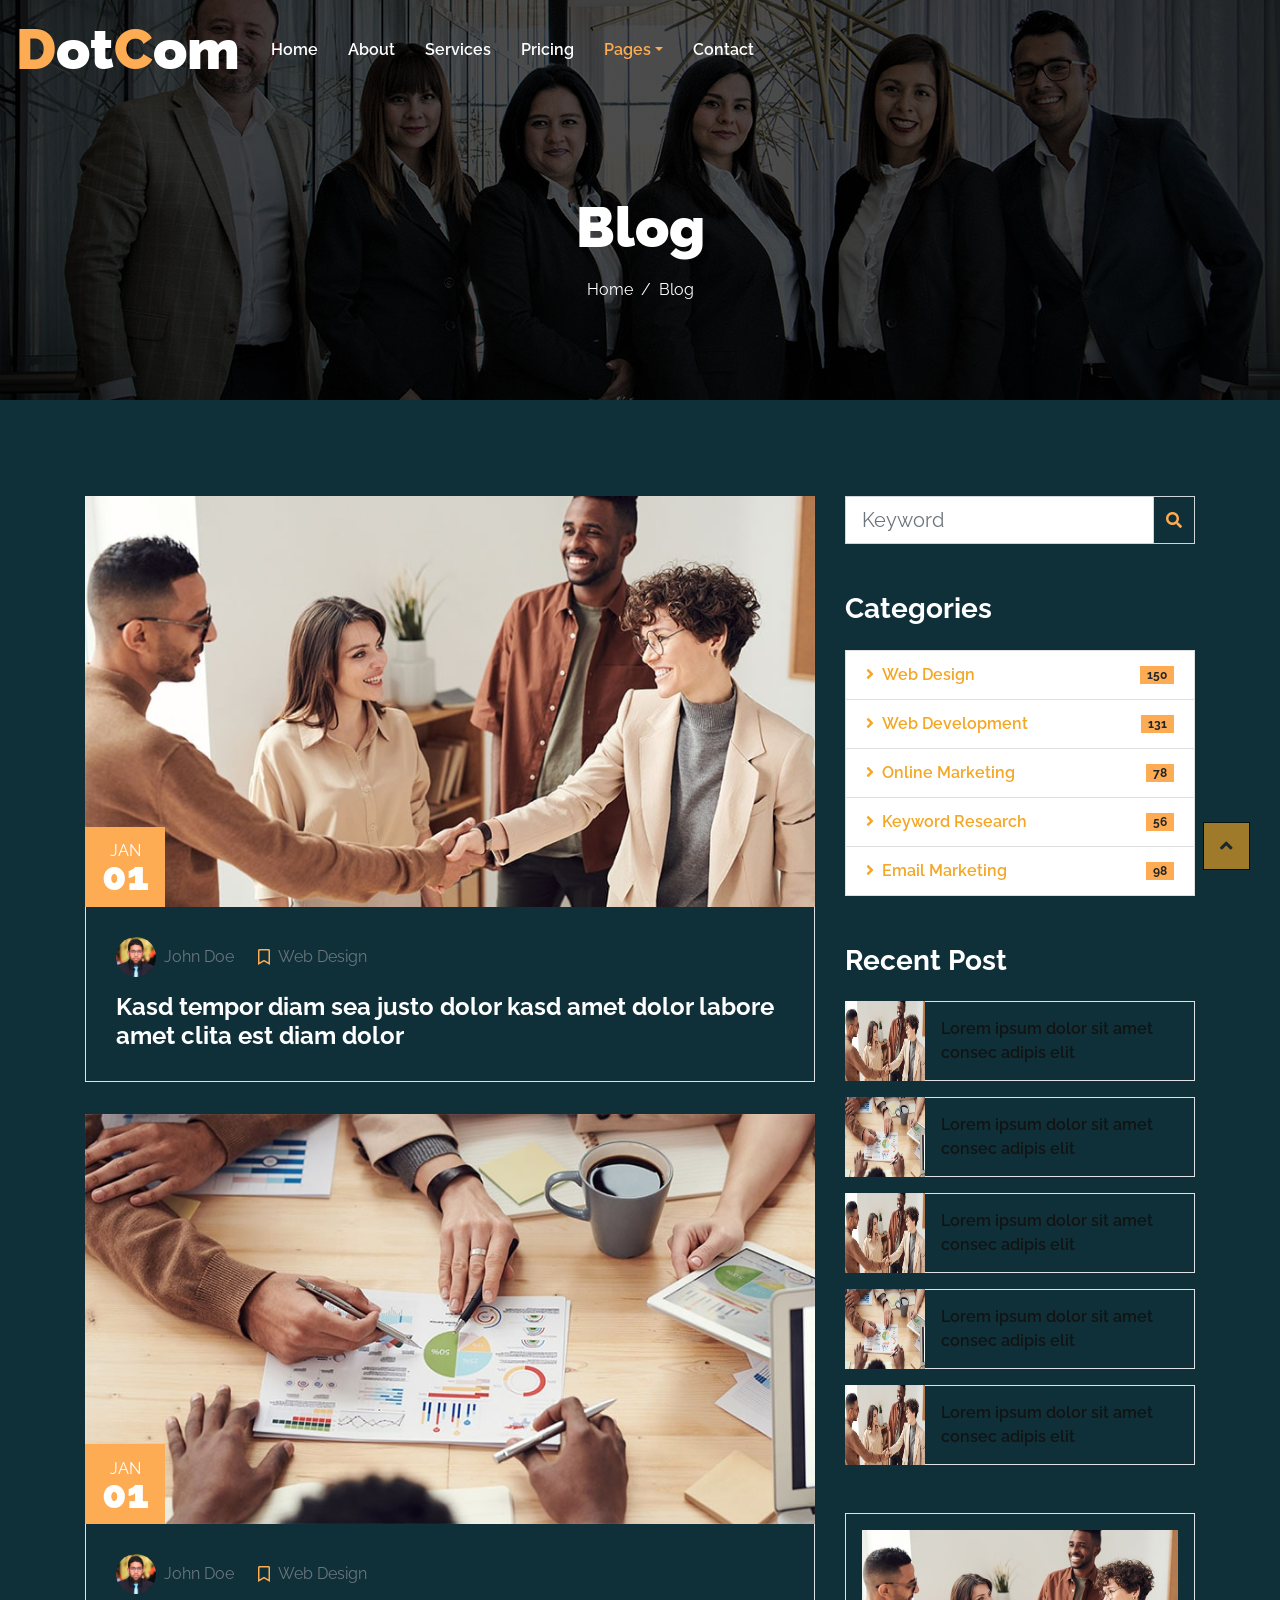
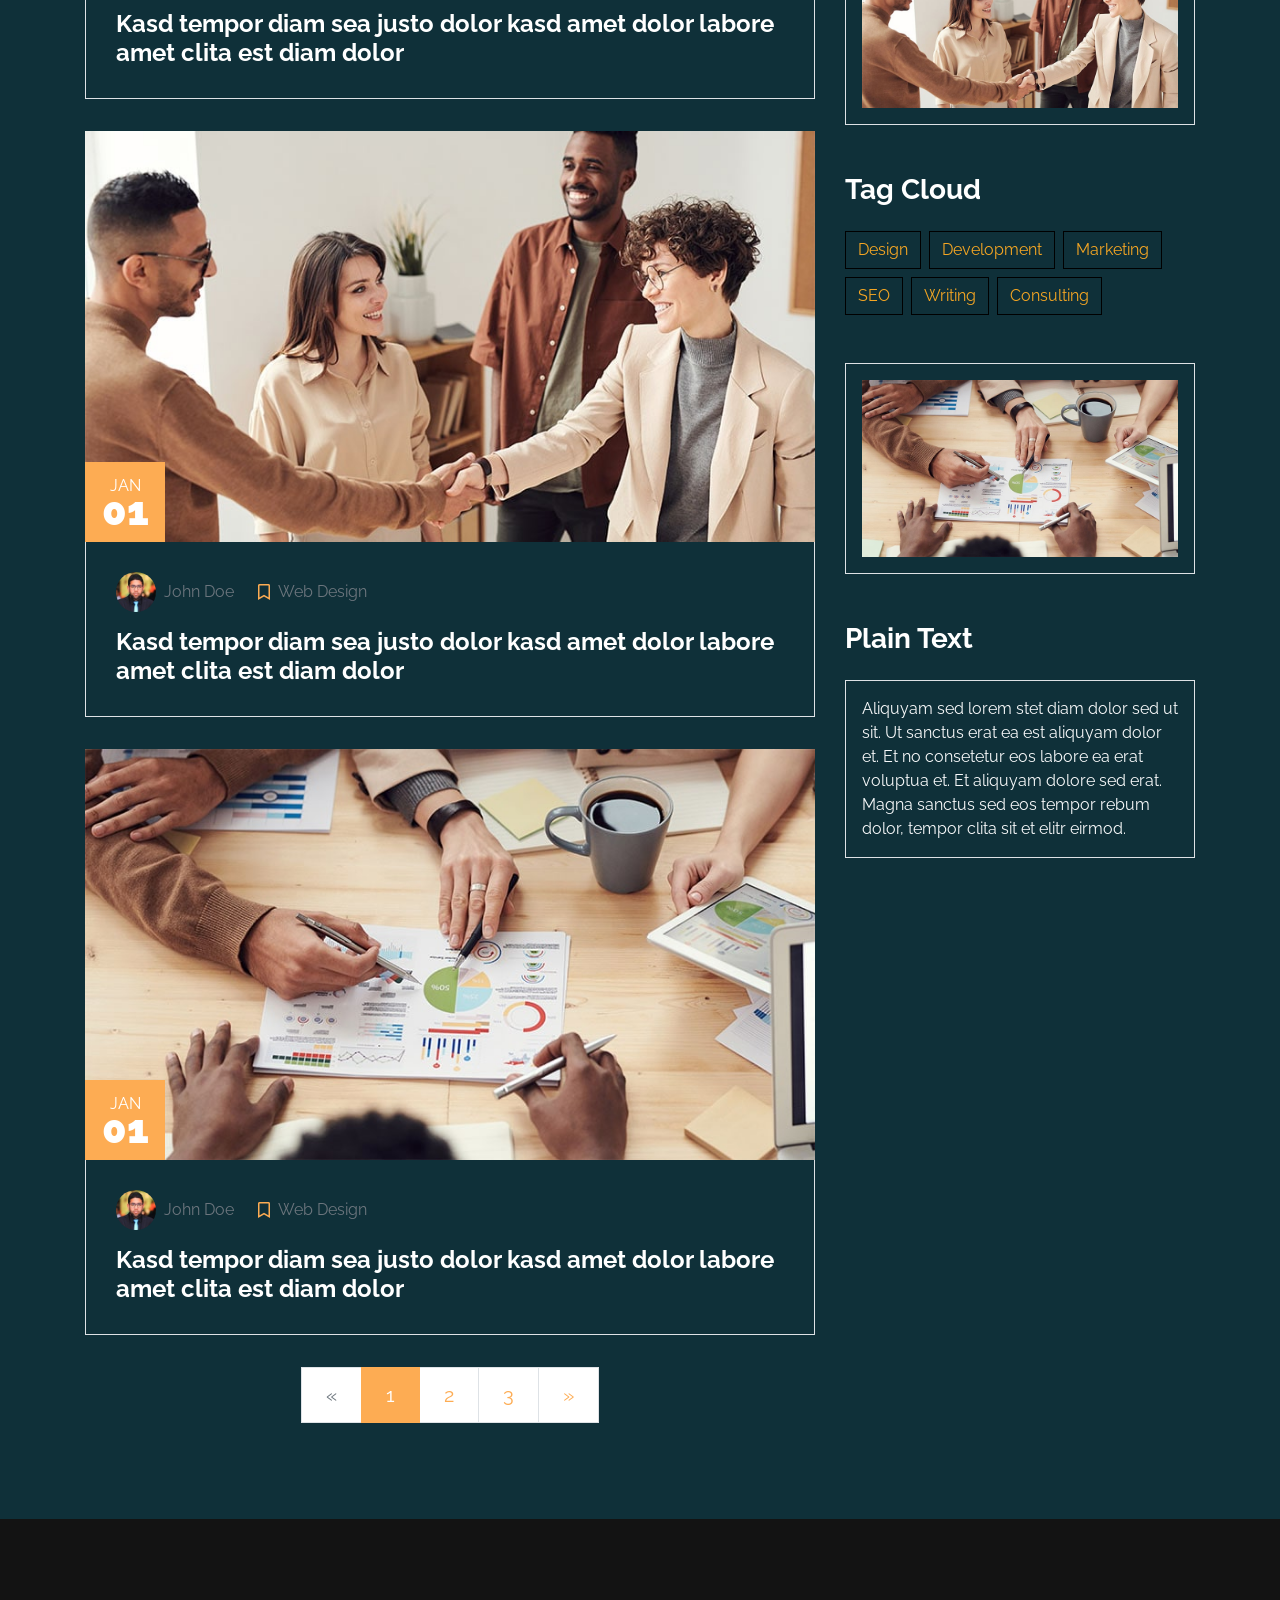
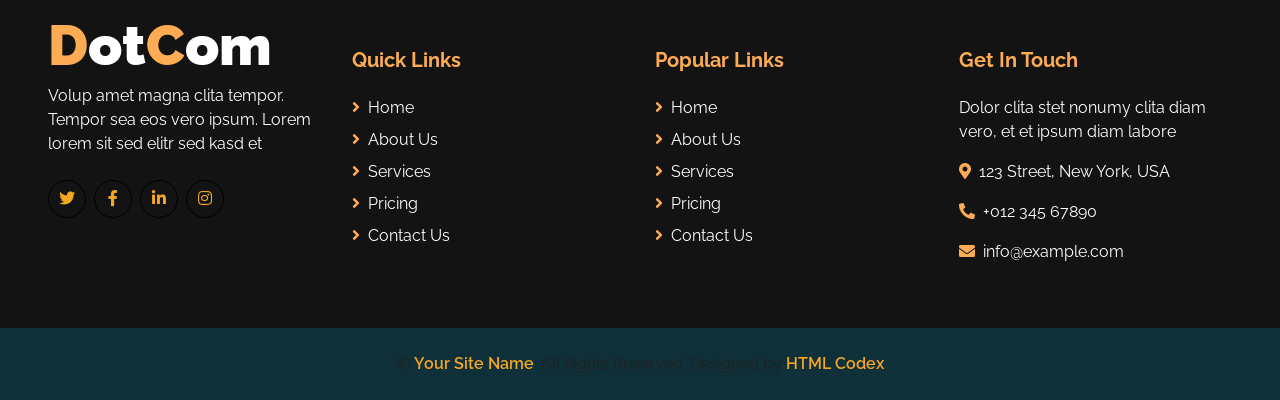
<file: Plantilla JobQuest-2/blog.html>
<!DOCTYPE html>
<html lang="en">

<head>
    <meta charset="utf-8">
    <title>DotCom - Creative Agency Website Template</title>
    <meta content="width=device-width, initial-scale=1.0" name="viewport">
    <meta content="Free HTML Templates" name="keywords">
    <meta content="Free HTML Templates" name="description">

    <!-- Favicon -->
    <link href="img/favicon.ico" rel="icon">

    <!-- Google Web Fonts -->
    <link rel="preconnect" href="https://fonts.gstatic.com">
    <link href="https://fonts.googleapis.com/css2?family=Raleway:wght@400;500;600;700;800;900&display=swap" rel="stylesheet"> 

    <!-- Font Awesome -->
    <link href="https://cdnjs.cloudflare.com/ajax/libs/font-awesome/5.15.0/css/all.min.css" rel="stylesheet">

    <!-- Libraries Stylesheet -->
    <link href="lib/owlcarousel/assets/owl.carousel.min.css" rel="stylesheet">

    <!-- Customized Bootstrap Stylesheet -->
    <link href="css/style.css" rel="stylesheet">
</head>

<body>
    <!-- Navbar Start -->
    <div class="container-fluid nav-bar p-0">
        <div class="container-lg p-0">
            <nav class="navbar navbar-expand-lg bg-secondary navbar-dark">
                <a href="index.html" class="navbar-brand">
                    <h1 class="m-0 text-white display-4"><span class="text-primary">D</span>ot<span class="text-primary">C</span>om</h1>
                </a>
                <button type="button" class="navbar-toggler" data-toggle="collapse" data-target="#navbarCollapse">
                    <span class="navbar-toggler-icon"></span>
                </button>
                <div class="collapse navbar-collapse justify-content-between" id="navbarCollapse">
                    <div class="navbar-nav ml-auto py-0">
                        <a href="index.html" class="nav-item nav-link">Home</a>
                        <a href="about.html" class="nav-item nav-link">About</a>
                        <a href="service.html" class="nav-item nav-link">Services</a>
                        <a href="pricing.html" class="nav-item nav-link">Pricing</a>
                        <div class="nav-item dropdown">
                            <a href="#" class="nav-link dropdown-toggle active" data-toggle="dropdown">Pages</a>
                            <div class="dropdown-menu border-0 rounded-0 m-0">
                                <a href="blog.html" class="dropdown-item active">Blog Grid</a>
                                <a href="single.html" class="dropdown-item">Blog Detail</a>
                            </div>
                        </div>
                        <a href="contact.html" class="nav-item nav-link">Contact</a>
                    </div>
                </div>
            </nav>
        </div>
    </div>
    <!-- Navbar End -->


    <!-- Page Header Start -->
    <div class="container-fluid page-header d-flex flex-column align-items-center justify-content-center pt-0 pt-lg-5 mb-5">
        <h1 class="display-4 text-white mb-3 mt-0 mt-lg-5">Blog</h1>
        <div class="d-inline-flex text-white">
            <p class="m-0"><a class="text-white" href="">Home</a></p>
            <p class="m-0 px-2">/</p>
            <p class="m-0">Blog</p>
        </div>
    </div>
    <!-- Page Header Start -->


    <!-- Blog Start -->
    <div class="container py-5">
        <div class="row">
            <!-- Blog Grid Start -->
            <div class="col-lg-8">
                <div class="row">
                    <div class="col-md-12 mb-3">
                        <div class="position-relative">
                            <img class="img-fluid w-100" src="img/blog-1.jpg" alt="">
                            <div class="position-absolute bg-primary d-flex flex-column align-items-center justify-content-center"
                                style="width: 80px; height: 80px; bottom: 0; left: 0;">
                                <h6 class="text-uppercase mt-2 mb-n2">Jan</h6>
                                <h1 class="m-0">01</h1>
                            </div>
                        </div>
                        <div class="border border-top-0 mb-3" style="padding: 30px;">
                            <div class="d-flex mb-3">
                                <div class="d-flex align-items-center">
                                    <img class="rounded-circle" style="width: 40px; height: 40px;" src="img/user.jpg" alt="">
                                    <a class="text-muted ml-2" href="">John Doe</a>
                                </div>
                                <div class="d-flex align-items-center ml-4">
                                    <i class="far fa-bookmark text-primary"></i>
                                    <a class="text-muted ml-2" href="">Web Design</a>
                                </div>
                            </div>
                            <a class="h4 font-weight-bold" href="">Kasd tempor diam sea justo dolor kasd amet dolor labore amet clita est diam dolor</a>
                        </div>
                    </div>
                    <div class="col-md-12 mb-3">
                        <div class="position-relative">
                            <img class="img-fluid w-100" src="img/blog-2.jpg" alt="">
                            <div class="position-absolute bg-primary d-flex flex-column align-items-center justify-content-center"
                                style="width: 80px; height: 80px; bottom: 0; left: 0;">
                                <h6 class="text-uppercase mt-2 mb-n2">Jan</h6>
                                <h1 class="m-0">01</h1>
                            </div>
                        </div>
                        <div class="border border-top-0 mb-3" style="padding: 30px;">
                            <div class="d-flex mb-3">
                                <div class="d-flex align-items-center">
                                    <img class="rounded-circle" style="width: 40px; height: 40px;" src="img/user.jpg" alt="">
                                    <a class="text-muted ml-2" href="">John Doe</a>
                                </div>
                                <div class="d-flex align-items-center ml-4">
                                    <i class="far fa-bookmark text-primary"></i>
                                    <a class="text-muted ml-2" href="">Web Design</a>
                                </div>
                            </div>
                            <a class="h4 font-weight-bold" href="">Kasd tempor diam sea justo dolor kasd amet dolor labore amet clita est diam dolor</a>
                        </div>
                    </div>
                    <div class="col-md-12 mb-3">
                        <div class="position-relative">
                            <img class="img-fluid w-100" src="img/blog-1.jpg" alt="">
                            <div class="position-absolute bg-primary d-flex flex-column align-items-center justify-content-center"
                                style="width: 80px; height: 80px; bottom: 0; left: 0;">
                                <h6 class="text-uppercase mt-2 mb-n2">Jan</h6>
                                <h1 class="m-0">01</h1>
                            </div>
                        </div>
                        <div class="border border-top-0 mb-3" style="padding: 30px;">
                            <div class="d-flex mb-3">
                                <div class="d-flex align-items-center">
                                    <img class="rounded-circle" style="width: 40px; height: 40px;" src="img/user.jpg" alt="">
                                    <a class="text-muted ml-2" href="">John Doe</a>
                                </div>
                                <div class="d-flex align-items-center ml-4">
                                    <i class="far fa-bookmark text-primary"></i>
                                    <a class="text-muted ml-2" href="">Web Design</a>
                                </div>
                            </div>
                            <a class="h4 font-weight-bold" href="">Kasd tempor diam sea justo dolor kasd amet dolor labore amet clita est diam dolor</a>
                        </div>
                    </div>
                    <div class="col-md-12 mb-3">
                        <div class="position-relative">
                            <img class="img-fluid w-100" src="img/blog-2.jpg" alt="">
                            <div class="position-absolute bg-primary d-flex flex-column align-items-center justify-content-center"
                                style="width: 80px; height: 80px; bottom: 0; left: 0;">
                                <h6 class="text-uppercase mt-2 mb-n2">Jan</h6>
                                <h1 class="m-0">01</h1>
                            </div>
                        </div>
                        <div class="border border-top-0 mb-3" style="padding: 30px;">
                            <div class="d-flex mb-3">
                                <div class="d-flex align-items-center">
                                    <img class="rounded-circle" style="width: 40px; height: 40px;" src="img/user.jpg" alt="">
                                    <a class="text-muted ml-2" href="">John Doe</a>
                                </div>
                                <div class="d-flex align-items-center ml-4">
                                    <i class="far fa-bookmark text-primary"></i>
                                    <a class="text-muted ml-2" href="">Web Design</a>
                                </div>
                            </div>
                            <a class="h4 font-weight-bold" href="">Kasd tempor diam sea justo dolor kasd amet dolor labore amet clita est diam dolor</a>
                        </div>
                    </div>
                </div>
                <div class="row">
                    <div class="col-12">
                        <nav aria-label="Page navigation">
                          <ul class="pagination pagination-lg justify-content-center mb-0">
                            <li class="page-item disabled">
                              <a class="page-link" href="#" aria-label="Previous">
                                <span aria-hidden="true">&laquo;</span>
                                <span class="sr-only">Previous</span>
                              </a>
                            </li>
                            <li class="page-item active"><a class="page-link" href="#">1</a></li>
                            <li class="page-item"><a class="page-link" href="#">2</a></li>
                            <li class="page-item"><a class="page-link" href="#">3</a></li>
                            <li class="page-item">
                              <a class="page-link" href="#" aria-label="Next">
                                <span aria-hidden="true">&raquo;</span>
                                <span class="sr-only">Next</span>
                              </a>
                            </li>
                          </ul>
                        </nav>
                    </div>
                </div>
            </div>
            <!-- Blog Grid End -->

            <!-- Sidebar Start -->
            <div class="col-lg-4 mt-5 mt-lg-0">
                <!-- Search Form Start -->
                <div class="mb-5">
                    <form action="">
                        <div class="input-group">
                            <input type="text" class="form-control form-control-lg" placeholder="Keyword">
                            <div class="input-group-append">
                                <span class="input-group-text bg-transparent text-primary"><i
                                        class="fa fa-search"></i></span>
                            </div>
                        </div>
                    </form>
                </div>
                <!-- Search Form End -->

                <!-- Category Start -->
                <div class="mb-5">
                    <h3 class="font-weight-bold mb-4">Categories</h3>
                    <ul class="list-group">
                        <li class="list-group-item d-flex justify-content-between align-items-center">
                            <a class="font-weight-semi-bold text-decoration-none" href="#"><i class="fa fa-angle-right mr-2"></i>Web Design</a>
                            <span class="badge badge-primary badge-pill">150</span>
                        </li>
                        <li class="list-group-item d-flex justify-content-between align-items-center">
                            <a class="font-weight-semi-bold text-decoration-none" href="#"><i class="fa fa-angle-right mr-2"></i>Web Development</a>
                            <span class="badge badge-primary badge-pill">131</span>
                        </li>
                        <li class="list-group-item d-flex justify-content-between align-items-center">
                            <a class="font-weight-semi-bold text-decoration-none" href="#"><i class="fa fa-angle-right mr-2"></i>Online Marketing</a>
                            <span class="badge badge-primary badge-pill">78</span>
                        </li>
                        <li class="list-group-item d-flex justify-content-between align-items-center">
                            <a class="font-weight-semi-bold text-decoration-none" href="#"><i class="fa fa-angle-right mr-2"></i>Keyword Research</a>
                            <span class="badge badge-primary badge-pill">56</span>
                        </li>
                        <li class="list-group-item d-flex justify-content-between align-items-center">
                            <a class="font-weight-semi-bold text-decoration-none" href="#"><i class="fa fa-angle-right mr-2"></i>Email Marketing</a>
                            <span class="badge badge-primary badge-pill">98</span>
                        </li>
                    </ul>
                </div>
                <!-- Category End -->

                <!-- Recent Post Start -->
                <div class="mb-5">
                    <h3 class="font-weight-bold mb-4">Recent Post</h3>
                    <div class="d-flex mb-3">
                        <img class="img-fluid" src="img/blog-1.jpg" style="width: 80px; height: 80px;" alt="">
                        <div class="d-flex align-items-center border border-left-0 px-3" style="height: 80px;">
                            <a class="text-secondary font-weight-semi-bold" href="">Lorem ipsum dolor sit amet consec adipis elit</a>
                        </div>
                    </div>
                    <div class="d-flex mb-3">
                        <img class="img-fluid" src="img/blog-2.jpg" style="width: 80px; height: 80px;" alt="">
                        <div class="d-flex align-items-center border border-left-0 px-3" style="height: 80px;">
                            <a class="text-secondary font-weight-semi-bold" href="">Lorem ipsum dolor sit amet consec adipis elit</a>
                        </div>
                    </div>
                    <div class="d-flex mb-3">
                        <img class="img-fluid" src="img/blog-1.jpg" style="width: 80px; height: 80px;" alt="">
                        <div class="d-flex align-items-center border border-left-0 px-3" style="height: 80px;">
                            <a class="text-secondary font-weight-semi-bold" href="">Lorem ipsum dolor sit amet consec adipis elit</a>
                        </div>
                    </div>
                    <div class="d-flex mb-3">
                        <img class="img-fluid" src="img/blog-2.jpg" style="width: 80px; height: 80px;" alt="">
                        <div class="d-flex align-items-center border border-left-0 px-3" style="height: 80px;">
                            <a class="text-secondary font-weight-semi-bold" href="">Lorem ipsum dolor sit amet consec adipis elit</a>
                        </div>
                    </div>
                    <div class="d-flex mb-3">
                        <img class="img-fluid" src="img/blog-1.jpg" style="width: 80px; height: 80px;" alt="">
                        <div class="d-flex align-items-center border border-left-0 px-3" style="height: 80px;">
                            <a class="text-secondary font-weight-semi-bold" href="">Lorem ipsum dolor sit amet consec adipis elit</a>
                        </div>
                    </div>
                </div>
                <!-- Recent Post End -->

                <!-- Image Start -->
                <div class="border p-3 mb-5">
                    <img src="img/blog-1.jpg" alt="" class="img-fluid">
                </div>
                <!-- Image End -->

                <!-- Tags Start -->
                <div class="mb-5">
                    <h3 class="font-weight-bold mb-4">Tag Cloud</h3>
                    <div class="d-flex flex-wrap m-n1">
                        <a href="" class="btn btn-outline-primary m-1">Design</a>
                        <a href="" class="btn btn-outline-primary m-1">Development</a>
                        <a href="" class="btn btn-outline-primary m-1">Marketing</a>
                        <a href="" class="btn btn-outline-primary m-1">SEO</a>
                        <a href="" class="btn btn-outline-primary m-1">Writing</a>
                        <a href="" class="btn btn-outline-primary m-1">Consulting</a>
                    </div>
                </div>
                <!-- Tags End -->

                <!-- Image Start -->
                <div class="border p-3 mb-5">
                    <img src="img/blog-2.jpg" alt="" class="img-fluid">
                </div>
                <!-- Image End -->

                <!-- Plain Text Start -->
                <div>
                    <h3 class="font-weight-bold mb-4">Plain Text</h3>
                    <div class="border p-3">
                        Aliquyam sed lorem stet diam dolor sed ut sit. Ut sanctus erat ea est aliquyam dolor et. Et no consetetur eos labore ea erat voluptua et. Et aliquyam dolore sed erat. Magna sanctus sed eos tempor rebum dolor, tempor clita sit et elitr eirmod.
                    </div>
                </div>
                <!-- Plain Text End -->
            </div>
            <!-- Sidebar End -->
        </div>
    </div>
    <!-- Blog End -->


    <!-- Footer Start -->
    <div class="container-fluid bg-secondary text-white mt-5 pt-5 px-sm-3 px-md-5">
        <div class="row pt-5">
            <div class="col-lg-3 col-md-6 mb-5">
                <a href="index.html" class="navbar-brand">
                    <h1 class="m-0 mt-n2 text-white display-4"><span class="text-primary">D</span>ot<span class="text-primary">C</span>om</h1>
                </a>
                <p>Volup amet magna clita tempor. Tempor sea eos vero ipsum. Lorem lorem sit sed elitr sed kasd et</p>
                <div class="d-flex justify-content-start mt-4">
                    <a class="btn btn-outline-primary rounded-circle text-center mr-2 px-0" style="width: 38px; height: 38px;" href="#"><i class="fab fa-twitter"></i></a>
                    <a class="btn btn-outline-primary rounded-circle text-center mr-2 px-0" style="width: 38px; height: 38px;" href="#"><i class="fab fa-facebook-f"></i></a>
                    <a class="btn btn-outline-primary rounded-circle text-center mr-2 px-0" style="width: 38px; height: 38px;" href="#"><i class="fab fa-linkedin-in"></i></a>
                    <a class="btn btn-outline-primary rounded-circle text-center mr-2 px-0" style="width: 38px; height: 38px;" href="#"><i class="fab fa-instagram"></i></a>
                </div>
            </div>
            <div class="col-lg-3 col-md-6 mb-5">
                <h5 class="font-weight-bold text-primary mb-4">Quick Links</h5>
                <div class="d-flex flex-column justify-content-start">
                    <a class="text-white mb-2" href="#"><i class="fa fa-angle-right text-primary mr-2"></i>Home</a>
                    <a class="text-white mb-2" href="#"><i class="fa fa-angle-right text-primary mr-2"></i>About Us</a>
                    <a class="text-white mb-2" href="#"><i class="fa fa-angle-right text-primary mr-2"></i>Services</a>
                    <a class="text-white mb-2" href="#"><i class="fa fa-angle-right text-primary mr-2"></i>Pricing</a>
                    <a class="text-white" href="#"><i class="fa fa-angle-right text-primary mr-2"></i>Contact Us</a>
                </div>
            </div>
            <div class="col-lg-3 col-md-6 mb-5">
                <h5 class="font-weight-bold text-primary mb-4">Popular Links</h5>
                <div class="d-flex flex-column justify-content-start">
                    <a class="text-white mb-2" href="#"><i class="fa fa-angle-right text-primary mr-2"></i>Home</a>
                    <a class="text-white mb-2" href="#"><i class="fa fa-angle-right text-primary mr-2"></i>About Us</a>
                    <a class="text-white mb-2" href="#"><i class="fa fa-angle-right text-primary mr-2"></i>Services</a>
                    <a class="text-white mb-2" href="#"><i class="fa fa-angle-right text-primary mr-2"></i>Pricing</a>
                    <a class="text-white" href="#"><i class="fa fa-angle-right text-primary mr-2"></i>Contact Us</a>
                </div>
            </div>
            <div class="col-lg-3 col-md-6 mb-5">
                <h5 class="font-weight-bold text-primary mb-4">Get In Touch</h5>
                <p>Dolor clita stet nonumy clita diam vero, et et ipsum diam labore</p>
                <p><i class="fa fa-map-marker-alt text-primary mr-2"></i>123 Street, New York, USA</p>
                <p><i class="fa fa-phone-alt text-primary mr-2"></i>+012 345 67890</p>
                <p><i class="fa fa-envelope text-primary mr-2"></i>info@example.com</p>
            </div>
        </div>
    </div>
    <div class="container-fluid py-4 px-sm-3 px-md-5">
        <p class="m-0 text-center">
            &copy; <a class="font-weight-semi-bold" href="#">Your Site Name</a>. All Rights Reserved. Designed by
            <a class="font-weight-semi-bold" href="https://htmlcodex.com">HTML Codex</a>
        </p>
    </div>
    <!-- Footer End -->


    <!-- Back to Top -->
    <a href="#" class="btn btn-lg btn-primary back-to-top"><i class="fa fa-angle-up"></i></a>


    <!-- JavaScript Libraries -->
    <script src="https://code.jquery.com/jquery-3.4.1.min.js"></script>
    <script src="https://stackpath.bootstrapcdn.com/bootstrap/4.4.1/js/bootstrap.bundle.min.js"></script>
    <script src="lib/easing/easing.min.js"></script>
    <script src="lib/waypoints/waypoints.min.js"></script>
    <script src="lib/counterup/counterup.min.js"></script>
    <script src="lib/owlcarousel/owl.carousel.min.js"></script>

    <!-- Contact Javascript File -->
    <script src="mail/jqBootstrapValidation.min.js"></script>
    <script src="mail/contact.js"></script>

    <!-- Template Javascript -->
    <script src="js/main.js"></script>
</body>

</html>
</file>
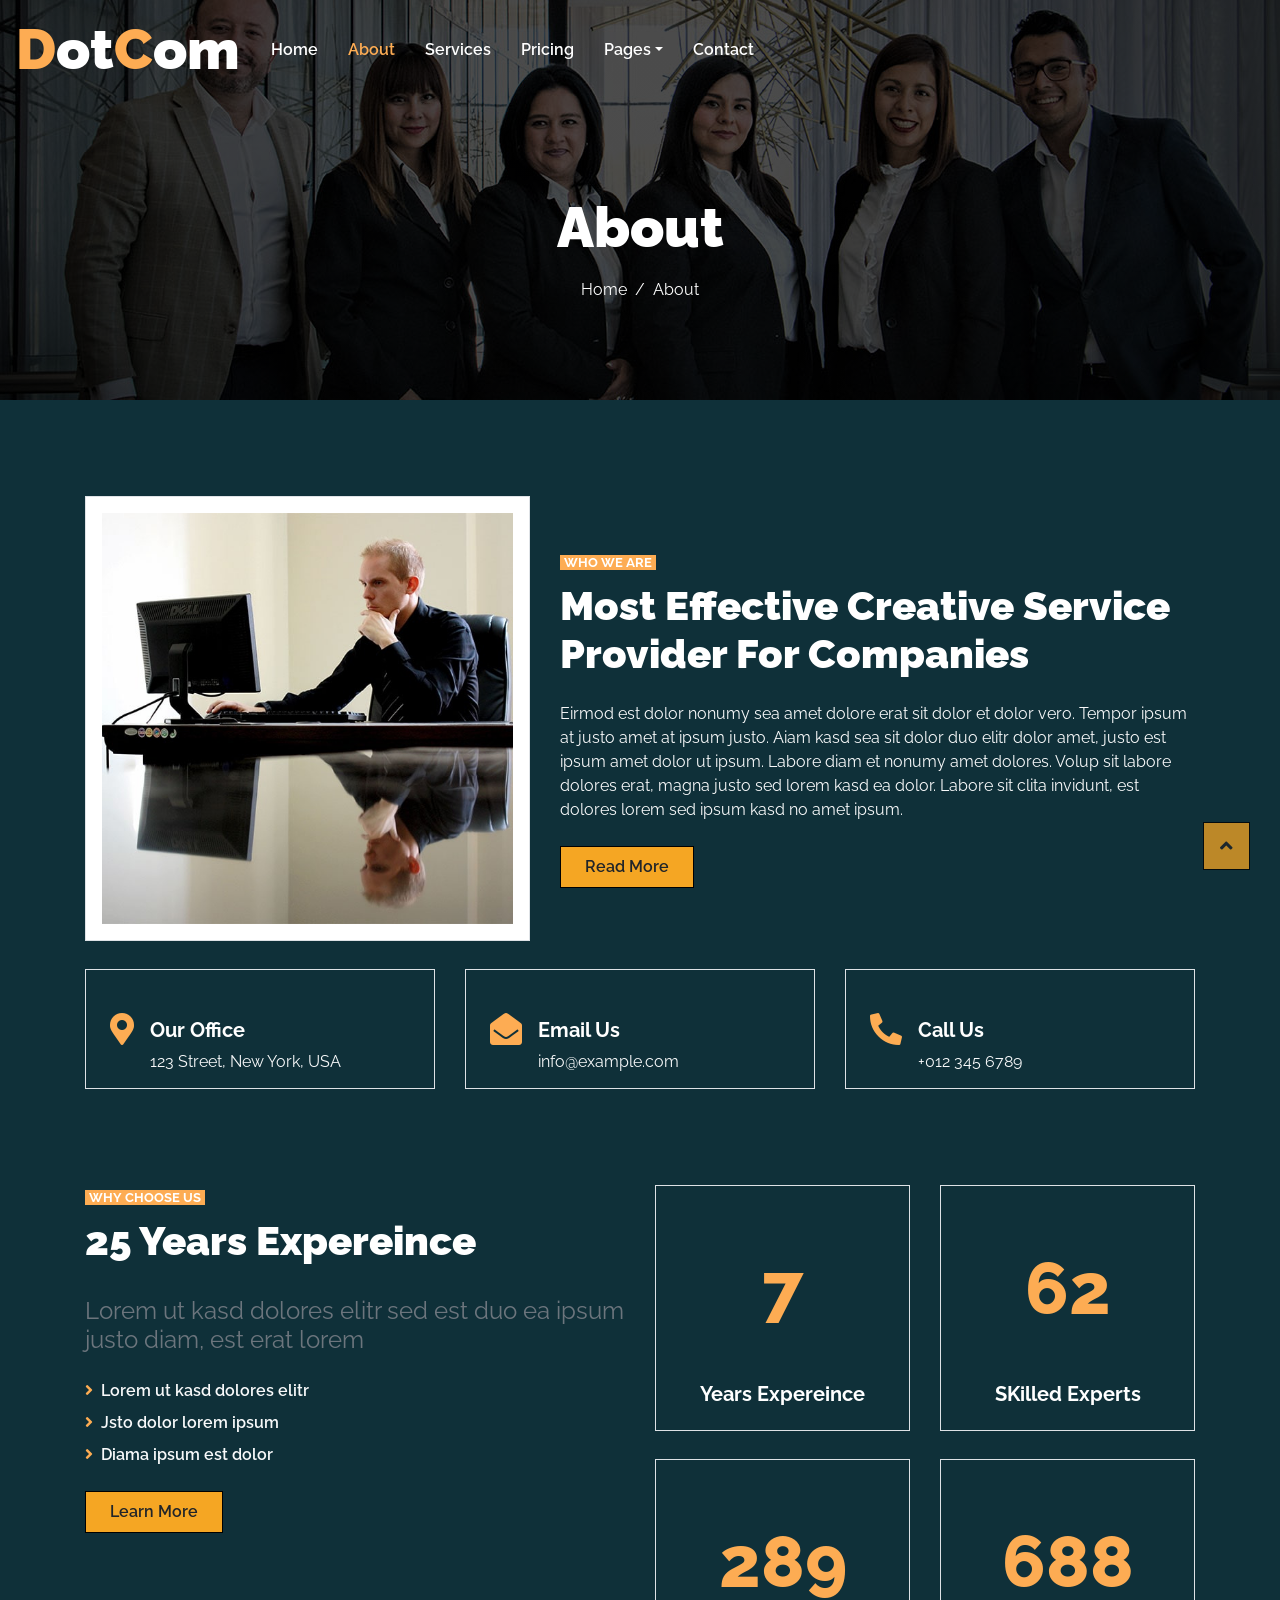
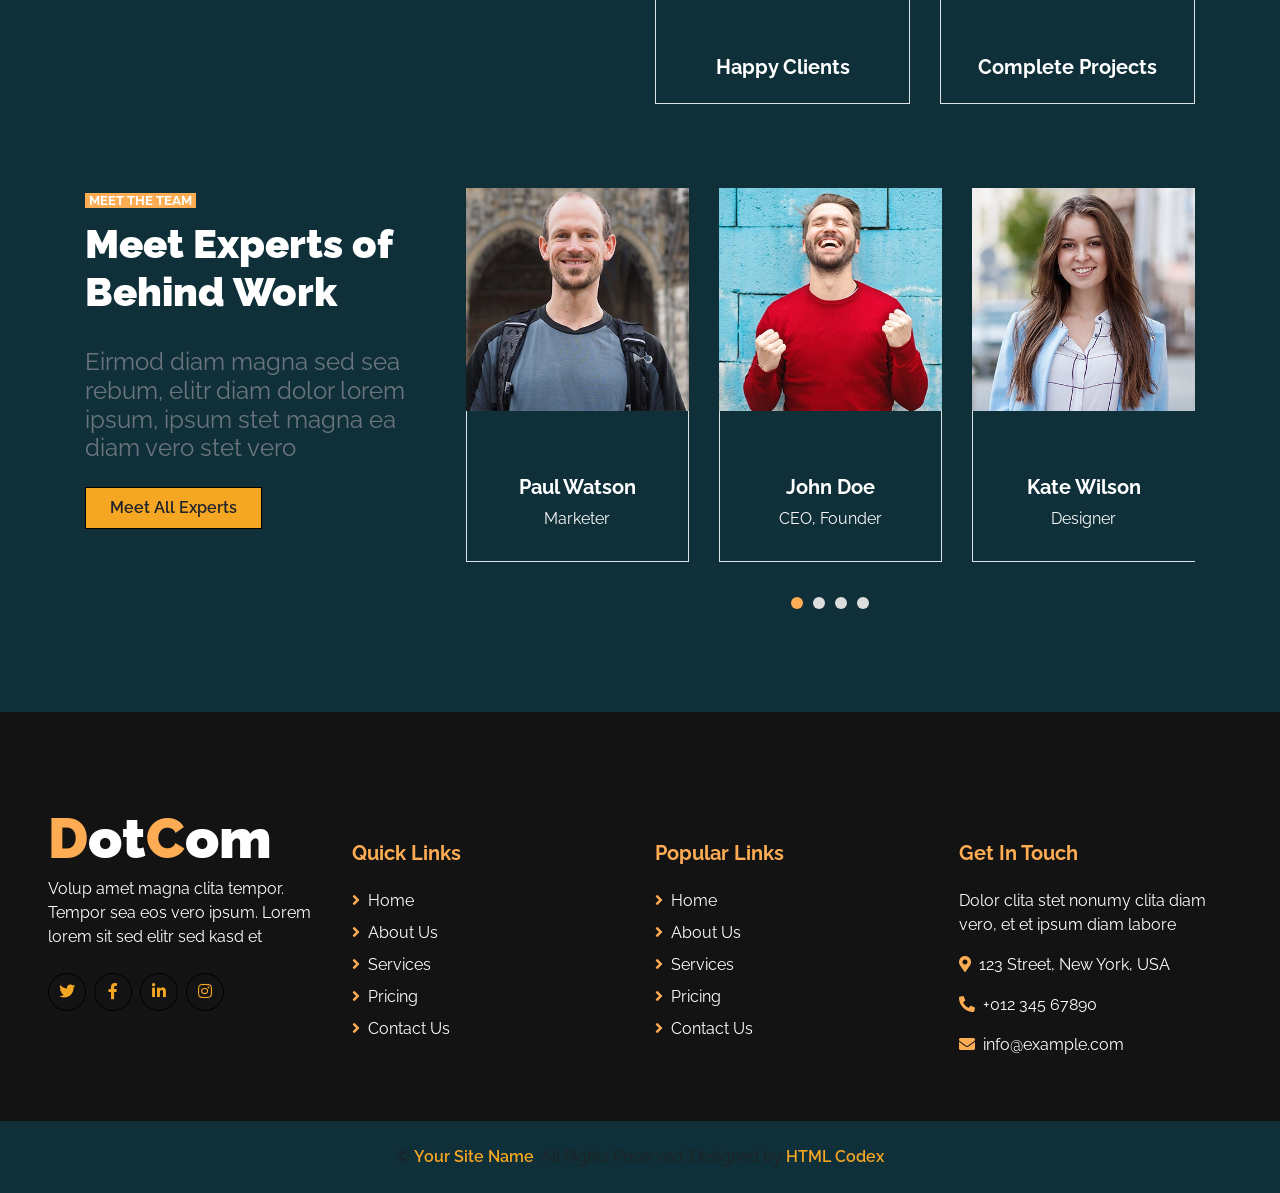
<file: Plantilla JobQuest-2/Conocenos.html>
<!DOCTYPE html>
<html lang="en">

<head>
    <meta charset="utf-8">
    <title>DotCom - Creative Agency Website Template</title>
    <meta content="width=device-width, initial-scale=1.0" name="viewport">
    <meta content="Free HTML Templates" name="keywords">
    <meta content="Free HTML Templates" name="description">

    <!-- Favicon -->
    <link href="img/favicon.ico" rel="icon">

    <!-- Google Web Fonts -->
    <link rel="preconnect" href="https://fonts.gstatic.com">
    <link href="https://fonts.googleapis.com/css2?family=Raleway:wght@400;500;600;700;800;900&display=swap" rel="stylesheet"> 

    <!-- Font Awesome -->
    <link href="https://cdnjs.cloudflare.com/ajax/libs/font-awesome/5.15.0/css/all.min.css" rel="stylesheet">

    <!-- Libraries Stylesheet -->
    <link href="lib/owlcarousel/assets/owl.carousel.min.css" rel="stylesheet">

    <!-- Customized Bootstrap Stylesheet -->
    <link href="css/style.css" rel="stylesheet">
</head>

<body>
    <!-- Navbar Start -->
    <div class="container-fluid nav-bar p-0">
        <div class="container-lg p-0">
            <nav class="navbar navbar-expand-lg bg-secondary navbar-dark">
                <a href="index.html" class="navbar-brand">
                    <h1 class="m-0 text-white display-4"><span class="text-primary">D</span>ot<span class="text-primary">C</span>om</h1>
                </a>
                <button type="button" class="navbar-toggler" data-toggle="collapse" data-target="#navbarCollapse">
                    <span class="navbar-toggler-icon"></span>
                </button>
                <div class="collapse navbar-collapse justify-content-between" id="navbarCollapse">
                    <div class="navbar-nav ml-auto py-0">
                        <a href="index.html" class="nav-item nav-link">Home</a>
                        <a href="about.html" class="nav-item nav-link active">About</a>
                        <a href="service.html" class="nav-item nav-link">Services</a>
                        <a href="pricing.html" class="nav-item nav-link">Pricing</a>
                        <div class="nav-item dropdown">
                            <a href="#" class="nav-link dropdown-toggle" data-toggle="dropdown">Pages</a>
                            <div class="dropdown-menu border-0 rounded-0 m-0">
                                <a href="blog.html" class="dropdown-item">Blog Grid</a>
                                <a href="single.html" class="dropdown-item">Blog Detail</a>
                            </div>
                        </div>
                        <a href="contact.html" class="nav-item nav-link">Contact</a>
                    </div>
                </div>
            </nav>
        </div>
    </div>
    <!-- Navbar End -->


    <!-- Page Header Start -->
    <div class="container-fluid page-header d-flex flex-column align-items-center justify-content-center pt-0 pt-lg-5 mb-5">
        <h1 class="display-4 text-white mb-3 mt-0 mt-lg-5">About</h1>
        <div class="d-inline-flex text-white">
            <p class="m-0"><a class="text-white" href="">Home</a></p>
            <p class="m-0 px-2">/</p>
            <p class="m-0">About</p>
        </div>
    </div>
    <!-- Page Header Start -->


    <!-- About Start -->
    <div class="container-fluid py-5">
        <div class="container">
            <div class="row align-items-center pb-1">
                <div class="col-lg-5">
                    <img class="img-thumbnail p-3" src="img/about.jpg" alt="">
                </div>
                <div class="col-lg-7 mt-5 mt-lg-0">
                    <small class="bg-primary text-white text-uppercase font-weight-bold px-1">Who We Are</small>
                    <h1 class="mt-2 mb-4">Most Effective Creative Service Provider For Companies</h1>
                    <p class="mb-4">Eirmod est dolor nonumy sea amet dolore erat sit dolor et dolor vero. Tempor ipsum at justo amet at ipsum justo. Aiam kasd sea sit dolor duo elitr dolor amet, justo est ipsum amet dolor ut ipsum. Labore diam et nonumy amet dolores. Volup sit labore dolores erat, magna justo sed lorem kasd ea dolor. Labore sit clita invidunt, est dolores lorem sed ipsum kasd no amet ipsum.</p>
                    <a href="" class="btn btn-primary py-md-2 px-md-4 font-weight-semi-bold">Read More</a>
                </div>
            </div>
            <div class="row mt-4">
                <div class="col-md-4">
                    <div class="d-flex align-items-center border mb-4 mb-lg-0 p-4" style="height: 120px;">
                        <i class="fa fa-2x fa-map-marker-alt text-primary mr-3"></i>
                        <div class="d-flex flex-column">
                            <h5 class="font-weight-bold">Our Office</h5>
                            <p class="m-0">123 Street, New York, USA</p>
                        </div>
                    </div>
                </div>
                <div class="col-md-4">
                    <div class="d-flex align-items-center border mb-4 mb-lg-0 p-4" style="height: 120px;">
                        <i class="fa fa-2x fa-envelope-open text-primary mr-3"></i>
                        <div class="d-flex flex-column">
                            <h5 class="font-weight-bold">Email Us</h5>
                            <p class="m-0">info@example.com</p>
                        </div>
                    </div>
                </div>
                <div class="col-md-4">
                    <div class="d-flex align-items-center border mb-4 mb-lg-0 p-4" style="height: 120px;">
                        <i class="fas fa-2x fa-phone-alt text-primary mr-3"></i>
                        <div class="d-flex flex-column">
                            <h5 class="font-weight-bold">Call Us</h5>
                            <p class="m-0">+012 345 6789</p>
                        </div>
                    </div>
                </div>
            </div>
        </div>
    </div>
    <!-- About End -->


    <!-- Features Start -->
    <div class="container-fluid pt-5 pb-2">
        <div class="container">
            <div class="row">
                <div class="col-lg-6 mb-5">
                    <small class="bg-primary text-white text-uppercase font-weight-bold px-1">Why Choose Us</small>
                    <h1 class="mt-2 mb-3">25 Years Expereince</h1>
                    <h4 class="font-weight-normal text-muted mb-4">Lorem ut kasd dolores elitr sed est duo ea ipsum justo diam, est erat lorem</h4>
                    <div class="list-inline mb-4">
                        <p class="font-weight-semi-bold mb-2"><i class="fa fa-angle-right text-primary mr-2"></i>Lorem ut kasd dolores elitr</p>
                        <p class="font-weight-semi-bold mb-2"><i class="fa fa-angle-right text-primary mr-2"></i>Jsto dolor lorem ipsum</p>
                        <p class="font-weight-semi-bold mb-2"><i class="fa fa-angle-right text-primary mr-2"></i>Diama ipsum est dolor</p>
                    </div>
                    <a href="" class="btn btn-primary py-md-2 px-md-4 font-weight-semi-bold">Learn More</a>
                </div>
                <div class="col-lg-6">
                    <div class="row">
                        <div class="col-sm-6 pb-1">
                            <div class="d-flex flex-column align-items-center border px-4 mb-4">
                                <h2 class="display-3 text-primary mb-3" data-toggle="counter-up">25</h2>
                                <h5 class="font-weight-bold mb-4">Years Expereince</h5>
                            </div>
                        </div>
                        <div class="col-sm-6 pb-1">
                            <div class="d-flex flex-column align-items-center border px-4 mb-4">
                                <h2 class="display-3 text-primary mb-3" data-toggle="counter-up">225</h2>
                                <h5 class="font-weight-bold mb-4">SKilled Experts</h5>
                            </div>
                        </div>
                        <div class="col-sm-6 pb-1">
                            <div class="d-flex flex-column align-items-center border px-4 mb-4">
                                <h2 class="display-3 text-primary mb-3" data-toggle="counter-up">1050</h2>
                                <h5 class="font-weight-bold mb-4">Happy Clients</h5>
                            </div>
                        </div>
                        <div class="col-sm-6 pb-1">
                            <div class="d-flex flex-column align-items-center border px-4 mb-4">
                                <h2 class="display-3 text-primary mb-3" data-toggle="counter-up">2500</h2>
                                <h5 class="font-weight-bold mb-4">Complete Projects</h5>
                            </div>
                        </div>
                    </div>
                </div>
            </div>
        </div>
    </div>
	<!-- Features End -->
	

	<!-- Team Start -->
    <div class="container-fluid pt-5">
        <div class="container">
            <div class="row">
                <div class="col-lg-4 mb-5">
                    <small class="bg-primary text-white text-uppercase font-weight-bold px-1">Meet The Team</small>
                    <h1 class="mt-2 mb-3">Meet Experts of Behind Work</h1>
                    <h4 class="font-weight-normal text-muted mb-4">Eirmod diam magna sed sea rebum, elitr diam dolor lorem ipsum, ipsum stet magna ea diam vero stet vero</h4>
                    <a href="" class="btn btn-primary py-md-2 px-md-4 font-weight-semi-bold">Meet All Experts</a>
                </div>
                <div class="col-lg-8 mb-5">
                    <div class="owl-carousel team-carousel">
                        <div class="team-item">
                            <div class="position-relative">
                                <img class="img-fluid w-100" src="img/team-1.jpg" alt="">
                                <div class="team-overlay position-absolute d-flex align-items-center justify-content-center m-3">
                                    <div class="d-flex align-items-center justify-content-start">
                                        <a class="btn btn-outline-secondary rounded-circle text-center mr-2 px-0" style="width: 38px; height: 38px;" href="#"><i class="fab fa-twitter"></i></a>
                                        <a class="btn btn-outline-secondary rounded-circle text-center mr-2 px-0" style="width: 38px; height: 38px;" href="#"><i class="fab fa-facebook-f"></i></a>
                                        <a class="btn btn-outline-secondary rounded-circle text-center px-0" style="width: 38px; height: 38px;" href="#"><i class="fab fa-linkedin-in"></i></a>
                                    </div>
                                </div>
                            </div>
                            <div class="border border-top-0 text-center" style="padding: 30px;">
                                <h5 class="font-weight-bold">John Doe</h5>
                                <span>CEO, Founder</span>
                            </div>
                        </div>
                        <div class="team-item">
                            <div class="position-relative">
                                <img class="img-fluid w-100" src="img/team-2.jpg" alt="">
                                <div class="team-overlay position-absolute d-flex align-items-center justify-content-center m-3">
                                    <div class="d-flex align-items-center justify-content-start">
                                        <a class="btn btn-outline-secondary rounded-circle text-center mr-2 px-0" style="width: 38px; height: 38px;" href="#"><i class="fab fa-twitter"></i></a>
                                        <a class="btn btn-outline-secondary rounded-circle text-center mr-2 px-0" style="width: 38px; height: 38px;" href="#"><i class="fab fa-facebook-f"></i></a>
                                        <a class="btn btn-outline-secondary rounded-circle text-center px-0" style="width: 38px; height: 38px;" href="#"><i class="fab fa-linkedin-in"></i></a>
                                    </div>
                                </div>
                            </div>
                            <div class="border border-top-0 text-center" style="padding: 30px;">
                                <h5 class="font-weight-bold">Kate Wilson</h5>
                                <span>Designer</span>
                            </div>
                        </div>
                        <div class="team-item">
                            <div class="position-relative">
                                <img class="img-fluid w-100" src="img/team-3.jpg" alt="">
                                <div class="team-overlay position-absolute d-flex align-items-center justify-content-center m-3">
                                    <div class="d-flex align-items-center justify-content-start">
                                        <a class="btn btn-outline-secondary rounded-circle text-center mr-2 px-0" style="width: 38px; height: 38px;" href="#"><i class="fab fa-twitter"></i></a>
                                        <a class="btn btn-outline-secondary rounded-circle text-center mr-2 px-0" style="width: 38px; height: 38px;" href="#"><i class="fab fa-facebook-f"></i></a>
                                        <a class="btn btn-outline-secondary rounded-circle text-center px-0" style="width: 38px; height: 38px;" href="#"><i class="fab fa-linkedin-in"></i></a>
                                    </div>
                                </div>
                            </div>
                            <div class="border border-top-0 text-center" style="padding: 30px;">
                                <h5 class="font-weight-bold">John Brown</h5>
                                <span>Developer</span>
                            </div>
                        </div>
                        <div class="team-item">
                            <div class="position-relative">
                                <img class="img-fluid w-100" src="img/team-4.jpg" alt="">
                                <div class="team-overlay position-absolute d-flex align-items-center justify-content-center m-3">
                                    <div class="d-flex align-items-center justify-content-start">
                                        <a class="btn btn-outline-secondary rounded-circle text-center mr-2 px-0" style="width: 38px; height: 38px;" href="#"><i class="fab fa-twitter"></i></a>
                                        <a class="btn btn-outline-secondary rounded-circle text-center mr-2 px-0" style="width: 38px; height: 38px;" href="#"><i class="fab fa-facebook-f"></i></a>
                                        <a class="btn btn-outline-secondary rounded-circle text-center px-0" style="width: 38px; height: 38px;" href="#"><i class="fab fa-linkedin-in"></i></a>
                                    </div>
                                </div>
                            </div>
                            <div class="border border-top-0 text-center" style="padding: 30px;">
                                <h5 class="font-weight-bold">Paul Watson</h5>
                                <span>Marketer</span>
                            </div>
                        </div>
                    </div>
                </div>
            </div>
        </div>
    </div>
    <!-- Team End -->


    <!-- Footer Start -->
    <div class="container-fluid bg-secondary text-white mt-5 pt-5 px-sm-3 px-md-5">
        <div class="row pt-5">
            <div class="col-lg-3 col-md-6 mb-5">
                <a href="index.html" class="navbar-brand">
                    <h1 class="m-0 mt-n2 text-white display-4"><span class="text-primary">D</span>ot<span class="text-primary">C</span>om</h1>
                </a>
                <p>Volup amet magna clita tempor. Tempor sea eos vero ipsum. Lorem lorem sit sed elitr sed kasd et</p>
                <div class="d-flex justify-content-start mt-4">
                    <a class="btn btn-outline-primary rounded-circle text-center mr-2 px-0" style="width: 38px; height: 38px;" href="#"><i class="fab fa-twitter"></i></a>
                    <a class="btn btn-outline-primary rounded-circle text-center mr-2 px-0" style="width: 38px; height: 38px;" href="#"><i class="fab fa-facebook-f"></i></a>
                    <a class="btn btn-outline-primary rounded-circle text-center mr-2 px-0" style="width: 38px; height: 38px;" href="#"><i class="fab fa-linkedin-in"></i></a>
                    <a class="btn btn-outline-primary rounded-circle text-center mr-2 px-0" style="width: 38px; height: 38px;" href="#"><i class="fab fa-instagram"></i></a>
                </div>
            </div>
            <div class="col-lg-3 col-md-6 mb-5">
                <h5 class="font-weight-bold text-primary mb-4">Quick Links</h5>
                <div class="d-flex flex-column justify-content-start">
                    <a class="text-white mb-2" href="#"><i class="fa fa-angle-right text-primary mr-2"></i>Home</a>
                    <a class="text-white mb-2" href="#"><i class="fa fa-angle-right text-primary mr-2"></i>About Us</a>
                    <a class="text-white mb-2" href="#"><i class="fa fa-angle-right text-primary mr-2"></i>Services</a>
                    <a class="text-white mb-2" href="#"><i class="fa fa-angle-right text-primary mr-2"></i>Pricing</a>
                    <a class="text-white" href="#"><i class="fa fa-angle-right text-primary mr-2"></i>Contact Us</a>
                </div>
            </div>
            <div class="col-lg-3 col-md-6 mb-5">
                <h5 class="font-weight-bold text-primary mb-4">Popular Links</h5>
                <div class="d-flex flex-column justify-content-start">
                    <a class="text-white mb-2" href="#"><i class="fa fa-angle-right text-primary mr-2"></i>Home</a>
                    <a class="text-white mb-2" href="#"><i class="fa fa-angle-right text-primary mr-2"></i>About Us</a>
                    <a class="text-white mb-2" href="#"><i class="fa fa-angle-right text-primary mr-2"></i>Services</a>
                    <a class="text-white mb-2" href="#"><i class="fa fa-angle-right text-primary mr-2"></i>Pricing</a>
                    <a class="text-white" href="#"><i class="fa fa-angle-right text-primary mr-2"></i>Contact Us</a>
                </div>
            </div>
            <div class="col-lg-3 col-md-6 mb-5">
                <h5 class="font-weight-bold text-primary mb-4">Get In Touch</h5>
                <p>Dolor clita stet nonumy clita diam vero, et et ipsum diam labore</p>
                <p><i class="fa fa-map-marker-alt text-primary mr-2"></i>123 Street, New York, USA</p>
                <p><i class="fa fa-phone-alt text-primary mr-2"></i>+012 345 67890</p>
                <p><i class="fa fa-envelope text-primary mr-2"></i>info@example.com</p>
            </div>
        </div>
    </div>
    <div class="container-fluid py-4 px-sm-3 px-md-5">
        <p class="m-0 text-center">
            &copy; <a class="font-weight-semi-bold" href="#">Your Site Name</a>. All Rights Reserved. Designed by
            <a class="font-weight-semi-bold" href="https://htmlcodex.com">HTML Codex</a>
        </p>
    </div>
    <!-- Footer End -->


    <!-- Back to Top -->
    <a href="#" class="btn btn-lg btn-primary back-to-top"><i class="fa fa-angle-up"></i></a>


    <!-- JavaScript Libraries -->
    <script src="https://code.jquery.com/jquery-3.4.1.min.js"></script>
    <script src="https://stackpath.bootstrapcdn.com/bootstrap/4.4.1/js/bootstrap.bundle.min.js"></script>
    <script src="lib/easing/easing.min.js"></script>
    <script src="lib/waypoints/waypoints.min.js"></script>
    <script src="lib/counterup/counterup.min.js"></script>
    <script src="lib/owlcarousel/owl.carousel.min.js"></script>

    <!-- Contact Javascript File -->
    <script src="mail/jqBootstrapValidation.min.js"></script>
    <script src="mail/contact.js"></script>

    <!-- Template Javascript -->
    <script src="js/main.js"></script>
</body>

</html>
</file>
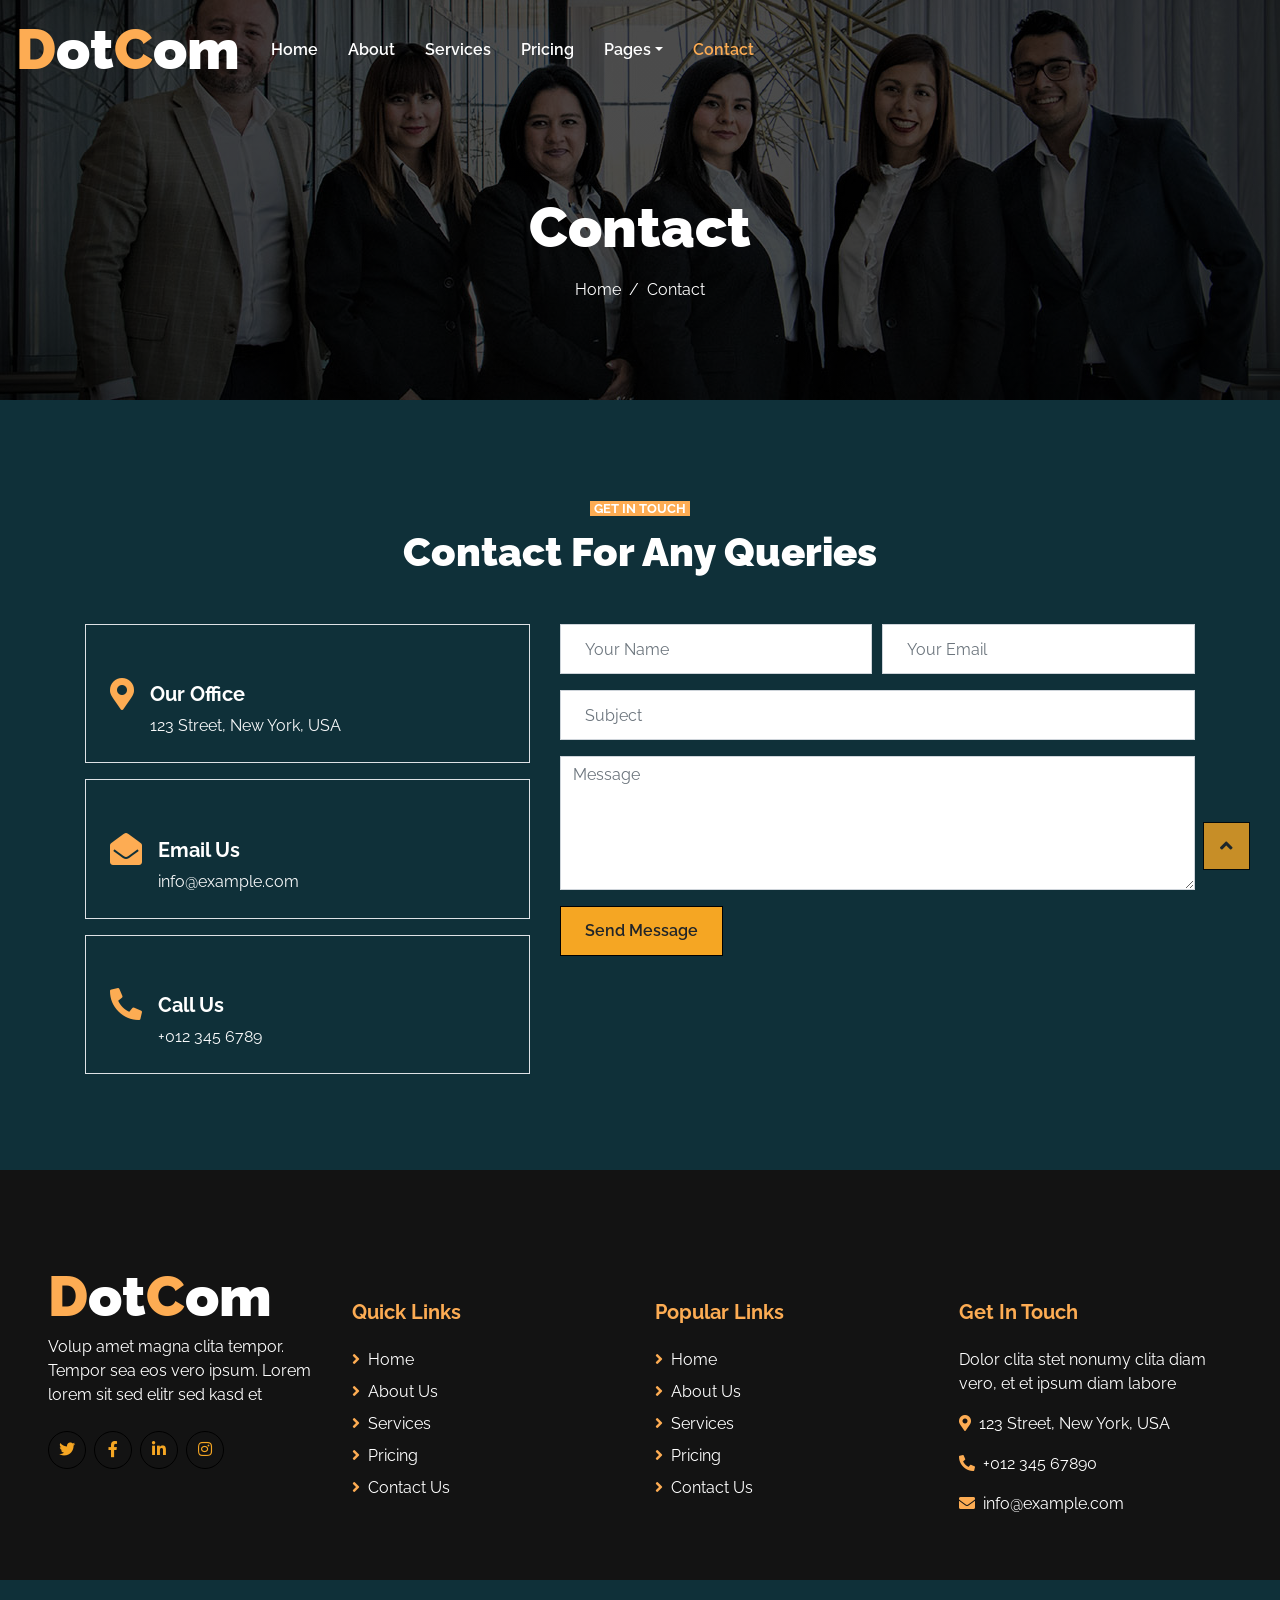
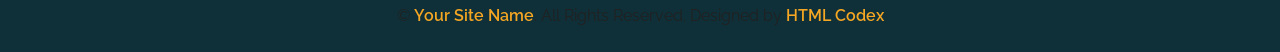
<file: Plantilla JobQuest-2/contact.html>
<!DOCTYPE html>
<html lang="en">

<head>
    <meta charset="utf-8">
    <title>DotCom - Creative Agency Website Template</title>
    <meta content="width=device-width, initial-scale=1.0" name="viewport">
    <meta content="Free HTML Templates" name="keywords">
    <meta content="Free HTML Templates" name="description">

    <!-- Favicon -->
    <link href="img/favicon.ico" rel="icon">

    <!-- Google Web Fonts -->
    <link rel="preconnect" href="https://fonts.gstatic.com">
    <link href="https://fonts.googleapis.com/css2?family=Raleway:wght@400;500;600;700;800;900&display=swap" rel="stylesheet"> 

    <!-- Font Awesome -->
    <link href="https://cdnjs.cloudflare.com/ajax/libs/font-awesome/5.15.0/css/all.min.css" rel="stylesheet">

    <!-- Libraries Stylesheet -->
    <link href="lib/owlcarousel/assets/owl.carousel.min.css" rel="stylesheet">

    <!-- Customized Bootstrap Stylesheet -->
    <link href="css/style.css" rel="stylesheet">
</head>

<body>
    <!-- Navbar Start -->
    <div class="container-fluid nav-bar p-0">
        <div class="container-lg p-0">
            <nav class="navbar navbar-expand-lg bg-secondary navbar-dark">
                <a href="index.html" class="navbar-brand">
                    <h1 class="m-0 text-white display-4"><span class="text-primary">D</span>ot<span class="text-primary">C</span>om</h1>
                </a>
                <button type="button" class="navbar-toggler" data-toggle="collapse" data-target="#navbarCollapse">
                    <span class="navbar-toggler-icon"></span>
                </button>
                <div class="collapse navbar-collapse justify-content-between" id="navbarCollapse">
                    <div class="navbar-nav ml-auto py-0">
                        <a href="index.html" class="nav-item nav-link">Home</a>
                        <a href="about.html" class="nav-item nav-link">About</a>
                        <a href="service.html" class="nav-item nav-link">Services</a>
                        <a href="pricing.html" class="nav-item nav-link">Pricing</a>
                        <div class="nav-item dropdown">
                            <a href="#" class="nav-link dropdown-toggle" data-toggle="dropdown">Pages</a>
                            <div class="dropdown-menu border-0 rounded-0 m-0">
                                <a href="blog.html" class="dropdown-item">Blog Grid</a>
                                <a href="single.html" class="dropdown-item">Blog Detail</a>
                            </div>
                        </div>
                        <a href="contact.html" class="nav-item nav-link active">Contact</a>
                    </div>
                </div>
            </nav>
        </div>
    </div>
    <!-- Navbar End -->


    <!-- Page Header Start -->
    <div class="container-fluid page-header d-flex flex-column align-items-center justify-content-center pt-0 pt-lg-5 mb-5">
        <h1 class="display-4 text-white mb-3 mt-0 mt-lg-5">Contact</h1>
        <div class="d-inline-flex text-white">
            <p class="m-0"><a class="text-white" href="">Home</a></p>
            <p class="m-0 px-2">/</p>
            <p class="m-0">Contact</p>
        </div>
    </div>
    <!-- Page Header Start -->


    <!-- Contact Start -->
    <div class="container-fluid py-5">
        <div class="container">
            <div class="text-center">
                <small class="bg-primary text-white text-uppercase font-weight-bold text-center px-1">Get In Touch</small>
                <h1 class="mt-2 mb-5">Contact For Any Queries</h1>
            </div>
            <div class="row">
                <div class="col-md-5">
                    <div class="d-flex align-items-center border mb-3 p-4">
                        <i class="fa fa-2x fa-map-marker-alt text-primary mr-3"></i>
                        <div class="d-flex flex-column">
                            <h5 class="font-weight-bold">Our Office</h5>
                            <p class="m-0">123 Street, New York, USA</p>
                        </div>
                    </div>
                    <div class="d-flex align-items-center border mb-3 p-4">
                        <i class="fa fa-2x fa-envelope-open text-primary mr-3"></i>
                        <div class="d-flex flex-column">
                            <h5 class="font-weight-bold">Email Us</h5>
                            <p class="m-0">info@example.com</p>
                        </div>
                    </div>
                    <div class="d-flex align-items-center border mb-3 mb-md-0 p-4">
                        <i class="fas fa-2x fa-phone-alt text-primary mr-3"></i>
                        <div class="d-flex flex-column">
                            <h5 class="font-weight-bold">Call Us</h5>
                            <p class="m-0">+012 345 6789</p>
                        </div>
                    </div>
                </div>
                <div class="col-md-7">
                    <div class="contact-form">
                        <div id="success"></div>
                        <form name="sentMessage" id="contactForm" novalidate="novalidate">
                            <div class="form-row">
                                <div class="col-md-6">
                                    <div class="control-group">
                                        <input type="text" class="form-control p-4" id="name" placeholder="Your Name" required="required" data-validation-required-message="Please enter your name" />
                                        <p class="help-block text-danger"></p>
                                    </div>
                                </div>
                                <div class="col-md-6">
                                    <div class="control-group">
                                        <input type="email" class="form-control p-4" id="email" placeholder="Your Email" required="required" data-validation-required-message="Please enter your email" />
                                        <p class="help-block text-danger"></p>
                                    </div>
                                </div>
                            </div>
                            <div class="control-group">
                                <input type="text" class="form-control p-4" id="subject" placeholder="Subject" required="required" data-validation-required-message="Please enter a subject" />
                                <p class="help-block text-danger"></p>
                            </div>
                            <div class="control-group">
                                <textarea class="form-control" rows="5" id="message" placeholder="Message" required="required" data-validation-required-message="Please enter your message"></textarea>
                                <p class="help-block text-danger"></p>
                            </div>
                            <div>
                                <button class="btn btn-primary font-weight-semi-bold px-4" style="height: 50px;" type="submit" id="sendMessageButton">Send Message</button>
                            </div>
                        </form>
                    </div>
                </div>
            </div>
        </div>
    </div>
    <!-- Contact End -->


    <!-- Footer Start -->
    <div class="container-fluid bg-secondary text-white mt-5 pt-5 px-sm-3 px-md-5">
        <div class="row pt-5">
            <div class="col-lg-3 col-md-6 mb-5">
                <a href="index.html" class="navbar-brand">
                    <h1 class="m-0 mt-n2 text-white display-4"><span class="text-primary">D</span>ot<span class="text-primary">C</span>om</h1>
                </a>
                <p>Volup amet magna clita tempor. Tempor sea eos vero ipsum. Lorem lorem sit sed elitr sed kasd et</p>
                <div class="d-flex justify-content-start mt-4">
                    <a class="btn btn-outline-primary rounded-circle text-center mr-2 px-0" style="width: 38px; height: 38px;" href="#"><i class="fab fa-twitter"></i></a>
                    <a class="btn btn-outline-primary rounded-circle text-center mr-2 px-0" style="width: 38px; height: 38px;" href="#"><i class="fab fa-facebook-f"></i></a>
                    <a class="btn btn-outline-primary rounded-circle text-center mr-2 px-0" style="width: 38px; height: 38px;" href="#"><i class="fab fa-linkedin-in"></i></a>
                    <a class="btn btn-outline-primary rounded-circle text-center mr-2 px-0" style="width: 38px; height: 38px;" href="#"><i class="fab fa-instagram"></i></a>
                </div>
            </div>
            <div class="col-lg-3 col-md-6 mb-5">
                <h5 class="font-weight-bold text-primary mb-4">Quick Links</h5>
                <div class="d-flex flex-column justify-content-start">
                    <a class="text-white mb-2" href="#"><i class="fa fa-angle-right text-primary mr-2"></i>Home</a>
                    <a class="text-white mb-2" href="#"><i class="fa fa-angle-right text-primary mr-2"></i>About Us</a>
                    <a class="text-white mb-2" href="#"><i class="fa fa-angle-right text-primary mr-2"></i>Services</a>
                    <a class="text-white mb-2" href="#"><i class="fa fa-angle-right text-primary mr-2"></i>Pricing</a>
                    <a class="text-white" href="#"><i class="fa fa-angle-right text-primary mr-2"></i>Contact Us</a>
                </div>
            </div>
            <div class="col-lg-3 col-md-6 mb-5">
                <h5 class="font-weight-bold text-primary mb-4">Popular Links</h5>
                <div class="d-flex flex-column justify-content-start">
                    <a class="text-white mb-2" href="#"><i class="fa fa-angle-right text-primary mr-2"></i>Home</a>
                    <a class="text-white mb-2" href="#"><i class="fa fa-angle-right text-primary mr-2"></i>About Us</a>
                    <a class="text-white mb-2" href="#"><i class="fa fa-angle-right text-primary mr-2"></i>Services</a>
                    <a class="text-white mb-2" href="#"><i class="fa fa-angle-right text-primary mr-2"></i>Pricing</a>
                    <a class="text-white" href="#"><i class="fa fa-angle-right text-primary mr-2"></i>Contact Us</a>
                </div>
            </div>
            <div class="col-lg-3 col-md-6 mb-5">
                <h5 class="font-weight-bold text-primary mb-4">Get In Touch</h5>
                <p>Dolor clita stet nonumy clita diam vero, et et ipsum diam labore</p>
                <p><i class="fa fa-map-marker-alt text-primary mr-2"></i>123 Street, New York, USA</p>
                <p><i class="fa fa-phone-alt text-primary mr-2"></i>+012 345 67890</p>
                <p><i class="fa fa-envelope text-primary mr-2"></i>info@example.com</p>
            </div>
        </div>
    </div>
    <div class="container-fluid py-4 px-sm-3 px-md-5">
        <p class="m-0 text-center">
            &copy; <a class="font-weight-semi-bold" href="#">Your Site Name</a>. All Rights Reserved. Designed by
            <a class="font-weight-semi-bold" href="https://htmlcodex.com">HTML Codex</a>
        </p>
    </div>
    <!-- Footer End -->


    <!-- Back to Top -->
    <a href="#" class="btn btn-lg btn-primary back-to-top"><i class="fa fa-angle-up"></i></a>


    <!-- JavaScript Libraries -->
    <script src="https://code.jquery.com/jquery-3.4.1.min.js"></script>
    <script src="https://stackpath.bootstrapcdn.com/bootstrap/4.4.1/js/bootstrap.bundle.min.js"></script>
    <script src="lib/easing/easing.min.js"></script>
    <script src="lib/waypoints/waypoints.min.js"></script>
    <script src="lib/counterup/counterup.min.js"></script>
    <script src="lib/owlcarousel/owl.carousel.min.js"></script>

    <!-- Contact Javascript File -->
    <script src="mail/jqBootstrapValidation.min.js"></script>
    <script src="mail/contact.js"></script>

    <!-- Template Javascript -->
    <script src="js/main.js"></script>
</body>

</html>
</file>
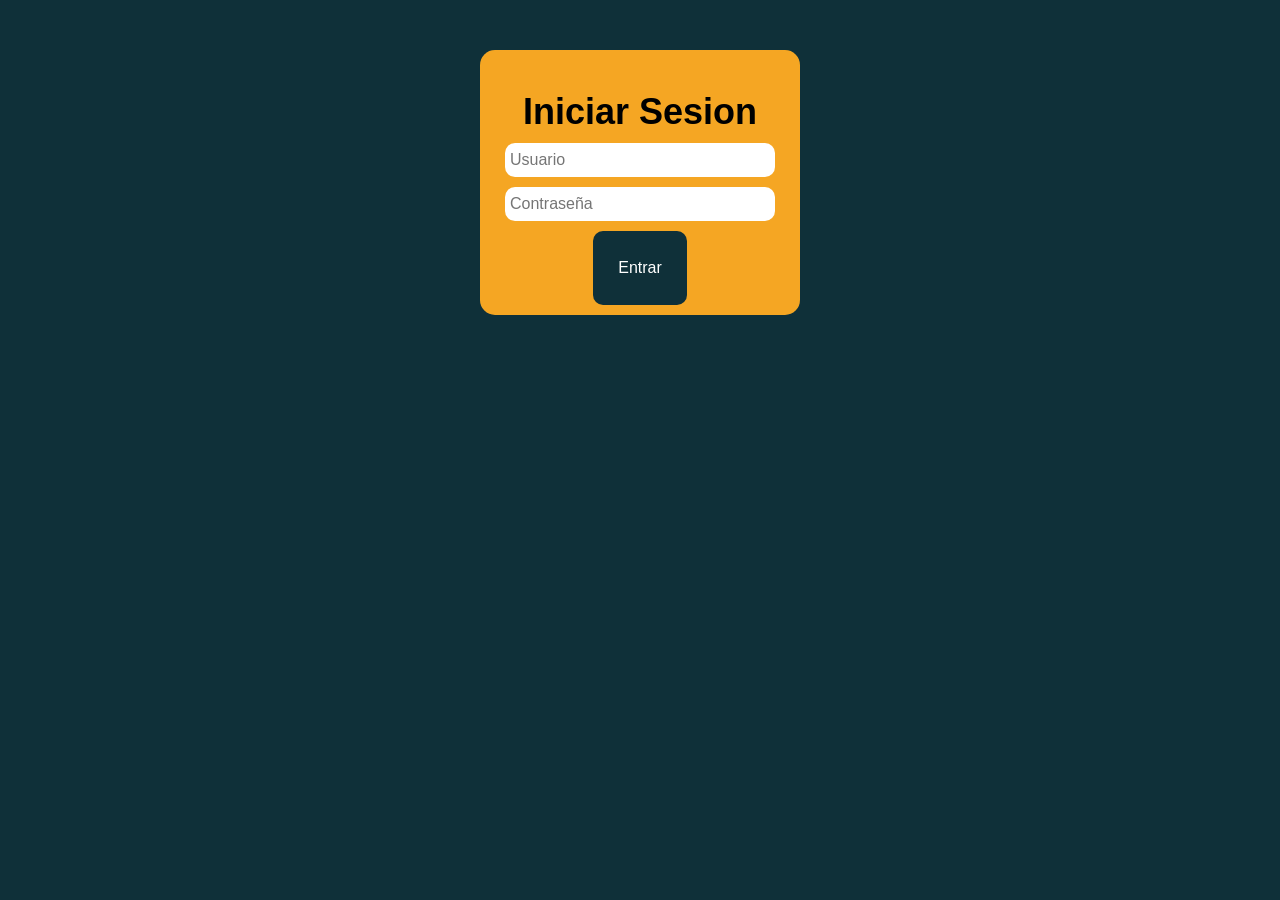
<file: Plantilla JobQuest-2/login.html>
<!DOCTYPE html>
<html lang="es">
<head>
  <meta charset="UTF-8">
  <title>Login Simple</title>
  <link rel="stylesheet" href="css/style.css">
</head>
<body>

  <div class="login-container">
    <h2>Iniciar Sesion </h2>
    <form action="#" method="post">
      <input type="text" placeholder="Usuario" required>
      <input type="password" placeholder="Contraseña" required>
      <input type="submit" value="Entrar">
    </form>
  </div>

</body>
</html>
</file>
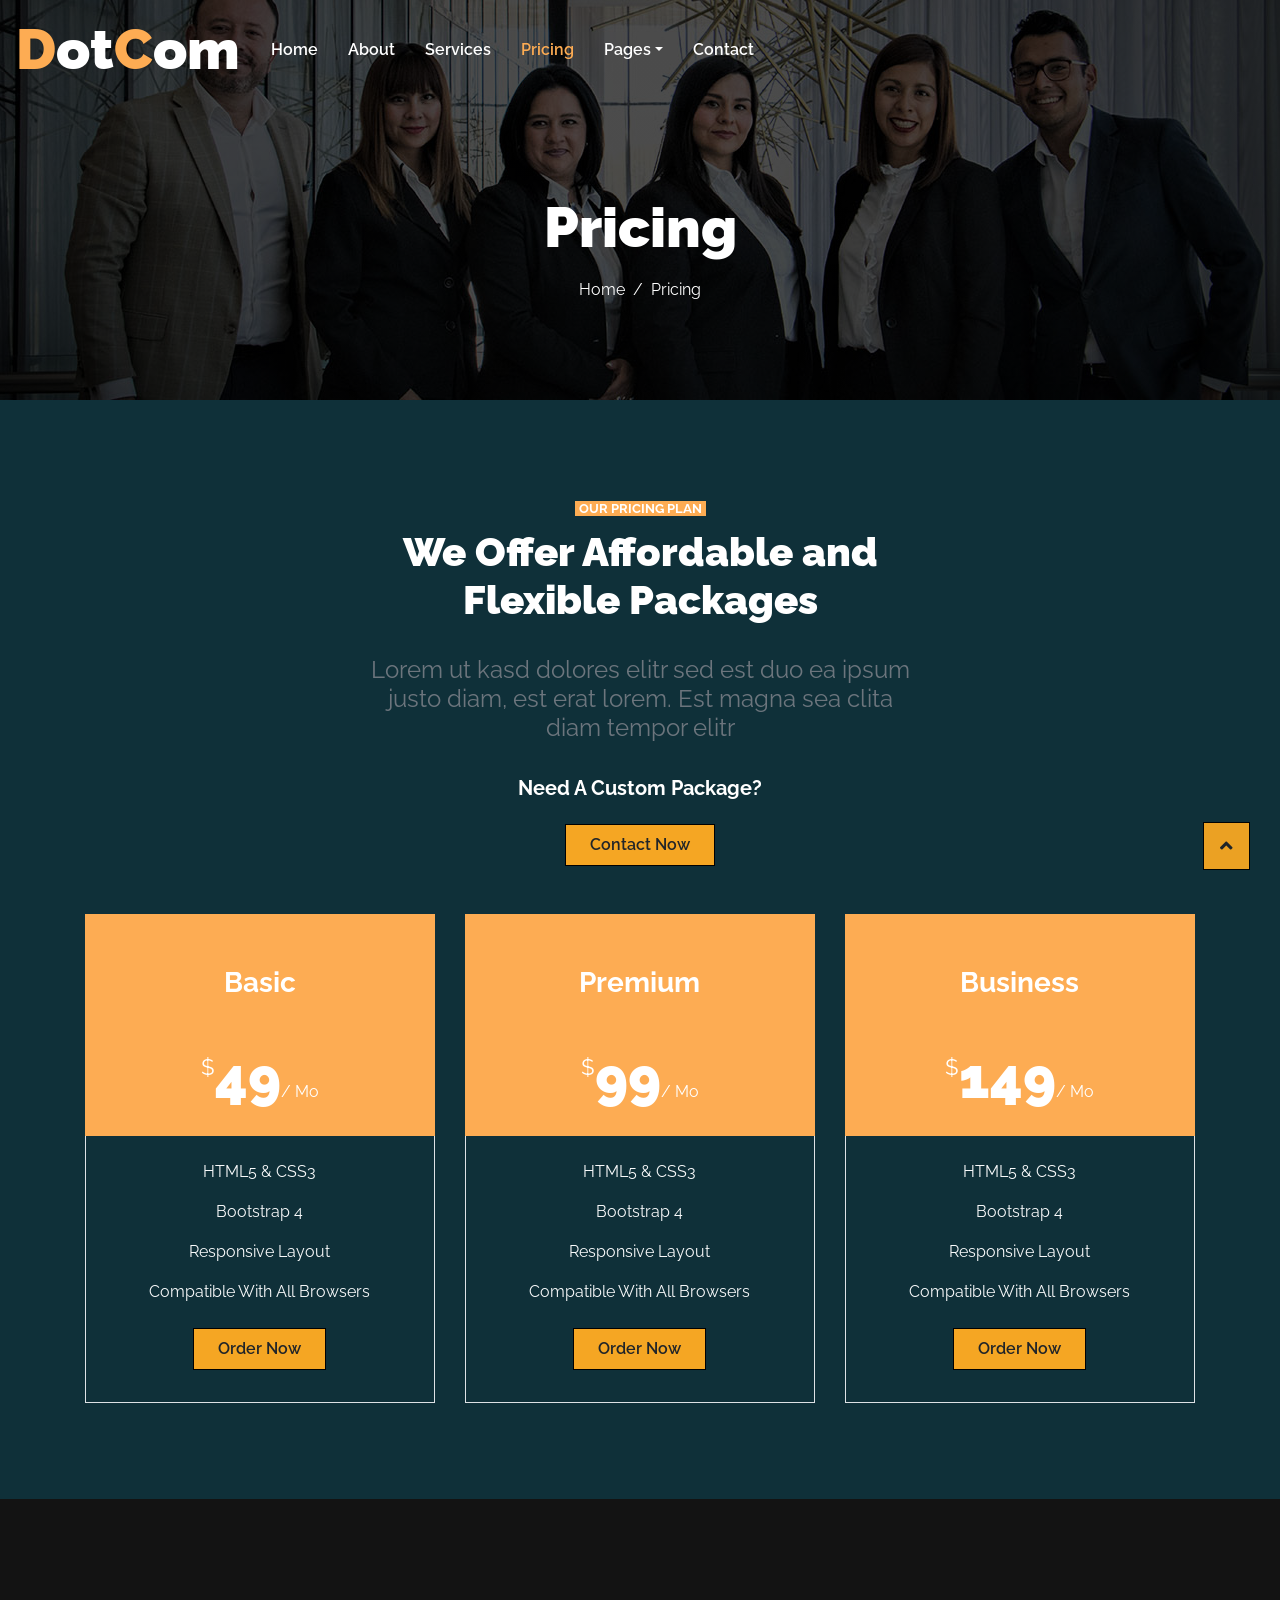
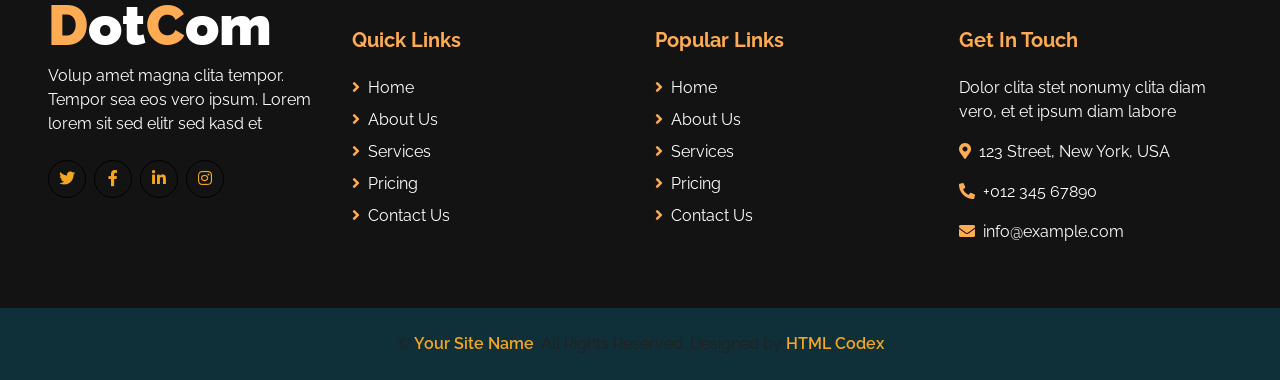
<file: Plantilla JobQuest-2/Mision y Vision.html>
<!DOCTYPE html>
<html lang="en">

<head>
    <meta charset="utf-8">
    <title>DotCom - Creative Agency Website Template</title>
    <meta content="width=device-width, initial-scale=1.0" name="viewport">
    <meta content="Free HTML Templates" name="keywords">
    <meta content="Free HTML Templates" name="description">

    <!-- Favicon -->
    <link href="img/favicon.ico" rel="icon">

    <!-- Google Web Fonts -->
    <link rel="preconnect" href="https://fonts.gstatic.com">
    <link href="https://fonts.googleapis.com/css2?family=Raleway:wght@400;500;600;700;800;900&display=swap" rel="stylesheet"> 

    <!-- Font Awesome -->
    <link href="https://cdnjs.cloudflare.com/ajax/libs/font-awesome/5.15.0/css/all.min.css" rel="stylesheet">

    <!-- Libraries Stylesheet -->
    <link href="lib/owlcarousel/assets/owl.carousel.min.css" rel="stylesheet">

    <!-- Customized Bootstrap Stylesheet -->
    <link href="css/style.css" rel="stylesheet">
</head>

<body>
    <!-- Navbar Start -->
    <div class="container-fluid nav-bar p-0">
        <div class="container-lg p-0">
            <nav class="navbar navbar-expand-lg bg-secondary navbar-dark">
                <a href="index.html" class="navbar-brand">
                    <h1 class="m-0 text-white display-4"><span class="text-primary">D</span>ot<span class="text-primary">C</span>om</h1>
                </a>
                <button type="button" class="navbar-toggler" data-toggle="collapse" data-target="#navbarCollapse">
                    <span class="navbar-toggler-icon"></span>
                </button>
                <div class="collapse navbar-collapse justify-content-between" id="navbarCollapse">
                    <div class="navbar-nav ml-auto py-0">
                        <a href="index.html" class="nav-item nav-link">Home</a>
                        <a href="about.html" class="nav-item nav-link">About</a>
                        <a href="service.html" class="nav-item nav-link">Services</a>
                        <a href="pricing.html" class="nav-item nav-link active">Pricing</a>
                        <div class="nav-item dropdown">
                            <a href="#" class="nav-link dropdown-toggle" data-toggle="dropdown">Pages</a>
                            <div class="dropdown-menu border-0 rounded-0 m-0">
                                <a href="blog.html" class="dropdown-item">Blog Grid</a>
                                <a href="single.html" class="dropdown-item">Blog Detail</a>
                            </div>
                        </div>
                        <a href="contact.html" class="nav-item nav-link">Contact</a>
                    </div>
                </div>
            </nav>
        </div>
    </div>
    <!-- Navbar End -->


    <!-- Page Header Start -->
    <div class="container-fluid page-header d-flex flex-column align-items-center justify-content-center pt-0 pt-lg-5 mb-5">
        <h1 class="display-4 text-white mb-3 mt-0 mt-lg-5">Pricing</h1>
        <div class="d-inline-flex text-white">
            <p class="m-0"><a class="text-white" href="">Home</a></p>
            <p class="m-0 px-2">/</p>
            <p class="m-0">Pricing</p>
        </div>
    </div>
    <!-- Page Header Start -->


    <!-- Pricing Plan Start -->
    <div class="container-fluid pt-5">
        <div class="container">
            <div class="row justify-content-center">
                <div class="col-12 col-lg-6 text-center mb-5">
                    <small class="d-inline bg-primary text-white text-uppercase font-weight-bold px-1">Our Pricing Plan</small>
                    <h1 class="mt-2 mb-3">We Offer Affordable and Flexible Packages</h1>
                    <h4 class="font-weight-normal text-muted mb-4">Lorem ut kasd dolores elitr sed est duo ea ipsum justo diam, est erat lorem. Est magna sea clita diam tempor elitr</h4>
                    <h5 class="font-weight-bold mb-4">Need A Custom Package?</h5>
                    <a href="" class="btn btn-primary py-md-2 px-md-4 font-weight-semi-bold">Contact Now</a>
                </div>
            </div>
            <div class="row">
                <div class="col-md-4 mb-5">
                    <div class="d-flex flex-column align-items-center justify-content-center bg-primary p-4">
                        <h3>Basic</h3>
                        <h1 class="display-4 mb-0">
                            <small class="align-top"
                                style="font-size: 22px; line-height: 45px;">$</small>49<small
                                class="align-bottom" style="font-size: 16px; line-height: 40px;">/
                                Mo</small>
                        </h1>
                    </div>
                    <div class="border border-top-0 d-flex flex-column align-items-center py-4">
                        <p>HTML5 & CSS3</p>
                        <p>Bootstrap 4</p>
                        <p>Responsive Layout</p>
                        <p>Compatible With All Browsers</p>
                        <a href="" class="btn btn-primary py-md-2 px-md-4 font-weight-semi-bold my-2">Order Now</a>
                    </div>
                </div>
                <div class="col-md-4 mb-5">
                    <div class="d-flex flex-column align-items-center justify-content-center bg-primary p-4">
                        <h3>Premium</h3>
                        <h1 class="display-4 mb-0">
                            <small class="align-top"
                                style="font-size: 22px; line-height: 45px;">$</small>99<small
                                class="align-bottom" style="font-size: 16px; line-height: 40px;">/
                                Mo</small>
                        </h1>
                    </div>
                    <div class="border border-top-0 d-flex flex-column align-items-center py-4">
                        <p>HTML5 & CSS3</p>
                        <p>Bootstrap 4</p>
                        <p>Responsive Layout</p>
                        <p>Compatible With All Browsers</p>
                        <a href="" class="btn btn-primary py-md-2 px-md-4 font-weight-semi-bold my-2">Order Now</a>
                    </div>
                </div>
                <div class="col-md-4 mb-5">
                    <div class="d-flex flex-column align-items-center justify-content-center bg-primary p-4">
                        <h3>Business</h3>
                        <h1 class="display-4 mb-0">
                            <small class="align-top"
                                style="font-size: 22px; line-height: 45px;">$</small>149<small
                                class="align-bottom" style="font-size: 16px; line-height: 40px;">/
                                Mo</small>
                        </h1>
                    </div>
                    <div class="border border-top-0 d-flex flex-column align-items-center py-4">
                        <p>HTML5 & CSS3</p>
                        <p>Bootstrap 4</p>
                        <p>Responsive Layout</p>
                        <p>Compatible With All Browsers</p>
                        <a href="" class="btn btn-primary py-md-2 px-md-4 font-weight-semi-bold my-2">Order Now</a>
                    </div>
                </div>
            </div>
        </div>
    </div>
    <!-- Pricing Plan End -->


    <!-- Footer Start -->
    <div class="container-fluid bg-secondary text-white mt-5 pt-5 px-sm-3 px-md-5">
        <div class="row pt-5">
            <div class="col-lg-3 col-md-6 mb-5">
                <a href="index.html" class="navbar-brand">
                    <h1 class="m-0 mt-n2 text-white display-4"><span class="text-primary">D</span>ot<span class="text-primary">C</span>om</h1>
                </a>
                <p>Volup amet magna clita tempor. Tempor sea eos vero ipsum. Lorem lorem sit sed elitr sed kasd et</p>
                <div class="d-flex justify-content-start mt-4">
                    <a class="btn btn-outline-primary rounded-circle text-center mr-2 px-0" style="width: 38px; height: 38px;" href="#"><i class="fab fa-twitter"></i></a>
                    <a class="btn btn-outline-primary rounded-circle text-center mr-2 px-0" style="width: 38px; height: 38px;" href="#"><i class="fab fa-facebook-f"></i></a>
                    <a class="btn btn-outline-primary rounded-circle text-center mr-2 px-0" style="width: 38px; height: 38px;" href="#"><i class="fab fa-linkedin-in"></i></a>
                    <a class="btn btn-outline-primary rounded-circle text-center mr-2 px-0" style="width: 38px; height: 38px;" href="#"><i class="fab fa-instagram"></i></a>
                </div>
            </div>
            <div class="col-lg-3 col-md-6 mb-5">
                <h5 class="font-weight-bold text-primary mb-4">Quick Links</h5>
                <div class="d-flex flex-column justify-content-start">
                    <a class="text-white mb-2" href="#"><i class="fa fa-angle-right text-primary mr-2"></i>Home</a>
                    <a class="text-white mb-2" href="#"><i class="fa fa-angle-right text-primary mr-2"></i>About Us</a>
                    <a class="text-white mb-2" href="#"><i class="fa fa-angle-right text-primary mr-2"></i>Services</a>
                    <a class="text-white mb-2" href="#"><i class="fa fa-angle-right text-primary mr-2"></i>Pricing</a>
                    <a class="text-white" href="#"><i class="fa fa-angle-right text-primary mr-2"></i>Contact Us</a>
                </div>
            </div>
            <div class="col-lg-3 col-md-6 mb-5">
                <h5 class="font-weight-bold text-primary mb-4">Popular Links</h5>
                <div class="d-flex flex-column justify-content-start">
                    <a class="text-white mb-2" href="#"><i class="fa fa-angle-right text-primary mr-2"></i>Home</a>
                    <a class="text-white mb-2" href="#"><i class="fa fa-angle-right text-primary mr-2"></i>About Us</a>
                    <a class="text-white mb-2" href="#"><i class="fa fa-angle-right text-primary mr-2"></i>Services</a>
                    <a class="text-white mb-2" href="#"><i class="fa fa-angle-right text-primary mr-2"></i>Pricing</a>
                    <a class="text-white" href="#"><i class="fa fa-angle-right text-primary mr-2"></i>Contact Us</a>
                </div>
            </div>
            <div class="col-lg-3 col-md-6 mb-5">
                <h5 class="font-weight-bold text-primary mb-4">Get In Touch</h5>
                <p>Dolor clita stet nonumy clita diam vero, et et ipsum diam labore</p>
                <p><i class="fa fa-map-marker-alt text-primary mr-2"></i>123 Street, New York, USA</p>
                <p><i class="fa fa-phone-alt text-primary mr-2"></i>+012 345 67890</p>
                <p><i class="fa fa-envelope text-primary mr-2"></i>info@example.com</p>
            </div>
        </div>
    </div>
    <div class="container-fluid py-4 px-sm-3 px-md-5">
        <p class="m-0 text-center">
            &copy; <a class="font-weight-semi-bold" href="#">Your Site Name</a>. All Rights Reserved. Designed by
            <a class="font-weight-semi-bold" href="https://htmlcodex.com">HTML Codex</a>
        </p>
    </div>
    <!-- Footer End -->


    <!-- Back to Top -->
    <a href="#" class="btn btn-lg btn-primary back-to-top"><i class="fa fa-angle-up"></i></a>


    <!-- JavaScript Libraries -->
    <script src="https://code.jquery.com/jquery-3.4.1.min.js"></script>
    <script src="https://stackpath.bootstrapcdn.com/bootstrap/4.4.1/js/bootstrap.bundle.min.js"></script>
    <script src="lib/easing/easing.min.js"></script>
    <script src="lib/waypoints/waypoints.min.js"></script>
    <script src="lib/counterup/counterup.min.js"></script>
    <script src="lib/owlcarousel/owl.carousel.min.js"></script>

    <!-- Contact Javascript File -->
    <script src="mail/jqBootstrapValidation.min.js"></script>
    <script src="mail/contact.js"></script>

    <!-- Template Javascript -->
    <script src="js/main.js"></script>
</body>

</html>
</file>
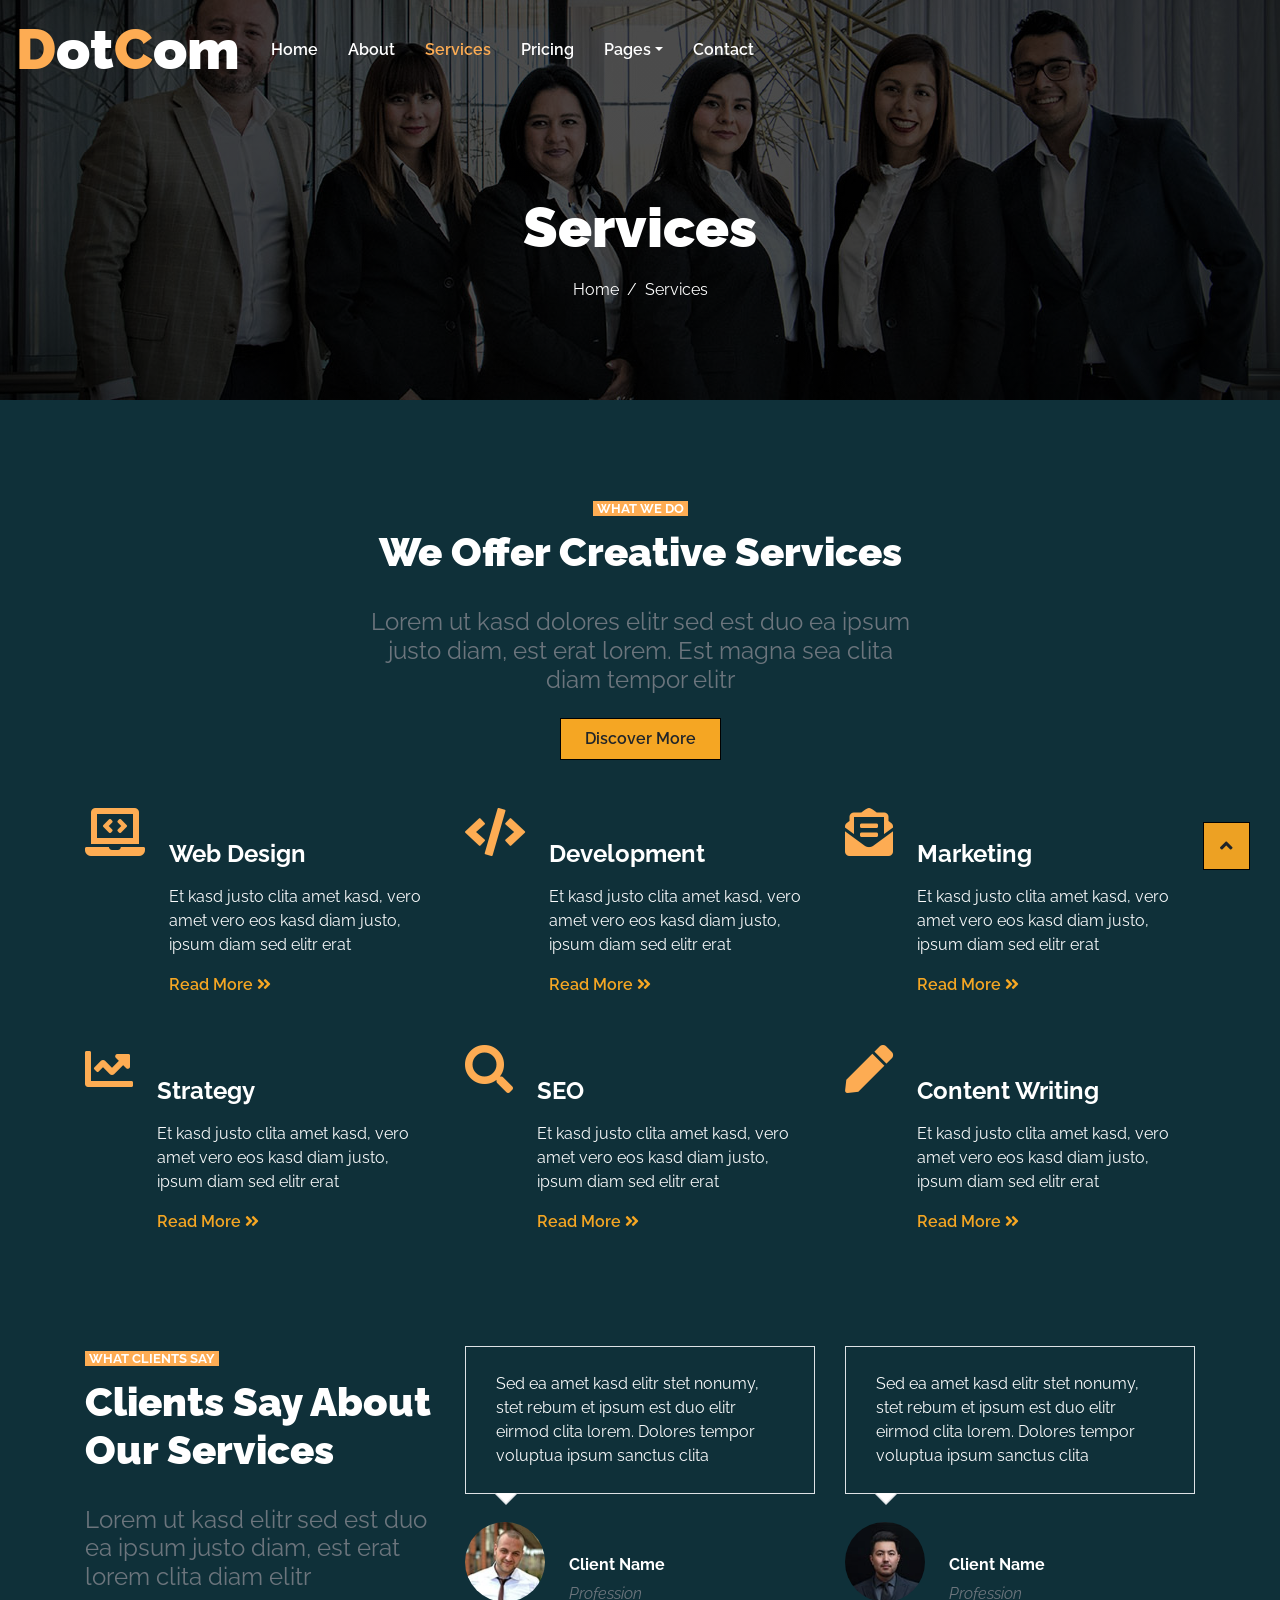
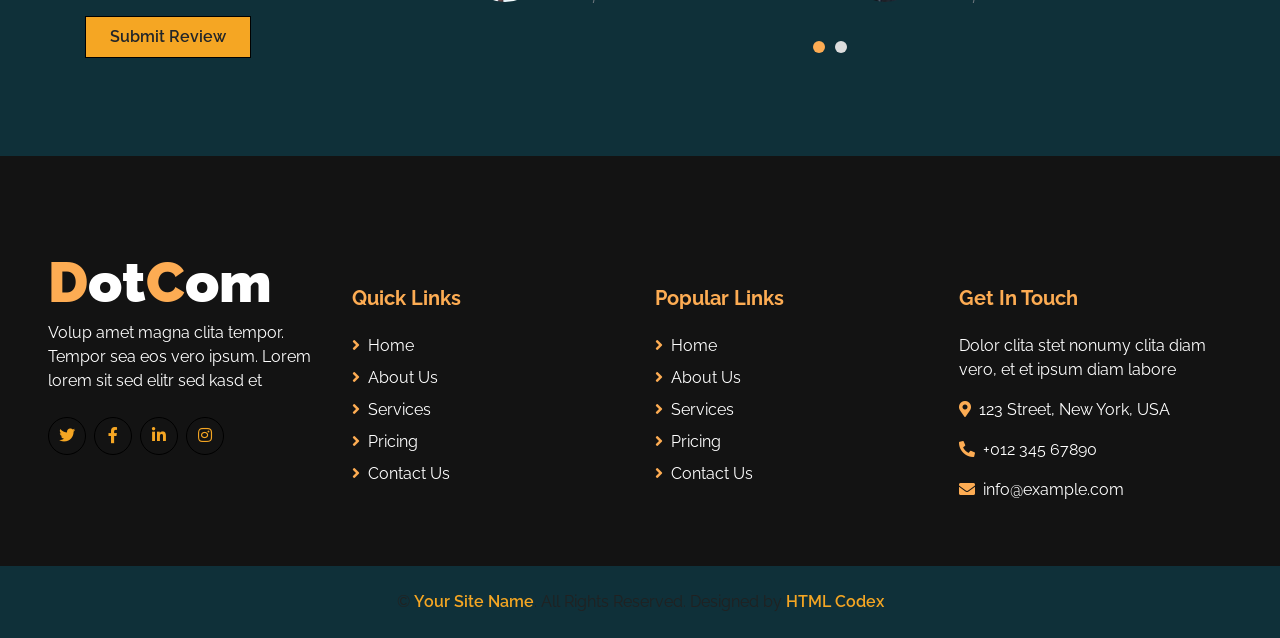
<file: Plantilla JobQuest-2/Nuestros Valores.html>
<!DOCTYPE html>
<html lang="en">

<head>
    <meta charset="utf-8">
    <title>DotCom - Creative Agency Website Template</title>
    <meta content="width=device-width, initial-scale=1.0" name="viewport">
    <meta content="Free HTML Templates" name="keywords">
    <meta content="Free HTML Templates" name="description">

    <!-- Favicon -->
    <link href="img/favicon.ico" rel="icon">

    <!-- Google Web Fonts -->
    <link rel="preconnect" href="https://fonts.gstatic.com">
    <link href="https://fonts.googleapis.com/css2?family=Raleway:wght@400;500;600;700;800;900&display=swap" rel="stylesheet"> 

    <!-- Font Awesome -->
    <link href="https://cdnjs.cloudflare.com/ajax/libs/font-awesome/5.15.0/css/all.min.css" rel="stylesheet">

    <!-- Libraries Stylesheet -->
    <link href="lib/owlcarousel/assets/owl.carousel.min.css" rel="stylesheet">

    <!-- Customized Bootstrap Stylesheet -->
    <link href="css/style.css" rel="stylesheet">
</head>

<body>
    <!-- Navbar Start -->
    <div class="container-fluid nav-bar p-0">
        <div class="container-lg p-0">
            <nav class="navbar navbar-expand-lg bg-secondary navbar-dark">
                <a href="index.html" class="navbar-brand">
                    <h1 class="m-0 text-white display-4"><span class="text-primary">D</span>ot<span class="text-primary">C</span>om</h1>
                </a>
                <button type="button" class="navbar-toggler" data-toggle="collapse" data-target="#navbarCollapse">
                    <span class="navbar-toggler-icon"></span>
                </button>
                <div class="collapse navbar-collapse justify-content-between" id="navbarCollapse">
                    <div class="navbar-nav ml-auto py-0">
                        <a href="index.html" class="nav-item nav-link">Home</a>
                        <a href="about.html" class="nav-item nav-link">About</a>
                        <a href="service.html" class="nav-item nav-link active">Services</a>
                        <a href="pricing.html" class="nav-item nav-link">Pricing</a>
                        <div class="nav-item dropdown">
                            <a href="#" class="nav-link dropdown-toggle" data-toggle="dropdown">Pages</a>
                            <div class="dropdown-menu border-0 rounded-0 m-0">
                                <a href="blog.html" class="dropdown-item">Blog Grid</a>
                                <a href="single.html" class="dropdown-item">Blog Detail</a>
                            </div>
                        </div>
                        <a href="contact.html" class="nav-item nav-link">Contact</a>
                    </div>
                </div>
            </nav>
        </div>
    </div>
    <!-- Navbar End -->


    <!-- Page Header Start -->
    <div class="container-fluid page-header d-flex flex-column align-items-center justify-content-center pt-0 pt-lg-5 mb-5">
        <h1 class="display-4 text-white mb-3 mt-0 mt-lg-5">Services</h1>
        <div class="d-inline-flex text-white">
            <p class="m-0"><a class="text-white" href="">Home</a></p>
            <p class="m-0 px-2">/</p>
            <p class="m-0">Services</p>
        </div>
    </div>
    <!-- Page Header Start -->


    <!-- Services Start -->
    <div class="container-fluid pt-5 pb-3">
        <div class="container">
            <div class="row justify-content-center">
                <div class="col-12 col-lg-6 text-center mb-5">
                    <small class="bg-primary text-white text-uppercase font-weight-bold px-1">What we do</small>
                    <h1 class="mt-2 mb-3">We Offer Creative Services</h1>
                    <h4 class="font-weight-normal text-muted mb-4">Lorem ut kasd dolores elitr sed est duo ea ipsum
                        justo diam, est erat lorem. Est magna sea clita diam tempor elitr</h4>
                    <a href="" class="btn btn-primary py-md-2 px-md-4 font-weight-semi-bold">Discover More</a>
                </div>
            </div>
            <div class="row">
                <div class="col-md-4 mb-5">
                    <div class="d-flex">
                        <i class="fa fa-3x fa-laptop-code text-primary mr-4"></i>
                        <div class="d-flex flex-column">
                            <h4 class="font-weight-bold mb-3">Web Design</h4>
                            <p>Et kasd justo clita amet kasd, vero amet vero eos kasd diam justo, ipsum diam sed elitr
                                erat</p>
                            <a class="font-weight-semi-bold" href="">Read More <i
                                    class="fa fa-angle-double-right"></i></a>
                        </div>
                    </div>
                </div>
                <div class="col-md-4 mb-5">
                    <div class="d-flex">
                        <i class="fa fa-3x fa-code text-primary mr-4"></i>
                        <div class="d-flex flex-column">
                            <h4 class="font-weight-bold mb-3">Development</h4>
                            <p>Et kasd justo clita amet kasd, vero amet vero eos kasd diam justo, ipsum diam sed elitr
                                erat</p>
                            <a class="font-weight-semi-bold" href="">Read More <i
                                    class="fa fa-angle-double-right"></i></a>
                        </div>
                    </div>
                </div>
                <div class="col-md-4 mb-5">
                    <div class="d-flex">
                        <i class="fa fa-3x fa-envelope-open-text text-primary mr-4"></i>
                        <div class="d-flex flex-column">
                            <h4 class="font-weight-bold mb-3">Marketing</h4>
                            <p>Et kasd justo clita amet kasd, vero amet vero eos kasd diam justo, ipsum diam sed elitr
                                erat</p>
                            <a class="font-weight-semi-bold" href="">Read More <i
                                    class="fa fa-angle-double-right"></i></a>
                        </div>
                    </div>
                </div>
                <div class="col-md-4 mb-5">
                    <div class="d-flex">
                        <i class="fa fa-3x fa-chart-line text-primary mr-4"></i>
                        <div class="d-flex flex-column">
                            <h4 class="font-weight-bold mb-3">Strategy</h4>
                            <p>Et kasd justo clita amet kasd, vero amet vero eos kasd diam justo, ipsum diam sed elitr
                                erat</p>
                            <a class="font-weight-semi-bold" href="">Read More <i
                                    class="fa fa-angle-double-right"></i></a>
                        </div>
                    </div>
                </div>
                <div class="col-md-4 mb-5">
                    <div class="d-flex">
                        <i class="fa fa-3x fa-search text-primary mr-4"></i>
                        <div class="d-flex flex-column">
                            <h4 class="font-weight-bold mb-3">SEO</h4>
                            <p>Et kasd justo clita amet kasd, vero amet vero eos kasd diam justo, ipsum diam sed elitr
                                erat</p>
                            <a class="font-weight-semi-bold" href="">Read More <i
                                    class="fa fa-angle-double-right"></i></a>
                        </div>
                    </div>
                </div>
                <div class="col-md-4 mb-5">
                    <div class="d-flex">
                        <i class="fa fa-3x fa-pen text-primary mr-4"></i>
                        <div class="d-flex flex-column">
                            <h4 class="font-weight-bold mb-3">Content Writing</h4>
                            <p>Et kasd justo clita amet kasd, vero amet vero eos kasd diam justo, ipsum diam sed elitr
                                erat</p>
                            <a class="font-weight-semi-bold" href="">Read More <i
                                    class="fa fa-angle-double-right"></i></a>
                        </div>
                    </div>
                </div>
            </div>
        </div>
    </div>
    <!-- Services End -->


    <!-- Testimonial Start -->
    <div class="container-fluid pt-5">
        <div class="container">
            <div class="row">
                <div class="col-lg-4 mb-5">
                    <small class="bg-primary text-white text-uppercase font-weight-bold px-1">What clients say</small>
                    <h1 class="mt-2 mb-3">Clients Say About Our Services</h1>
                    <h4 class="font-weight-normal text-muted mb-4">Lorem ut kasd elitr sed est duo ea ipsum justo diam, est erat lorem clita diam elitr</h4>
                    <a href="" class="btn btn-primary py-md-2 px-md-4 font-weight-semi-bold">Submit Review</a>
                </div>
                <div class="col-lg-8 mb-5">
                    <div class="owl-carousel testimonial-carousel">
                        <div class="testimonial-item">
                            <div class="testimonial-text position-relative border mb-4" style="padding: 25px 30px;">
                                Sed ea amet kasd elitr stet nonumy, stet rebum et ipsum est duo elitr eirmod clita lorem. Dolores tempor voluptua ipsum sanctus clita
                            </div>
                            <div class="d-flex align-items-center">
                                <img class="img-fluid rounded-circle" src="img/testimonial-1.jpg" style="width: 80px; height: 80px;" alt="Image">
                                <div class="pl-4">
                                    <h6 class="font-weight-bold">Client Name</h6>
                                    <i class="text-muted">Profession</i>
                                </div>
                            </div>
                        </div>
                        <div class="testimonial-item">
                            <div class="testimonial-text position-relative border mb-4" style="padding: 25px 30px;">
                                Sed ea amet kasd elitr stet nonumy, stet rebum et ipsum est duo elitr eirmod clita lorem. Dolores tempor voluptua ipsum sanctus clita
                            </div>
                            <div class="d-flex align-items-center">
                                <img class="img-fluid rounded-circle" src="img/testimonial-2.jpg" style="width: 80px; height: 80px;" alt="Image">
                                <div class="pl-4">
                                    <h6 class="font-weight-bold">Client Name</h6>
                                    <i class="text-muted">Profession</i>
                                </div>
                            </div>
                        </div>
                        <div class="testimonial-item">
                            <div class="testimonial-text position-relative border mb-4" style="padding: 25px 30px;">
                                Sed ea amet kasd elitr stet nonumy, stet rebum et ipsum est duo elitr eirmod clita lorem. Dolores tempor voluptua ipsum sanctus clita
                            </div>
                            <div class="d-flex align-items-center">
                                <img class="img-fluid rounded-circle" src="img/testimonial-3.jpg" style="width: 80px; height: 80px;" alt="Image">
                                <div class="pl-4">
                                    <h6 class="font-weight-bold">Client Name</h6>
                                    <i class="text-muted">Profession</i>
                                </div>
                            </div>
                        </div>
                        <div class="testimonial-item">
                            <div class="testimonial-text position-relative border mb-4" style="padding: 25px 30px;">
                                Sed ea amet kasd elitr stet nonumy, stet rebum et ipsum est duo elitr eirmod clita lorem. Dolores tempor voluptua ipsum sanctus clita
                            </div>
                            <div class="d-flex align-items-center">
                                <img class="img-fluid rounded-circle" src="img/testimonial-4.jpg" style="width: 80px; height: 80px;" alt="Image">
                                <div class="pl-4">
                                    <h6 class="font-weight-bold">Client Name</h6>
                                    <i class="text-muted">Profession</i>
                                </div>
                            </div>
                        </div>
                    </div>
                </div>
            </div>
        </div>
    </div>
    <!-- Testimonial End -->


    <!-- Footer Start -->
    <div class="container-fluid bg-secondary text-white mt-5 pt-5 px-sm-3 px-md-5">
        <div class="row pt-5">
            <div class="col-lg-3 col-md-6 mb-5">
                <a href="index.html" class="navbar-brand">
                    <h1 class="m-0 mt-n2 text-white display-4"><span class="text-primary">D</span>ot<span class="text-primary">C</span>om</h1>
                </a>
                <p>Volup amet magna clita tempor. Tempor sea eos vero ipsum. Lorem lorem sit sed elitr sed kasd et</p>
                <div class="d-flex justify-content-start mt-4">
                    <a class="btn btn-outline-primary rounded-circle text-center mr-2 px-0" style="width: 38px; height: 38px;" href="#"><i class="fab fa-twitter"></i></a>
                    <a class="btn btn-outline-primary rounded-circle text-center mr-2 px-0" style="width: 38px; height: 38px;" href="#"><i class="fab fa-facebook-f"></i></a>
                    <a class="btn btn-outline-primary rounded-circle text-center mr-2 px-0" style="width: 38px; height: 38px;" href="#"><i class="fab fa-linkedin-in"></i></a>
                    <a class="btn btn-outline-primary rounded-circle text-center mr-2 px-0" style="width: 38px; height: 38px;" href="#"><i class="fab fa-instagram"></i></a>
                </div>
            </div>
            <div class="col-lg-3 col-md-6 mb-5">
                <h5 class="font-weight-bold text-primary mb-4">Quick Links</h5>
                <div class="d-flex flex-column justify-content-start">
                    <a class="text-white mb-2" href="#"><i class="fa fa-angle-right text-primary mr-2"></i>Home</a>
                    <a class="text-white mb-2" href="#"><i class="fa fa-angle-right text-primary mr-2"></i>About Us</a>
                    <a class="text-white mb-2" href="#"><i class="fa fa-angle-right text-primary mr-2"></i>Services</a>
                    <a class="text-white mb-2" href="#"><i class="fa fa-angle-right text-primary mr-2"></i>Pricing</a>
                    <a class="text-white" href="#"><i class="fa fa-angle-right text-primary mr-2"></i>Contact Us</a>
                </div>
            </div>
            <div class="col-lg-3 col-md-6 mb-5">
                <h5 class="font-weight-bold text-primary mb-4">Popular Links</h5>
                <div class="d-flex flex-column justify-content-start">
                    <a class="text-white mb-2" href="#"><i class="fa fa-angle-right text-primary mr-2"></i>Home</a>
                    <a class="text-white mb-2" href="#"><i class="fa fa-angle-right text-primary mr-2"></i>About Us</a>
                    <a class="text-white mb-2" href="#"><i class="fa fa-angle-right text-primary mr-2"></i>Services</a>
                    <a class="text-white mb-2" href="#"><i class="fa fa-angle-right text-primary mr-2"></i>Pricing</a>
                    <a class="text-white" href="#"><i class="fa fa-angle-right text-primary mr-2"></i>Contact Us</a>
                </div>
            </div>
            <div class="col-lg-3 col-md-6 mb-5">
                <h5 class="font-weight-bold text-primary mb-4">Get In Touch</h5>
                <p>Dolor clita stet nonumy clita diam vero, et et ipsum diam labore</p>
                <p><i class="fa fa-map-marker-alt text-primary mr-2"></i>123 Street, New York, USA</p>
                <p><i class="fa fa-phone-alt text-primary mr-2"></i>+012 345 67890</p>
                <p><i class="fa fa-envelope text-primary mr-2"></i>info@example.com</p>
            </div>
        </div>
    </div>
    <div class="container-fluid py-4 px-sm-3 px-md-5">
        <p class="m-0 text-center">
            &copy; <a class="font-weight-semi-bold" href="#">Your Site Name</a>. All Rights Reserved. Designed by
            <a class="font-weight-semi-bold" href="https://htmlcodex.com">HTML Codex</a>
        </p>
    </div>
    <!-- Footer End -->


    <!-- Back to Top -->
    <a href="#" class="btn btn-lg btn-primary back-to-top"><i class="fa fa-angle-up"></i></a>


    <!-- JavaScript Libraries -->
    <script src="https://code.jquery.com/jquery-3.4.1.min.js"></script>
    <script src="https://stackpath.bootstrapcdn.com/bootstrap/4.4.1/js/bootstrap.bundle.min.js"></script>
    <script src="lib/easing/easing.min.js"></script>
    <script src="lib/waypoints/waypoints.min.js"></script>
    <script src="lib/counterup/counterup.min.js"></script>
    <script src="lib/owlcarousel/owl.carousel.min.js"></script>

    <!-- Contact Javascript File -->
    <script src="mail/jqBootstrapValidation.min.js"></script>
    <script src="mail/contact.js"></script>

    <!-- Template Javascript -->
    <script src="js/main.js"></script>
</body>

</html>
</file>
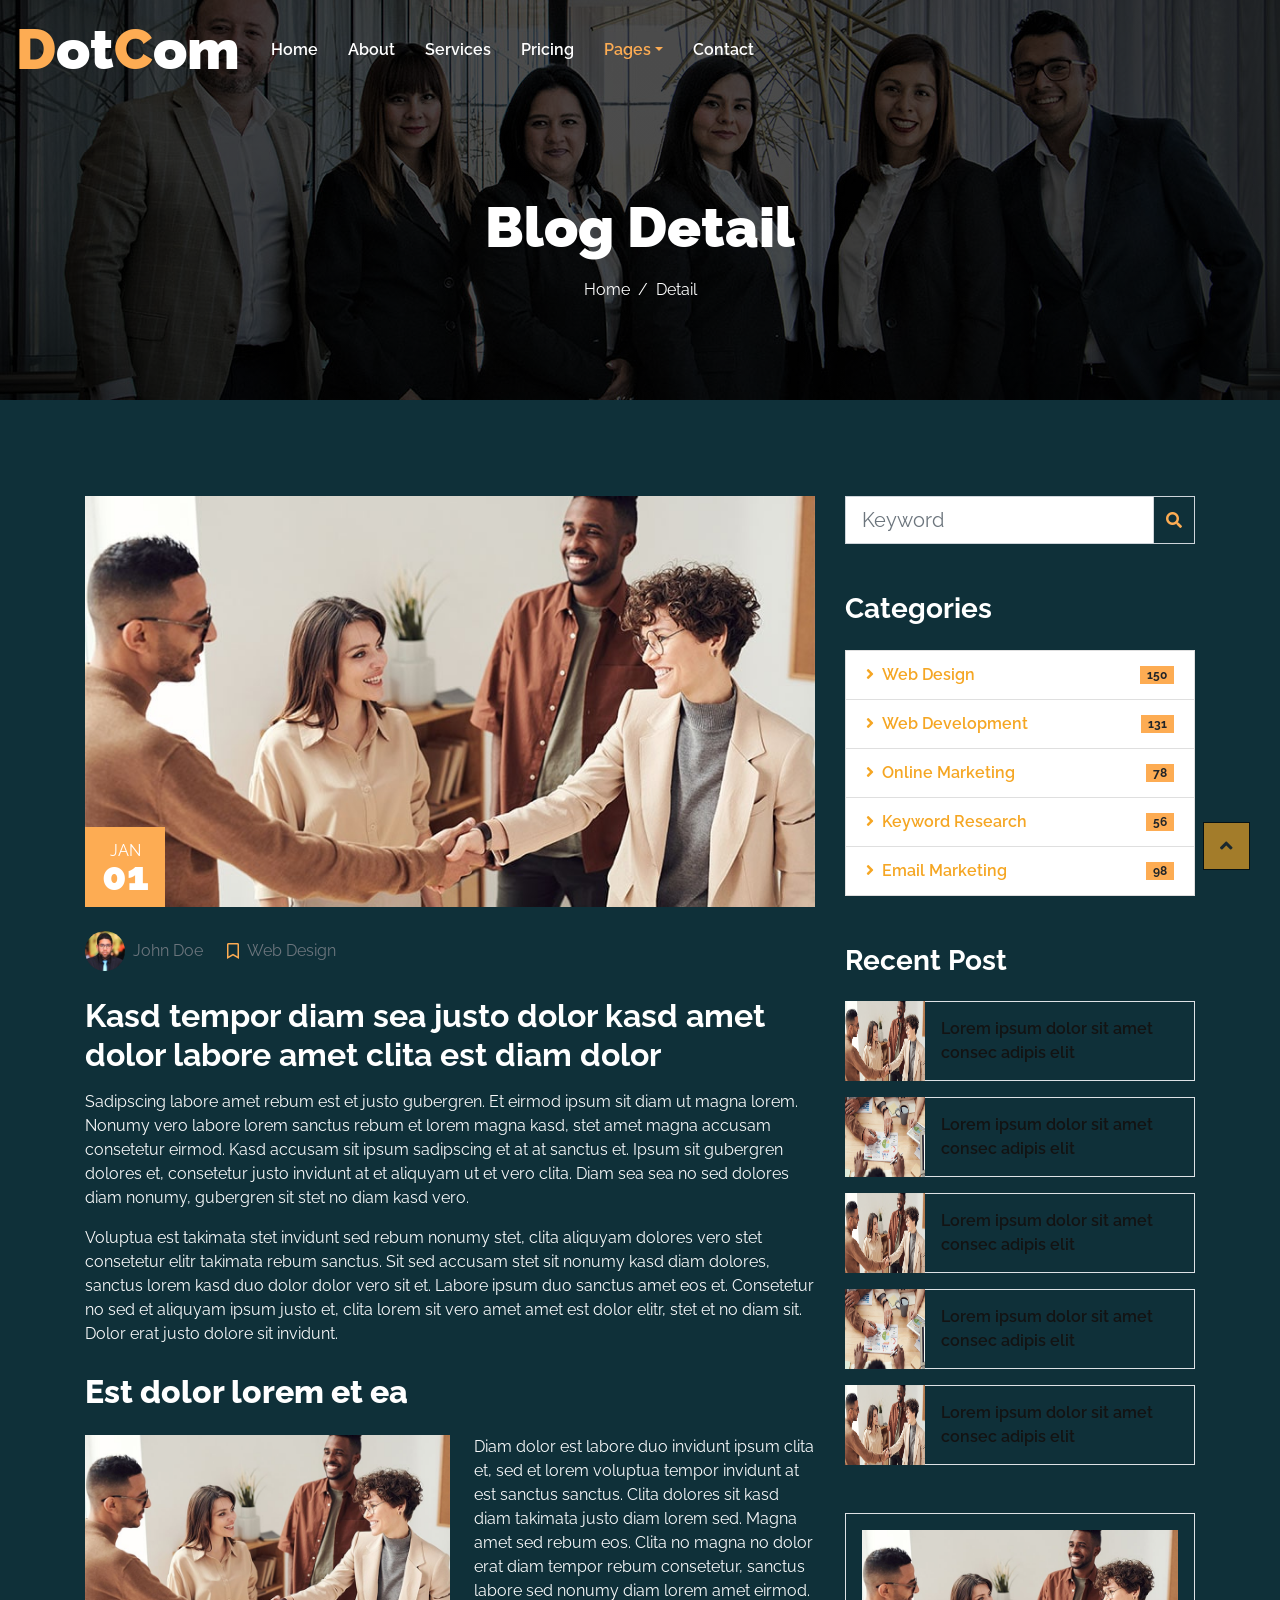
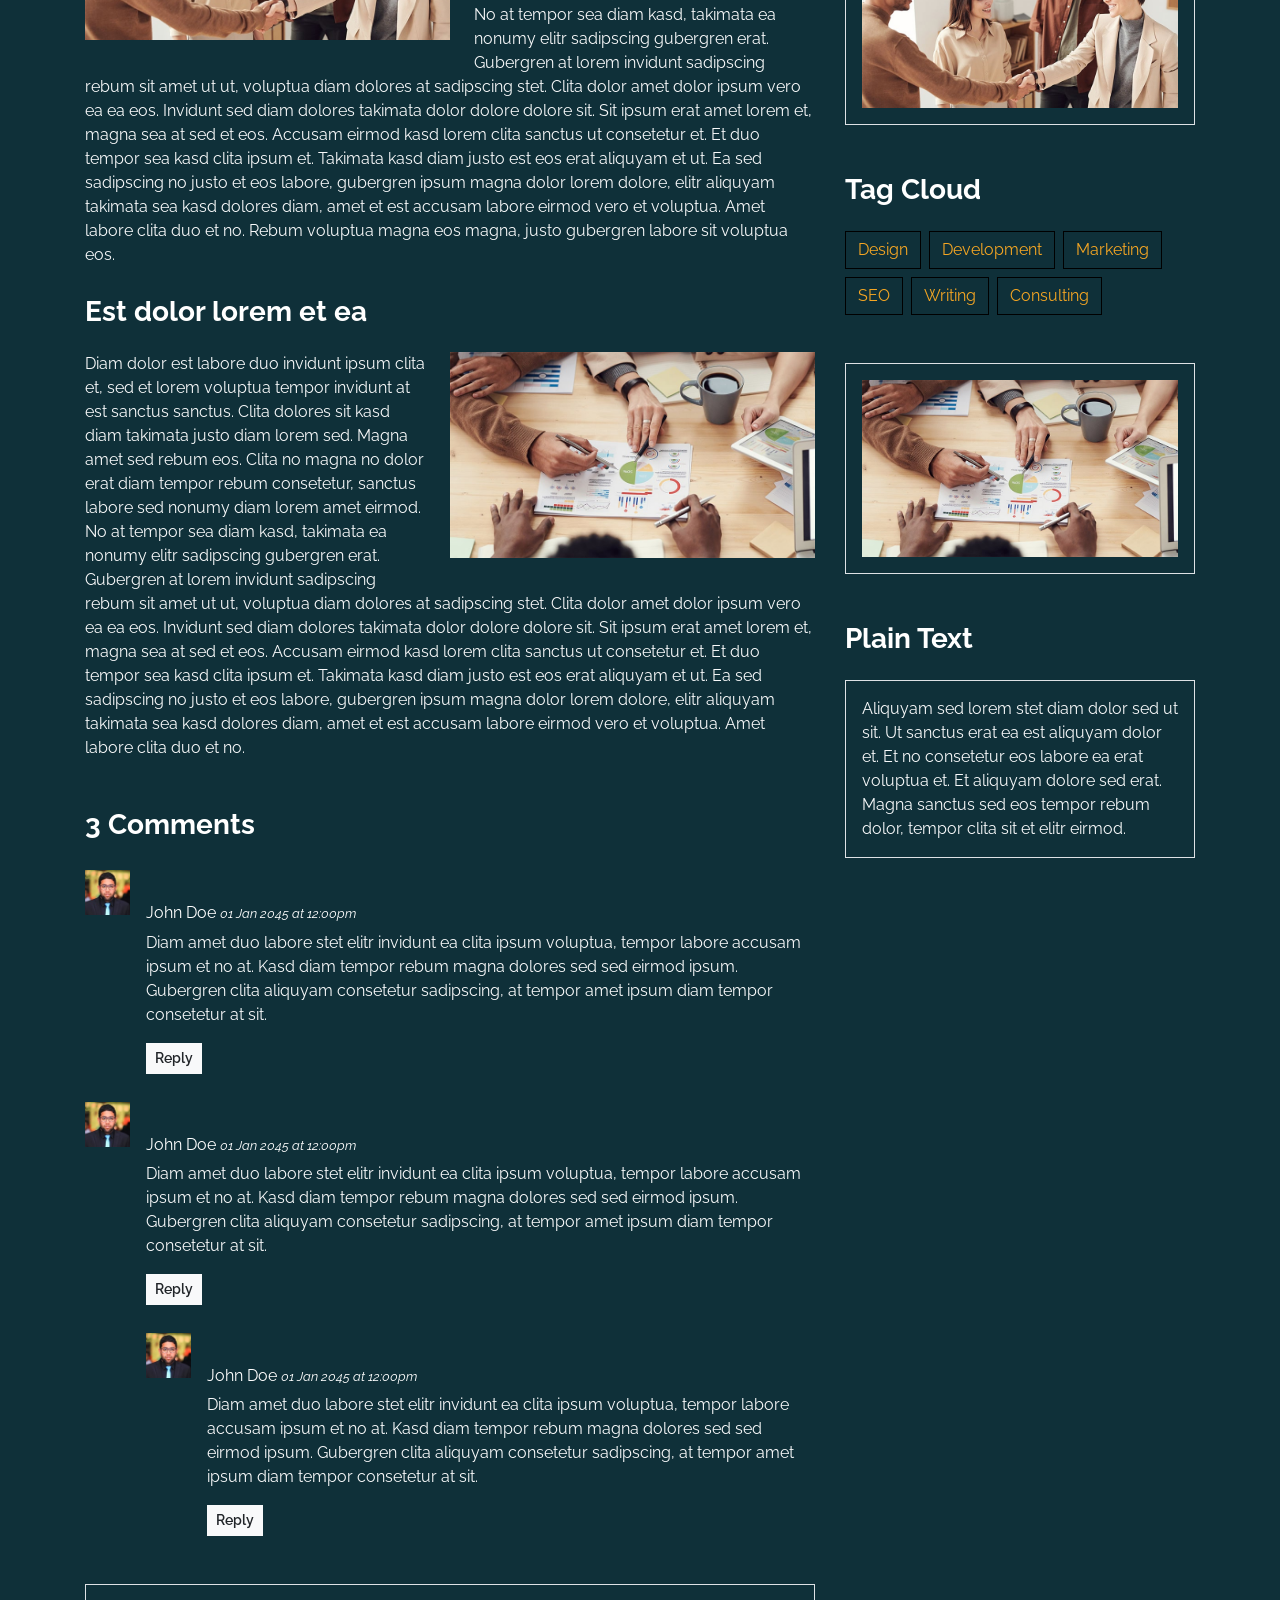
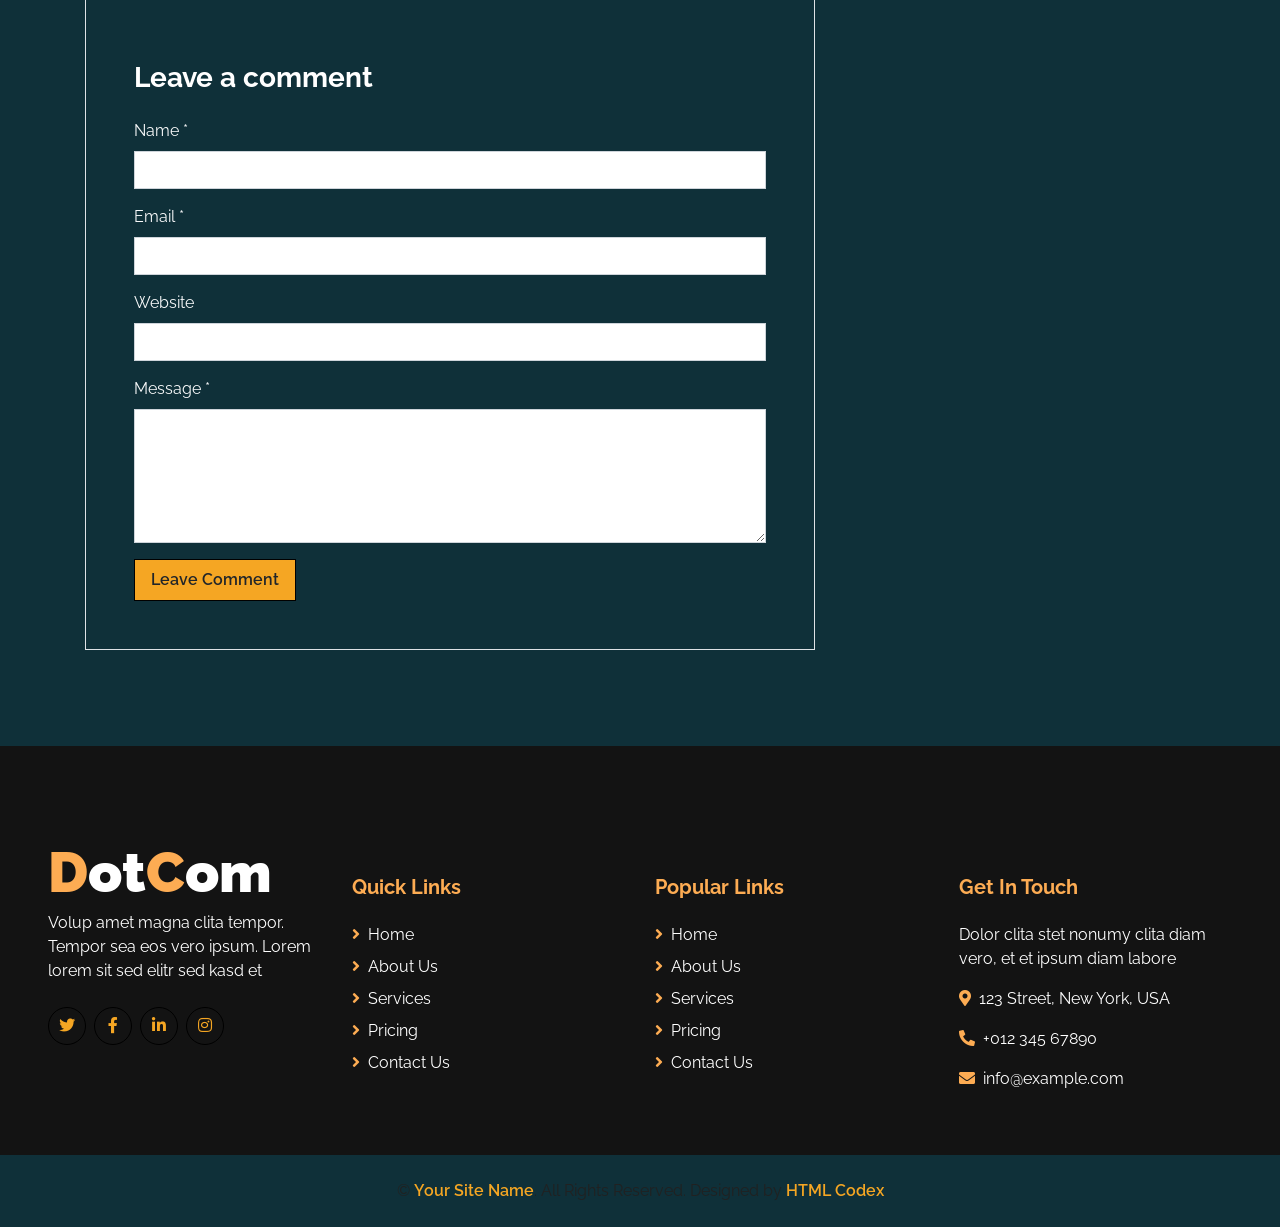
<file: Plantilla JobQuest-2/single.html>
<!DOCTYPE html>
<html lang="en">

<head>
    <meta charset="utf-8">
    <title>DotCom - Creative Agency Website Template</title>
    <meta content="width=device-width, initial-scale=1.0" name="viewport">
    <meta content="Free HTML Templates" name="keywords">
    <meta content="Free HTML Templates" name="description">

    <!-- Favicon -->
    <link href="img/favicon.ico" rel="icon">

    <!-- Google Web Fonts -->
    <link rel="preconnect" href="https://fonts.gstatic.com">
    <link href="https://fonts.googleapis.com/css2?family=Raleway:wght@400;500;600;700;800;900&display=swap" rel="stylesheet"> 

    <!-- Font Awesome -->
    <link href="https://cdnjs.cloudflare.com/ajax/libs/font-awesome/5.15.0/css/all.min.css" rel="stylesheet">

    <!-- Libraries Stylesheet -->
    <link href="lib/owlcarousel/assets/owl.carousel.min.css" rel="stylesheet">

    <!-- Customized Bootstrap Stylesheet -->
    <link href="css/style.css" rel="stylesheet">
</head>

<body>
    <!-- Navbar Start -->
    <div class="container-fluid nav-bar p-0">
        <div class="container-lg p-0">
            <nav class="navbar navbar-expand-lg bg-secondary navbar-dark">
                <a href="index.html" class="navbar-brand">
                    <h1 class="m-0 text-white display-4"><span class="text-primary">D</span>ot<span class="text-primary">C</span>om</h1>
                </a>
                <button type="button" class="navbar-toggler" data-toggle="collapse" data-target="#navbarCollapse">
                    <span class="navbar-toggler-icon"></span>
                </button>
                <div class="collapse navbar-collapse justify-content-between" id="navbarCollapse">
                    <div class="navbar-nav ml-auto py-0">
                        <a href="index.html" class="nav-item nav-link">Home</a>
                        <a href="about.html" class="nav-item nav-link">About</a>
                        <a href="service.html" class="nav-item nav-link">Services</a>
                        <a href="pricing.html" class="nav-item nav-link">Pricing</a>
                        <div class="nav-item dropdown">
                            <a href="#" class="nav-link dropdown-toggle active" data-toggle="dropdown">Pages</a>
                            <div class="dropdown-menu border-0 rounded-0 m-0">
                                <a href="blog.html" class="dropdown-item">Blog Grid</a>
                                <a href="single.html" class="dropdown-item active">Blog Detail</a>
                            </div>
                        </div>
                        <a href="contact.html" class="nav-item nav-link">Contact</a>
                    </div>
                </div>
            </nav>
        </div>
    </div>
    <!-- Navbar End -->


    <!-- Page Header Start -->
    <div class="container-fluid page-header d-flex flex-column align-items-center justify-content-center pt-0 pt-lg-5 mb-5">
        <h1 class="display-4 text-white mb-3 mt-0 mt-lg-5">Blog Detail</h1>
        <div class="d-inline-flex text-white">
            <p class="m-0"><a class="text-white" href="">Home</a></p>
            <p class="m-0 px-2">/</p>
            <p class="m-0">Detail</p>
        </div>
    </div>
    <!-- Page Header Start -->


    <!-- Detail Start -->
    <div class="container py-5">
        <div class="row">
            <!-- Blog Detail Start -->
            <div class="col-lg-8">
                <div class="position-relative">
                    <img class="img-fluid w-100" src="img/blog-1.jpg" alt="">
                    <div class="position-absolute bg-primary d-flex flex-column align-items-center justify-content-center"
                        style="width: 80px; height: 80px; bottom: 0; left: 0;">
                        <h6 class="text-uppercase mt-2 mb-n2">Jan</h6>
                        <h1 class="m-0">01</h1>
                    </div>
                </div>
                <div class="pt-4 pb-2">
                    <div class="d-flex mb-3">
                        <div class="d-flex align-items-center">
                            <img class="rounded-circle" style="width: 40px; height: 40px;" src="img/user.jpg" alt="">
                            <a class="text-muted ml-2" href="">John Doe</a>
                        </div>
                        <div class="d-flex align-items-center ml-4">
                            <i class="far fa-bookmark text-primary"></i>
                            <a class="text-muted ml-2" href="">Web Design</a>
                        </div>
                    </div>
                    <h2 class="font-weight-bold">Kasd tempor diam sea justo dolor kasd amet dolor labore amet clita est diam dolor</h2>
                </div>

                <div class="mb-5">
                    <p>Sadipscing labore amet rebum est et justo gubergren. Et eirmod ipsum sit diam ut magna lorem. Nonumy vero labore lorem sanctus rebum et lorem magna kasd, stet amet magna accusam consetetur eirmod. Kasd accusam sit ipsum sadipscing et at at sanctus et. Ipsum sit gubergren dolores et, consetetur justo invidunt at et aliquyam ut et vero clita. Diam sea sea no sed dolores diam nonumy, gubergren sit stet no diam kasd vero.</p>
                    <p>Voluptua est takimata stet invidunt sed rebum nonumy stet, clita aliquyam dolores vero stet consetetur elitr takimata rebum sanctus. Sit sed accusam stet sit nonumy kasd diam dolores, sanctus lorem kasd duo dolor dolor vero sit et. Labore ipsum duo sanctus amet eos et. Consetetur no sed et aliquyam ipsum justo et, clita lorem sit vero amet amet est dolor elitr, stet et no diam sit. Dolor erat justo dolore sit invidunt.</p>
                    <h2 class="mb-4">Est dolor lorem et ea</h2>
                    <img class="img-fluid w-50 float-left mr-4 mb-3" src="img/blog-1.jpg" alt="Image">
                    <p>Diam dolor est labore duo invidunt ipsum clita et, sed et lorem voluptua tempor invidunt at est sanctus sanctus. Clita dolores sit kasd diam takimata justo diam lorem sed. Magna amet sed rebum eos. Clita no magna no dolor erat diam tempor rebum consetetur, sanctus labore sed nonumy diam lorem amet eirmod. No at tempor sea diam kasd, takimata ea nonumy elitr sadipscing gubergren erat. Gubergren at lorem invidunt sadipscing rebum sit amet ut ut, voluptua diam dolores at sadipscing stet. Clita dolor amet dolor ipsum vero ea ea eos. Invidunt sed diam dolores takimata dolor dolore dolore sit. Sit ipsum erat amet lorem et, magna sea at sed et eos. Accusam eirmod kasd lorem clita sanctus ut consetetur et. Et duo tempor sea kasd clita ipsum et. Takimata kasd diam justo est eos erat aliquyam et ut. Ea sed sadipscing no justo et eos labore, gubergren ipsum magna dolor lorem dolore, elitr aliquyam takimata sea kasd dolores diam, amet et est accusam labore eirmod vero et voluptua. Amet labore clita duo et no. Rebum voluptua magna eos magna, justo gubergren labore sit voluptua eos.</p>
                    <h3 class="mb-4">Est dolor lorem et ea</h3>
                    <img class="img-fluid w-50 float-right ml-4 mb-3" src="img/blog-2.jpg" alt="Image">
                    <p>Diam dolor est labore duo invidunt ipsum clita et, sed et lorem voluptua tempor invidunt at est sanctus sanctus. Clita dolores sit kasd diam takimata justo diam lorem sed. Magna amet sed rebum eos. Clita no magna no dolor erat diam tempor rebum consetetur, sanctus labore sed nonumy diam lorem amet eirmod. No at tempor sea diam kasd, takimata ea nonumy elitr sadipscing gubergren erat. Gubergren at lorem invidunt sadipscing rebum sit amet ut ut, voluptua diam dolores at sadipscing stet. Clita dolor amet dolor ipsum vero ea ea eos. Invidunt sed diam dolores takimata dolor dolore dolore sit. Sit ipsum erat amet lorem et, magna sea at sed et eos. Accusam eirmod kasd lorem clita sanctus ut consetetur et. Et duo tempor sea kasd clita ipsum et. Takimata kasd diam justo est eos erat aliquyam et ut. Ea sed sadipscing no justo et eos labore, gubergren ipsum magna dolor lorem dolore, elitr aliquyam takimata sea kasd dolores diam, amet et est accusam labore eirmod vero et voluptua. Amet labore clita duo et no.</p>
                </div>

                <!-- Comment List Start -->
                <div class="mb-5">
                    <h3 class="font-weight-bold mb-4">3 Comments</h3>
                    <div class="media mb-4">
                        <img src="img/user.jpg" alt="Image" class="img-fluid mr-3 mt-1" style="width: 45px;">
                        <div class="media-body">
                            <h6>John Doe <small><i>01 Jan 2045 at 12:00pm</i></small></h6>
                            <p>Diam amet duo labore stet elitr invidunt ea clita ipsum voluptua, tempor labore accusam ipsum et no at. Kasd diam tempor rebum magna dolores sed sed eirmod ipsum. Gubergren clita aliquyam consetetur sadipscing, at tempor amet ipsum diam tempor consetetur at sit.</p>
                            <button class="btn btn-sm btn-light font-weight-semi-bold">Reply</button>
                        </div>
                    </div>
                    <div class="media mb-4">
                        <img src="img/user.jpg" alt="Image" class="img-fluid mr-3 mt-1" style="width: 45px;">
                        <div class="media-body">
                            <h6>John Doe <small><i>01 Jan 2045 at 12:00pm</i></small></h6>
                            <p>Diam amet duo labore stet elitr invidunt ea clita ipsum voluptua, tempor labore accusam ipsum et no at. Kasd diam tempor rebum magna dolores sed sed eirmod ipsum. Gubergren clita aliquyam consetetur sadipscing, at tempor amet ipsum diam tempor consetetur at sit.</p>
                            <button class="btn btn-sm btn-light font-weight-semi-bold">Reply</button>
                            <div class="media mt-4">
                                <img src="img/user.jpg" alt="Image" class="img-fluid mr-3 mt-1" style="width: 45px;">
                                <div class="media-body">
                                    <h6>John Doe <small><i>01 Jan 2045 at 12:00pm</i></small></h6>
                                    <p>Diam amet duo labore stet elitr invidunt ea clita ipsum voluptua, tempor labore accusam ipsum et no at. Kasd diam tempor rebum magna dolores sed sed eirmod ipsum. Gubergren clita aliquyam consetetur sadipscing, at tempor amet ipsum diam tempor consetetur at sit.</p>
                                    <button class="btn btn-sm btn-light font-weight-semi-bold">Reply</button>
                                </div>
                            </div>
                        </div>
                    </div>
                </div>
                <!-- Comment List End -->

                <!-- Comment Form Start -->
                <div class="border p-5">
                    <h3 class="font-weight-bold mb-4">Leave a comment</h3>
                    <form>
                        <div class="form-group">
                            <label for="name">Name *</label>
                            <input type="text" class="form-control" id="name">
                        </div>
                        <div class="form-group">
                            <label for="email">Email *</label>
                            <input type="email" class="form-control" id="email">
                        </div>
                        <div class="form-group">
                            <label for="website">Website</label>
                            <input type="url" class="form-control" id="website">
                        </div>

                        <div class="form-group">
                            <label for="message">Message *</label>
                            <textarea id="message" cols="30" rows="5" class="form-control"></textarea>
                        </div>
                        <div class="form-group mb-0">
                            <input type="submit" value="Leave Comment" class="btn btn-primary font-weight-semi-bold py-2 px-3">
                        </div>
                    </form>
                </div>
                <!-- Comment Form End -->
            </div>
            <!-- Blog Detail End -->

            <!-- Sidebar Start -->
            <div class="col-lg-4 mt-5 mt-lg-0">
                <!-- Search Form Start -->
                <div class="mb-5">
                    <form action="">
                        <div class="input-group">
                            <input type="text" class="form-control form-control-lg" placeholder="Keyword">
                            <div class="input-group-append">
                                <span class="input-group-text bg-transparent text-primary"><i
                                        class="fa fa-search"></i></span>
                            </div>
                        </div>
                    </form>
                </div>
                <!-- Search Form End -->

                <!-- Category Start -->
                <div class="mb-5">
                    <h3 class="font-weight-bold mb-4">Categories</h3>
                    <ul class="list-group">
                        <li class="list-group-item d-flex justify-content-between align-items-center">
                            <a class="font-weight-semi-bold text-decoration-none" href="#"><i class="fa fa-angle-right mr-2"></i>Web Design</a>
                            <span class="badge badge-primary badge-pill">150</span>
                        </li>
                        <li class="list-group-item d-flex justify-content-between align-items-center">
                            <a class="font-weight-semi-bold text-decoration-none" href="#"><i class="fa fa-angle-right mr-2"></i>Web Development</a>
                            <span class="badge badge-primary badge-pill">131</span>
                        </li>
                        <li class="list-group-item d-flex justify-content-between align-items-center">
                            <a class="font-weight-semi-bold text-decoration-none" href="#"><i class="fa fa-angle-right mr-2"></i>Online Marketing</a>
                            <span class="badge badge-primary badge-pill">78</span>
                        </li>
                        <li class="list-group-item d-flex justify-content-between align-items-center">
                            <a class="font-weight-semi-bold text-decoration-none" href="#"><i class="fa fa-angle-right mr-2"></i>Keyword Research</a>
                            <span class="badge badge-primary badge-pill">56</span>
                        </li>
                        <li class="list-group-item d-flex justify-content-between align-items-center">
                            <a class="font-weight-semi-bold text-decoration-none" href="#"><i class="fa fa-angle-right mr-2"></i>Email Marketing</a>
                            <span class="badge badge-primary badge-pill">98</span>
                        </li>
                    </ul>
                </div>
                <!-- Category End -->

                <!-- Recent Post Start -->
                <div class="mb-5">
                    <h3 class="font-weight-bold mb-4">Recent Post</h3>
                    <div class="d-flex mb-3">
                        <img class="img-fluid" src="img/blog-1.jpg" style="width: 80px; height: 80px;" alt="">
                        <div class="d-flex align-items-center border border-left-0 px-3" style="height: 80px;">
                            <a class="text-secondary font-weight-semi-bold" href="">Lorem ipsum dolor sit amet consec adipis elit</a>
                        </div>
                    </div>
                    <div class="d-flex mb-3">
                        <img class="img-fluid" src="img/blog-2.jpg" style="width: 80px; height: 80px;" alt="">
                        <div class="d-flex align-items-center border border-left-0 px-3" style="height: 80px;">
                            <a class="text-secondary font-weight-semi-bold" href="">Lorem ipsum dolor sit amet consec adipis elit</a>
                        </div>
                    </div>
                    <div class="d-flex mb-3">
                        <img class="img-fluid" src="img/blog-1.jpg" style="width: 80px; height: 80px;" alt="">
                        <div class="d-flex align-items-center border border-left-0 px-3" style="height: 80px;">
                            <a class="text-secondary font-weight-semi-bold" href="">Lorem ipsum dolor sit amet consec adipis elit</a>
                        </div>
                    </div>
                    <div class="d-flex mb-3">
                        <img class="img-fluid" src="img/blog-2.jpg" style="width: 80px; height: 80px;" alt="">
                        <div class="d-flex align-items-center border border-left-0 px-3" style="height: 80px;">
                            <a class="text-secondary font-weight-semi-bold" href="">Lorem ipsum dolor sit amet consec adipis elit</a>
                        </div>
                    </div>
                    <div class="d-flex mb-3">
                        <img class="img-fluid" src="img/blog-1.jpg" style="width: 80px; height: 80px;" alt="">
                        <div class="d-flex align-items-center border border-left-0 px-3" style="height: 80px;">
                            <a class="text-secondary font-weight-semi-bold" href="">Lorem ipsum dolor sit amet consec adipis elit</a>
                        </div>
                    </div>
                </div>
                <!-- Recent Post End -->

                <!-- Image Start -->
                <div class="border p-3 mb-5">
                    <img src="img/blog-1.jpg" alt="" class="img-fluid">
                </div>
                <!-- Image End -->

                <!-- Tags Start -->
                <div class="mb-5">
                    <h3 class="font-weight-bold mb-4">Tag Cloud</h3>
                    <div class="d-flex flex-wrap m-n1">
                        <a href="" class="btn btn-outline-primary m-1">Design</a>
                        <a href="" class="btn btn-outline-primary m-1">Development</a>
                        <a href="" class="btn btn-outline-primary m-1">Marketing</a>
                        <a href="" class="btn btn-outline-primary m-1">SEO</a>
                        <a href="" class="btn btn-outline-primary m-1">Writing</a>
                        <a href="" class="btn btn-outline-primary m-1">Consulting</a>
                    </div>
                </div>
                <!-- Tags End -->

                <!-- Image Start -->
                <div class="border p-3 mb-5">
                    <img src="img/blog-2.jpg" alt="" class="img-fluid">
                </div>
                <!-- Image End -->

                <!-- Plain Text Start -->
                <div>
                    <h3 class="font-weight-bold mb-4">Plain Text</h3>
                    <div class="border p-3">
                        Aliquyam sed lorem stet diam dolor sed ut sit. Ut sanctus erat ea est aliquyam dolor et. Et no consetetur eos labore ea erat voluptua et. Et aliquyam dolore sed erat. Magna sanctus sed eos tempor rebum dolor, tempor clita sit et elitr eirmod.
                    </div>
                </div>
                <!-- Plain Text End -->
            </div>
            <!-- Sidebar End -->
        </div>
    </div>
    <!-- Detail End -->


    <!-- Footer Start -->
    <div class="container-fluid bg-secondary text-white mt-5 pt-5 px-sm-3 px-md-5">
        <div class="row pt-5">
            <div class="col-lg-3 col-md-6 mb-5">
                <a href="index.html" class="navbar-brand">
                    <h1 class="m-0 mt-n2 text-white display-4"><span class="text-primary">D</span>ot<span class="text-primary">C</span>om</h1>
                </a>
                <p>Volup amet magna clita tempor. Tempor sea eos vero ipsum. Lorem lorem sit sed elitr sed kasd et</p>
                <div class="d-flex justify-content-start mt-4">
                    <a class="btn btn-outline-primary rounded-circle text-center mr-2 px-0" style="width: 38px; height: 38px;" href="#"><i class="fab fa-twitter"></i></a>
                    <a class="btn btn-outline-primary rounded-circle text-center mr-2 px-0" style="width: 38px; height: 38px;" href="#"><i class="fab fa-facebook-f"></i></a>
                    <a class="btn btn-outline-primary rounded-circle text-center mr-2 px-0" style="width: 38px; height: 38px;" href="#"><i class="fab fa-linkedin-in"></i></a>
                    <a class="btn btn-outline-primary rounded-circle text-center mr-2 px-0" style="width: 38px; height: 38px;" href="#"><i class="fab fa-instagram"></i></a>
                </div>
            </div>
            <div class="col-lg-3 col-md-6 mb-5">
                <h5 class="font-weight-bold text-primary mb-4">Quick Links</h5>
                <div class="d-flex flex-column justify-content-start">
                    <a class="text-white mb-2" href="#"><i class="fa fa-angle-right text-primary mr-2"></i>Home</a>
                    <a class="text-white mb-2" href="#"><i class="fa fa-angle-right text-primary mr-2"></i>About Us</a>
                    <a class="text-white mb-2" href="#"><i class="fa fa-angle-right text-primary mr-2"></i>Services</a>
                    <a class="text-white mb-2" href="#"><i class="fa fa-angle-right text-primary mr-2"></i>Pricing</a>
                    <a class="text-white" href="#"><i class="fa fa-angle-right text-primary mr-2"></i>Contact Us</a>
                </div>
            </div>
            <div class="col-lg-3 col-md-6 mb-5">
                <h5 class="font-weight-bold text-primary mb-4">Popular Links</h5>
                <div class="d-flex flex-column justify-content-start">
                    <a class="text-white mb-2" href="#"><i class="fa fa-angle-right text-primary mr-2"></i>Home</a>
                    <a class="text-white mb-2" href="#"><i class="fa fa-angle-right text-primary mr-2"></i>About Us</a>
                    <a class="text-white mb-2" href="#"><i class="fa fa-angle-right text-primary mr-2"></i>Services</a>
                    <a class="text-white mb-2" href="#"><i class="fa fa-angle-right text-primary mr-2"></i>Pricing</a>
                    <a class="text-white" href="#"><i class="fa fa-angle-right text-primary mr-2"></i>Contact Us</a>
                </div>
            </div>
            <div class="col-lg-3 col-md-6 mb-5">
                <h5 class="font-weight-bold text-primary mb-4">Get In Touch</h5>
                <p>Dolor clita stet nonumy clita diam vero, et et ipsum diam labore</p>
                <p><i class="fa fa-map-marker-alt text-primary mr-2"></i>123 Street, New York, USA</p>
                <p><i class="fa fa-phone-alt text-primary mr-2"></i>+012 345 67890</p>
                <p><i class="fa fa-envelope text-primary mr-2"></i>info@example.com</p>
            </div>
        </div>
    </div>
    <div class="container-fluid py-4 px-sm-3 px-md-5">
        <p class="m-0 text-center">
            &copy; <a class="font-weight-semi-bold" href="#">Your Site Name</a>. All Rights Reserved. Designed by
            <a class="font-weight-semi-bold" href="https://htmlcodex.com">HTML Codex</a>
        </p>
    </div>
    <!-- Footer End -->


    <!-- Back to Top -->
    <a href="#" class="btn btn-lg btn-primary back-to-top"><i class="fa fa-angle-up"></i></a>


    <!-- JavaScript Libraries -->
    <script src="https://code.jquery.com/jquery-3.4.1.min.js"></script>
    <script src="https://stackpath.bootstrapcdn.com/bootstrap/4.4.1/js/bootstrap.bundle.min.js"></script>
    <script src="lib/easing/easing.min.js"></script>
    <script src="lib/waypoints/waypoints.min.js"></script>
    <script src="lib/counterup/counterup.min.js"></script>
    <script src="lib/owlcarousel/owl.carousel.min.js"></script>

    <!-- Contact Javascript File -->
    <script src="mail/jqBootstrapValidation.min.js"></script>
    <script src="mail/contact.js"></script>

    <!-- Template Javascript -->
    <script src="js/main.js"></script>
</body>

</html>
</file>
<file: Plantilla JobQuest-2/css/style.css>
:root {
  --blue: #007bff;
  --indigo: #6610f2;
  --purple: #6f42c1;
  --pink: #e83e8c;
  --red: #dc3545;
  --orange: #fd7e14;
  --yellow: #ffc107;
  --green: #28a745;
  --teal: #20c997;
  --cyan: #17a2b8;
  --white: #fff;
  --gray: #6c757d;
  --gray-dark: #343a40;
  --primary: #FDAC53;
  --secondary: #131313;
  --success: #28a745;
  --info: #17a2b8;
  --warning: #ffc107;
  --danger: #dc3545;
  --light: #f8f9fa;
  --dark: #343a40;
  --breakpoint-xs: 0;
  --breakpoint-sm: 576px;
  --breakpoint-md: 768px;
  --breakpoint-lg: 992px;
  --breakpoint-xl: 1200px;
  --font-family-sans-serif: "Raleway", sans-serif;
  --font-family-monospace: SFMono-Regular, Menlo, Monaco, Consolas, "Liberation Mono", "Courier New", monospace;
}

*,
*::before,
*::after {
  box-sizing: border-box;
}


html {
  font-family: sans-serif;
  line-height: 1.15;
  -webkit-text-size-adjust: 100%;
  -webkit-tap-highlight-color: rgba(0, 0, 0, 0);
}

article, aside, figcaption, figure, footer, header, hgroup, main, nav, section {
  display: block;
}

body {
  margin: 0;
  font-family: "Raleway", sans-serif;
  font-size: 1rem;
  font-weight: 400;
  line-height: 1.5;
  color: #212121;
  text-align: left;
  background-color: #0f3039;
}

[tabindex="-1"]:focus:not(:focus-visible) {
  outline: 0 !important;
}

hr {
  box-sizing: content-box;
  height: 0;
  overflow: visible;
}

h1, h2, h3, h4, h5, h6 {
  margin-top: 7;
  margin-bottom: 0.5rem;
}

p {
  margin-top: 0;
  margin-bottom: 1rem;
}

abbr[title],
abbr[data-original-title] {
  text-decoration: underline;
  text-decoration: underline dotted;
  cursor: help;
  border-bottom: 0;
  text-decoration-skip-ink: none;
}

address {
  margin-bottom: 1rem;
  font-style: normal;
  line-height: inherit;
}

ol,
ul,
dl {
  margin-top: 0;
  margin-bottom: 1rem;
}

ol ol,
ul ul,
ol ul,
ul ol {
  margin-bottom: 0;
}

dt {
  font-weight: 700;
}

dd {
  margin-bottom: .5rem;
  margin-left: 0;
}

blockquote {
  margin: 0 0 1rem;
}

b,
strong {
  font-weight: bolder;
}

small {
  font-size: 80%;
}

sub,
sup {
  position: relative;
  font-size: 75%;
  line-height: 0;
  vertical-align: baseline;
}

sub {
  bottom: -.25em;
}

sup {
  top: -.5em;
}

a {
  color: #f5a623;
  text-decoration: none;
  background-color: transparent;
}

a:hover {
  color: #f5a623;
  text-decoration: underline;
}

a:not([href]):not([class]) {
  color: #f5a623;
  text-decoration: none;
}

a:not([href]):not([class]):hover {
  color: #f5a623;
  text-decoration: none;
}

pre,
code,
kbd,
samp {
  font-family: SFMono-Regular, Menlo, Monaco, Consolas, "Liberation Mono", "Courier New", monospace;
  font-size: 1em;
}

pre {
  margin-top: 0;
  margin-bottom: 1rem;
  overflow: auto;
  -ms-overflow-style: scrollbar;
}

figure {
  margin: 0 0 1rem;
}

img {
  vertical-align: middle;
  border-style: none;
}

svg {
  overflow: hidden;
  vertical-align: middle;
}

table {
  border-collapse: collapse;
}

caption {
  padding-top: 0.75rem;
  padding-bottom: 0.75rem;
  color: #6c757d;
  text-align: left;
  caption-side: bottom;
}

th {
  text-align: inherit;
  text-align: -webkit-match-parent;
}

label {
  display: inline-block;
  margin-bottom: 0.5rem;
}

button {
  border-radius: 0;
}

button:focus {
  outline: 1px dotted;
  outline: 5px auto -webkit-focus-ring-color;
}

input,
button,
select,
optgroup,
textarea {
  margin: 0;
  font-family: inherit;
  font-size: inherit;
  line-height: inherit;
}

button,
input {
  overflow: visible;
}

button,
select {
  text-transform: none;
}

[role="button"] {
  cursor: pointer;
}

select {
  word-wrap: normal;
}

button,
[type="button"],
[type="reset"],
[type="submit"] {
  -webkit-appearance: button;
}

button:not(:disabled),
[type="button"]:not(:disabled),
[type="reset"]:not(:disabled),
[type="submit"]:not(:disabled) {
  cursor: pointer;
}

button::-moz-focus-inner,
[type="button"]::-moz-focus-inner,
[type="reset"]::-moz-focus-inner,
[type="submit"]::-moz-focus-inner {
  padding: 0;
  border-style: none;
}

input[type="radio"],
input[type="checkbox"] {
  box-sizing: border-box;
  padding: 0;
}

textarea {
  overflow: auto;
  resize: vertical;
}

fieldset {
  min-width: 0;
  padding: 0;
  margin: 0;
  border: 0;
}

legend {
  display: block;
  width: 100%;
  max-width: 100%;
  padding: 0;
  margin-bottom: .5rem;
  font-size: 1.5rem;
  line-height: inherit;
  color: inherit;
  white-space: normal;
}

@media (max-width: 1200px) {
  legend {
    font-size: calc(1.275rem + 0.3vw) ;
  }
}

progress {
  vertical-align: baseline;
}

[type="number"]::-webkit-inner-spin-button,
[type="number"]::-webkit-outer-spin-button {
  height: auto;
}

[type="search"] {
  outline-offset: -2px;
  -webkit-appearance: none;
}

[type="search"]::-webkit-search-decoration {
  -webkit-appearance: none;
}

::-webkit-file-upload-button {
  font: inherit;
  -webkit-appearance: button;
}

output {
  display: inline-block;
}

summary {
  display: list-item;
  cursor: pointer;
}

template {
  display: none;
}

[hidden] {
  display: none !important;
}

h1, h2, h3, h4, h5, h6,
.h1, .h2, .h3, .h4, .h5, .h6 {
  margin-bottom: 0.5rem;
  font-weight: 500;
  line-height: 1.2;
  color: #ffffff;
}

h1, .h1 {
  font-size: 2.5rem;
}

@media (max-width: 1200px) {
  h1, .h1 {
    font-size: calc(1.375rem + 1.5vw) ;
  }
}

h2, .h2 {
  font-size: 2rem;
}

@media (max-width: 1200px) {
  h2, .h2 {
    font-size: calc(1.325rem + 0.9vw) ;
  }
}

h3, .h3 {
  font-size: 1.75rem;
}

@media (max-width: 1200px) {
  h3, .h3 {
    font-size: calc(1.3rem + 0.6vw) ;
  }
}

h4, .h4 {
  font-size: 1.5rem;
}

@media (max-width: 1200px) {
  h4, .h4 {
    font-size: calc(1.275rem + 0.3vw) ;
  }
}

h5, .h5 {
  font-size: 1.25rem;
}

h6, .h6 {
  font-size: 1rem;
}

.lead {
  font-size: 1.25rem;
  font-weight: 300;
}

.display-1 {
  font-size: 6rem;
  font-weight: 300;
  line-height: 1.2;
}

@media (max-width: 1200px) {
  .display-1 {
    font-size: calc(1.725rem + 5.7vw) ;
  }
}

.display-2 {
  font-size: 5.5rem;
  font-weight: 300;
  line-height: 1.2;
}

@media (max-width: 1200px) {
  .display-2 {
    font-size: calc(1.675rem + 5.1vw) ;
  }
}

.display-3 {
  font-size: 4.5rem;
  font-weight: 300;
  line-height: 1.2;
}

@media (max-width: 1200px) {
  .display-3 {
    font-size: calc(1.575rem + 3.9vw) ;
  }
}

.display-4 {
  font-size: 3.5rem;
  font-weight: 300;
  line-height: 1.2;
}

@media (max-width: 1200px) {
  .display-4 {
    font-size: calc(1.475rem + 2.7vw) ;
  }
}

hr {
  margin-top: 1rem;
  margin-bottom: 1rem;
  border: 0;
  border-top: 1px solid rgba(0, 0, 0, 0.1);
}

small,
.small {
  font-size: 80%;
  font-weight: 400;
}

mark,
.mark {
  padding: 0.2em;
  background-color: #fcf8e3;
}

.list-unstyled {
  padding-left: 0;
  list-style: none;
}

.list-inline {
  padding-left: 0;
  list-style: none;
}

.list-inline-item {
  display: inline-block;
}

.list-inline-item:not(:last-child) {
  margin-right: 0.5rem;
}

.initialism {
  font-size: 90%;
  text-transform: uppercase;
}

.blockquote {
  margin-bottom: 1rem;
  font-size: 1.25rem;
}

.blockquote-footer {
  display: block;
  font-size: 80%;
  color: #6c757d;
}

.blockquote-footer::before {
  content: "\2014\00A0";
}

.img-fluid {
  max-width: 100%;
  height: auto;
}

.img-thumbnail {
  padding: 0.25rem;
  background-color: #fff;
  border: 1px solid #dee2e6;
  max-width: 100%;
  height: auto;
}

.figure {
  display: inline-block;
}

.figure-img {
  margin-bottom: 0.5rem;
  line-height: 1;
}

.figure-caption {
  font-size: 90%;
  color: #6c757d;
}

code {
  font-size: 87.5%;
  color: #e83e8c;
  word-wrap: break-word;
}

a > code {
  color: inherit;
}

kbd {
  padding: 0.2rem 0.4rem;
  font-size: 87.5%;
  color: #fff;
  background-color: #212529;
}

kbd kbd {
  padding: 0;
  font-size: 100%;
  font-weight: 700;
}

pre {
  display: block;
  font-size: 87.5%;
  color: #212529;
}

pre code {
  font-size: inherit;
  color: inherit;
  word-break: normal;
}

.pre-scrollable {
  max-height: 340px;
  overflow-y: scroll;
}

.container,
.container-fluid .py-5,
.container-sm,
.container-md,
.container-lg,
.container-xl {
  width: 100%;
  padding-right: 15px;
  padding-left: 15px;
  margin-right: auto;
  margin-left: auto;
  color: var(--light);
}

@media (min-width: 576px) {
  .container, .container-sm {
    max-width: 540px;
  }
}

@media (min-width: 768px) {
  .container, .container-sm, .container-md {
    max-width: 720px;
  }
}

@media (min-width: 992px) {
  .container, .container-sm, .container-md, .container-lg {
    max-width: 960px;
  }
}

@media (min-width: 1200px) {
  .container, .container-sm, .container-md, .container-lg, .container-xl {
    max-width: 1140px;
  }
}

.row {
  display: flex;
  flex-wrap: wrap;
  margin-right: -15px;
  margin-left: -15px;
}

.no-gutters {
  margin-right: 0;
  margin-left: 0;
}

.no-gutters > .col,
.no-gutters > [class*="col-"] {
  padding-right: 0;
  padding-left: 0;
}

.col-1, .col-2, .col-3, .col-4, .col-5, .col-6, .col-7, .col-8, .col-9, .col-10, .col-11, .col-12, .col,
.col-auto, .col-sm-1, .col-sm-2, .col-sm-3, .col-sm-4, .col-sm-5, .col-sm-6, .col-sm-7, .col-sm-8, .col-sm-9, .col-sm-10, .col-sm-11, .col-sm-12, .col-sm,
.col-sm-auto, .col-md-1, .col-md-2, .col-md-3, .col-md-4, .col-md-5, .col-md-6, .col-md-7, .col-md-8, .col-md-9, .col-md-10, .col-md-11, .col-md-12, .col-md,
.col-md-auto, .col-lg-1, .col-lg-2, .col-lg-3, .col-lg-4, .col-lg-5, .col-lg-6, .col-lg-7, .col-lg-8, .col-lg-9, .col-lg-10, .col-lg-11, .col-lg-12, .col-lg,
.col-lg-auto, .col-xl-1, .col-xl-2, .col-xl-3, .col-xl-4, .col-xl-5, .col-xl-6, .col-xl-7, .col-xl-8, .col-xl-9, .col-xl-10, .col-xl-11, .col-xl-12, .col-xl,
.col-xl-auto {
  position: relative;
  width: 100%;
  padding-right: 15px;
  padding-left: 15px;
}

.col {
  flex-basis: 0;
  flex-grow: 1;
  max-width: 100%;
}

.row-cols-1 > * {
  flex: 0 0 100%;
  max-width: 100%;
}

.row-cols-2 > * {
  flex: 0 0 50%;
  max-width: 50%;
}

.row-cols-3 > * {
  flex: 0 0 33.33333%;
  max-width: 33.33333%;
}

.row-cols-4 > * {
  flex: 0 0 25%;
  max-width: 25%;
}

.row-cols-5 > * {
  flex: 0 0 20%;
  max-width: 20%;
}

.row-cols-6 > * {
  flex: 0 0 16.66667%;
  max-width: 16.66667%;
}

.col-auto {
  flex: 0 0 auto;
  width: auto;
  max-width: 100%;
}

.col-1 {
  flex: 0 0 8.33333%;
  max-width: 8.33333%;
}

.col-2 {
  flex: 0 0 16.66667%;
  max-width: 16.66667%;
}

.col-3 {
  flex: 0 0 25%;
  max-width: 25%;
}

.col-4 {
  flex: 0 0 33.33333%;
  max-width: 33.33333%;
}

.col-5 {
  flex: 0 0 41.66667%;
  max-width: 41.66667%;
}

.col-6 {
  flex: 0 0 50%;
  max-width: 50%;
}

.col-7 {
  flex: 0 0 58.33333%;
  max-width: 58.33333%;
}

.col-8 {
  flex: 0 0 66.66667%;
  max-width: 66.66667%;
}

.col-9 {
  flex: 0 0 75%;
  max-width: 75%;
}

.col-10 {
  flex: 0 0 83.33333%;
  max-width: 83.33333%;
}

.col-11 {
  flex: 0 0 91.66667%;
  max-width: 91.66667%;
}

.col-12 {
  flex: 0 0 100%;
  max-width: 100%;
}

.order-first {
  order: -1;
}

.order-last {
  order: 13;
}

.order-0 {
  order: 0;
}

.order-1 {
  order: 1;
}

.order-2 {
  order: 2;
}

.order-3 {
  order: 3;
}

.order-4 {
  order: 4;
}

.order-5 {
  order: 5;
}

.order-6 {
  order: 6;
}

.order-7 {
  order: 7;
}

.order-8 {
  order: 8;
}

.order-9 {
  order: 9;
}

.order-10 {
  order: 10;
}

.order-11 {
  order: 11;
}

.order-12 {
  order: 12;
}

.offset-1 {
  margin-left: 8.33333%;
}

.offset-2 {
  margin-left: 16.66667%;
}

.offset-3 {
  margin-left: 25%;
}

.offset-4 {
  margin-left: 33.33333%;
}

.offset-5 {
  margin-left: 41.66667%;
}

.offset-6 {
  margin-left: 50%;
}

.offset-7 {
  margin-left: 58.33333%;
}

.offset-8 {
  margin-left: 66.66667%;
}

.offset-9 {
  margin-left: 75%;
}

.offset-10 {
  margin-left: 83.33333%;
}

.offset-11 {
  margin-left: 91.66667%;
}

@media (min-width: 576px) {
  .col-sm {
    flex-basis: 0;
    flex-grow: 1;
    max-width: 100%;
  }
  .row-cols-sm-1 > * {
    flex: 0 0 100%;
    max-width: 100%;
  }
  .row-cols-sm-2 > * {
    flex: 0 0 50%;
    max-width: 50%;
  }
  .row-cols-sm-3 > * {
    flex: 0 0 33.33333%;
    max-width: 33.33333%;
  }
  .row-cols-sm-4 > * {
    flex: 0 0 25%;
    max-width: 25%;
  }
  .row-cols-sm-5 > * {
    flex: 0 0 20%;
    max-width: 20%;
  }
  .row-cols-sm-6 > * {
    flex: 0 0 16.66667%;
    max-width: 16.66667%;
  }
  .col-sm-auto {
    flex: 0 0 auto;
    width: auto;
    max-width: 100%;
  }
  .col-sm-1 {
    flex: 0 0 8.33333%;
    max-width: 8.33333%;
  }
  .col-sm-2 {
    flex: 0 0 16.66667%;
    max-width: 16.66667%;
  }
  .col-sm-3 {
    flex: 0 0 25%;
    max-width: 25%;
  }
  .col-sm-4 {
    flex: 0 0 33.33333%;
    max-width: 33.33333%;
  }
  .col-sm-5 {
    flex: 0 0 41.66667%;
    max-width: 41.66667%;
  }
  .col-sm-6 {
    flex: 0 0 50%;
    max-width: 50%;
  }
  .col-sm-7 {
    flex: 0 0 58.33333%;
    max-width: 58.33333%;
  }
  .col-sm-8 {
    flex: 0 0 66.66667%;
    max-width: 66.66667%;
  }
  .col-sm-9 {
    flex: 0 0 75%;
    max-width: 75%;
  }
  .col-sm-10 {
    flex: 0 0 83.33333%;
    max-width: 83.33333%;
  }
  .col-sm-11 {
    flex: 0 0 91.66667%;
    max-width: 91.66667%;
  }
  .col-sm-12 {
    flex: 0 0 100%;
    max-width: 100%;
  }
  .order-sm-first {
    order: -1;
  }
  .order-sm-last {
    order: 13;
  }
  .order-sm-0 {
    order: 0;
  }
  .order-sm-1 {
    order: 1;
  }
  .order-sm-2 {
    order: 2;
  }
  .order-sm-3 {
    order: 3;
  }
  .order-sm-4 {
    order: 4;
  }
  .order-sm-5 {
    order: 5;
  }
  .order-sm-6 {
    order: 6;
  }
  .order-sm-7 {
    order: 7;
  }
  .order-sm-8 {
    order: 8;
  }
  .order-sm-9 {
    order: 9;
  }
  .order-sm-10 {
    order: 10;
  }
  .order-sm-11 {
    order: 11;
  }
  .order-sm-12 {
    order: 12;
  }
  .offset-sm-0 {
    margin-left: 0;
  }
  .offset-sm-1 {
    margin-left: 8.33333%;
  }
  .offset-sm-2 {
    margin-left: 16.66667%;
  }
  .offset-sm-3 {
    margin-left: 25%;
  }
  .offset-sm-4 {
    margin-left: 33.33333%;
  }
  .offset-sm-5 {
    margin-left: 41.66667%;
  }
  .offset-sm-6 {
    margin-left: 50%;
  }
  .offset-sm-7 {
    margin-left: 58.33333%;
  }
  .offset-sm-8 {
    margin-left: 66.66667%;
  }
  .offset-sm-9 {
    margin-left: 75%;
  }
  .offset-sm-10 {
    margin-left: 83.33333%;
  }
  .offset-sm-11 {
    margin-left: 91.66667%;
  }
}

@media (min-width: 768px) {
  .col-md {
    flex-basis: 0;
    flex-grow: 1;
    max-width: 100%;
  }
  .row-cols-md-1 > * {
    flex: 0 0 100%;
    max-width: 100%;
  }
  .row-cols-md-2 > * {
    flex: 0 0 50%;
    max-width: 50%;
  }
  .row-cols-md-3 > * {
    flex: 0 0 33.33333%;
    max-width: 33.33333%;
  }
  .row-cols-md-4 > * {
    flex: 0 0 25%;
    max-width: 25%;
  }
  .row-cols-md-5 > * {
    flex: 0 0 20%;
    max-width: 20%;
  }
  .row-cols-md-6 > * {
    flex: 0 0 16.66667%;
    max-width: 16.66667%;
  }
  .col-md-auto {
    flex: 0 0 auto;
    width: auto;
    max-width: 100%;
  }
  .col-md-1 {
    flex: 0 0 8.33333%;
    max-width: 8.33333%;
  }
  .col-md-2 {
    flex: 0 0 16.66667%;
    max-width: 16.66667%;
  }
  .col-md-3 {
    flex: 0 0 25%;
    max-width: 25%;
  }
  .col-md-4 {
    flex: 0 0 33.33333%;
    max-width: 33.33333%;
  }
  .col-md-5 {
    flex: 0 0 41.66667%;
    max-width: 41.66667%;
  }
  .col-md-6 {
    flex: 0 0 50%;
    max-width: 50%;
  }
  .col-md-7 {
    flex: 0 0 58.33333%;
    max-width: 58.33333%;
  }
  .col-md-8 {
    flex: 0 0 66.66667%;
    max-width: 66.66667%;
  }
  .col-md-9 {
    flex: 0 0 75%;
    max-width: 75%;
  }
  .col-md-10 {
    flex: 0 0 83.33333%;
    max-width: 83.33333%;
  }
  .col-md-11 {
    flex: 0 0 91.66667%;
    max-width: 91.66667%;
  }
  .col-md-12 {
    flex: 0 0 100%;
    max-width: 100%;
  }
  .order-md-first {
    order: -1;
  }
  .order-md-last {
    order: 13;
  }
  .order-md-0 {
    order: 0;
  }
  .order-md-1 {
    order: 1;
  }
  .order-md-2 {
    order: 2;
  }
  .order-md-3 {
    order: 3;
  }
  .order-md-4 {
    order: 4;
  }
  .order-md-5 {
    order: 5;
  }
  .order-md-6 {
    order: 6;
  }
  .order-md-7 {
    order: 7;
  }
  .order-md-8 {
    order: 8;
  }
  .order-md-9 {
    order: 9;
  }
  .order-md-10 {
    order: 10;
  }
  .order-md-11 {
    order: 11;
  }
  .order-md-12 {
    order: 12;
  }
  .offset-md-0 {
    margin-left: 0;
  }
  .offset-md-1 {
    margin-left: 8.33333%;
  }
  .offset-md-2 {
    margin-left: 16.66667%;
  }
  .offset-md-3 {
    margin-left: 25%;
  }
  .offset-md-4 {
    margin-left: 33.33333%;
  }
  .offset-md-5 {
    margin-left: 41.66667%;
  }
  .offset-md-6 {
    margin-left: 50%;
  }
  .offset-md-7 {
    margin-left: 58.33333%;
  }
  .offset-md-8 {
    margin-left: 66.66667%;
  }
  .offset-md-9 {
    margin-left: 75%;
  }
  .offset-md-10 {
    margin-left: 83.33333%;
  }
  .offset-md-11 {
    margin-left: 91.66667%;
  }
}

@media (min-width: 992px) {
  .col-lg {
    flex-basis: 0;
    flex-grow: 1;
    max-width: 100%;
  }
  .row-cols-lg-1 > * {
    flex: 0 0 100%;
    max-width: 100%;
  }
  .row-cols-lg-2 > * {
    flex: 0 0 50%;
    max-width: 50%;
  }
  .row-cols-lg-3 > * {
    flex: 0 0 33.33333%;
    max-width: 33.33333%;
  }
  .row-cols-lg-4 > * {
    flex: 0 0 25%;
    max-width: 25%;
  }
  .row-cols-lg-5 > * {
    flex: 0 0 20%;
    max-width: 20%;
  }
  .row-cols-lg-6 > * {
    flex: 0 0 16.66667%;
    max-width: 16.66667%;
  }
  .col-lg-auto {
    flex: 0 0 auto;
    width: auto;
    max-width: 100%;
  }
  .col-lg-1 {
    flex: 0 0 8.33333%;
    max-width: 8.33333%;
  }
  .col-lg-2 {
    flex: 0 0 16.66667%;
    max-width: 16.66667%;
  }
  .col-lg-3 {
    flex: 0 0 25%;
    max-width: 25%;
  }
  .col-lg-4 {
    flex: 0 0 33.33333%;
    max-width: 33.33333%;
  }
  .col-lg-5 {
    flex: 0 0 41.66667%;
    max-width: 41.66667%;
  }
  .col-lg-6 {
    flex: 0 0 50%;
    max-width: 50%;
  }
  .col-lg-7 {
    flex: 0 0 58.33333%;
    max-width: 58.33333%;
  }
  .col-lg-8 {
    flex: 0 0 66.66667%;
    max-width: 66.66667%;
  }
  .col-lg-9 {
    flex: 0 0 75%;
    max-width: 75%;
  }
  .col-lg-10 {
    flex: 0 0 83.33333%;
    max-width: 83.33333%;
  }
  .col-lg-11 {
    flex: 0 0 91.66667%;
    max-width: 91.66667%;
  }
  .col-lg-12 {
    flex: 0 0 100%;
    max-width: 100%;
  }
  .order-lg-first {
    order: -1;
  }
  .order-lg-last {
    order: 13;
  }
  .order-lg-0 {
    order: 0;
  }
  .order-lg-1 {
    order: 1;
  }
  .order-lg-2 {
    order: 2;
  }
  .order-lg-3 {
    order: 3;
  }
  .order-lg-4 {
    order: 4;
  }
  .order-lg-5 {
    order: 5;
  }
  .order-lg-6 {
    order: 6;
  }
  .order-lg-7 {
    order: 7;
  }
  .order-lg-8 {
    order: 8;
  }
  .order-lg-9 {
    order: 9;
  }
  .order-lg-10 {
    order: 10;
  }
  .order-lg-11 {
    order: 11;
  }
  .order-lg-12 {
    order: 12;
  }
  .offset-lg-0 {
    margin-left: 0;
  }
  .offset-lg-1 {
    margin-left: 8.33333%;
  }
  .offset-lg-2 {
    margin-left: 16.66667%;
  }
  .offset-lg-3 {
    margin-left: 25%;
  }
  .offset-lg-4 {
    margin-left: 33.33333%;
  }
  .offset-lg-5 {
    margin-left: 41.66667%;
  }
  .offset-lg-6 {
    margin-left: 50%;
  }
  .offset-lg-7 {
    margin-left: 58.33333%;
  }
  .offset-lg-8 {
    margin-left: 66.66667%;
  }
  .offset-lg-9 {
    margin-left: 75%;
  }
  .offset-lg-10 {
    margin-left: 83.33333%;
  }
  .offset-lg-11 {
    margin-left: 91.66667%;
  }
}

@media (min-width: 1200px) {
  .col-xl {
    flex-basis: 0;
    flex-grow: 1;
    max-width: 100%;
  }
  .row-cols-xl-1 > * {
    flex: 0 0 100%;
    max-width: 100%;
  }
  .row-cols-xl-2 > * {
    flex: 0 0 50%;
    max-width: 50%;
  }
  .row-cols-xl-3 > * {
    flex: 0 0 33.33333%;
    max-width: 33.33333%;
  }
  .row-cols-xl-4 > * {
    flex: 0 0 25%;
    max-width: 25%;
  }
  .row-cols-xl-5 > * {
    flex: 0 0 20%;
    max-width: 20%;
  }
  .row-cols-xl-6 > * {
    flex: 0 0 16.66667%;
    max-width: 16.66667%;
  }
  .col-xl-auto {
    flex: 0 0 auto;
    width: auto;
    max-width: 100%;
  }
  .col-xl-1 {
    flex: 0 0 8.33333%;
    max-width: 8.33333%;
  }
  .col-xl-2 {
    flex: 0 0 16.66667%;
    max-width: 16.66667%;
  }
  .col-xl-3 {
    flex: 0 0 25%;
    max-width: 25%;
  }
  .col-xl-4 {
    flex: 0 0 33.33333%;
    max-width: 33.33333%;
  }
  .col-xl-5 {
    flex: 0 0 41.66667%;
    max-width: 41.66667%;
  }
  .col-xl-6 {
    flex: 0 0 50%;
    max-width: 50%;
  }
  .col-xl-7 {
    flex: 0 0 58.33333%;
    max-width: 58.33333%;
  }
  .col-xl-8 {
    flex: 0 0 66.66667%;
    max-width: 66.66667%;
  }
  .col-xl-9 {
    flex: 0 0 75%;
    max-width: 75%;
  }
  .col-xl-10 {
    flex: 0 0 83.33333%;
    max-width: 83.33333%;
  }
  .col-xl-11 {
    flex: 0 0 91.66667%;
    max-width: 91.66667%;
  }
  .col-xl-12 {
    flex: 0 0 100%;
    max-width: 100%;
  }
  .order-xl-first {
    order: -1;
  }
  .order-xl-last {
    order: 13;
  }
  .order-xl-0 {
    order: 0;
  }
  .order-xl-1 {
    order: 1;
  }
  .order-xl-2 {
    order: 2;
  }
  .order-xl-3 {
    order: 3;
  }
  .order-xl-4 {
    order: 4;
  }
  .order-xl-5 {
    order: 5;
  }
  .order-xl-6 {
    order: 6;
  }
  .order-xl-7 {
    order: 7;
  }
  .order-xl-8 {
    order: 8;
  }
  .order-xl-9 {
    order: 9;
  }
  .order-xl-10 {
    order: 10;
  }
  .order-xl-11 {
    order: 11;
  }
  .order-xl-12 {
    order: 12;
  }
  .offset-xl-0 {
    margin-left: 0;
  }
  .offset-xl-1 {
    margin-left: 8.33333%;
  }
  .offset-xl-2 {
    margin-left: 16.66667%;
  }
  .offset-xl-3 {
    margin-left: 25%;
  }
  .offset-xl-4 {
    margin-left: 33.33333%;
  }
  .offset-xl-5 {
    margin-left: 41.66667%;
  }
  .offset-xl-6 {
    margin-left: 50%;
  }
  .offset-xl-7 {
    margin-left: 58.33333%;
  }
  .offset-xl-8 {
    margin-left: 66.66667%;
  }
  .offset-xl-9 {
    margin-left: 75%;
  }
  .offset-xl-10 {
    margin-left: 83.33333%;
  }
  .offset-xl-11 {
    margin-left: 91.66667%;
  }
}

.table {
  width: 100%;
  margin-bottom: 1rem;
  color: #4A4A4A;
}

.table th,
.table td {
  padding: 0.75rem;
  vertical-align: top;
  border-top: 1px solid #dee2e6;
}

.table thead th {
  vertical-align: bottom;
  border-bottom: 2px solid #dee2e6;
}

.table tbody + tbody {
  border-top: 2px solid #dee2e6;
}

.table-sm th,
.table-sm td {
  padding: 0.3rem;
}

.table-bordered {
  border: 1px solid #dee2e6;
}

.table-bordered th,
.table-bordered td {
  border: 1px solid #dee2e6;
}

.table-bordered thead th,
.table-bordered thead td {
  border-bottom-width: 2px;
}

.table-borderless th,
.table-borderless td,
.table-borderless thead th,
.table-borderless tbody + tbody {
  border: 0;
}

.table-striped tbody tr:nth-of-type(odd) {
  background-color: rgba(0, 0, 0, 0.05);
}

.table-hover tbody tr:hover {
  color: #4A4A4A;
  background-color: rgba(0, 0, 0, 0.075);
}

.table-primary,
.table-primary > th,
.table-primary > td {
  background-color: #fee8cf;
}

.table-primary th,
.table-primary td,
.table-primary thead th,
.table-primary tbody + tbody {
  border-color: #fed4a6;
}

.table-hover .table-primary:hover {
  background-color: #fddcb6;
}

.table-hover .table-primary:hover > td,
.table-hover .table-primary:hover > th {
  background-color: #fddcb6;
}

.table-secondary,
.table-secondary > th,
.table-secondary > td {
  background-color: #bdbdbd;
}

.table-secondary th,
.table-secondary td,
.table-secondary thead th,
.table-secondary tbody + tbody {
  border-color: #848484;
}

.table-hover .table-secondary:hover {
  background-color: #b0b0b0;
}

.table-hover .table-secondary:hover > td,
.table-hover .table-secondary:hover > th {
  background-color: #b0b0b0;
}

.table-success,
.table-success > th,
.table-success > td {
  background-color: #c3e6cb;
}

.table-success th,
.table-success td,
.table-success thead th,
.table-success tbody + tbody {
  border-color: #8fd19e;
}

.table-hover .table-success:hover {
  background-color: #b1dfbb;
}

.table-hover .table-success:hover > td,
.table-hover .table-success:hover > th {
  background-color: #b1dfbb;
}

.table-info,
.table-info > th,
.table-info > td {
  background-color: #bee5eb;
}

.table-info th,
.table-info td,
.table-info thead th,
.table-info tbody + tbody {
  border-color: #86cfda;
}

.table-hover .table-info:hover {
  background-color: #abdde5;
}

.table-hover .table-info:hover > td,
.table-hover .table-info:hover > th {
  background-color: #abdde5;
}

.table-warning,
.table-warning > th,
.table-warning > td {
  background-color: #ffeeba;
}

.table-warning th,
.table-warning td,
.table-warning thead th,
.table-warning tbody + tbody {
  border-color: #ffdf7e;
}

.table-hover .table-warning:hover {
  background-color: #ffe8a1;
}

.table-hover .table-warning:hover > td,
.table-hover .table-warning:hover > th {
  background-color: #ffe8a1;
}

.table-danger,
.table-danger > th,
.table-danger > td {
  background-color: #f5c6cb;
}

.table-danger th,
.table-danger td,
.table-danger thead th,
.table-danger tbody + tbody {
  border-color: #ed969e;
}

.table-hover .table-danger:hover {
  background-color: #f1b0b7;
}

.table-hover .table-danger:hover > td,
.table-hover .table-danger:hover > th {
  background-color: #f1b0b7;
}

.table-light,
.table-light > th,
.table-light > td {
  background-color: #fdfdfe;
}

.table-light th,
.table-light td,
.table-light thead th,
.table-light tbody + tbody {
  border-color: #fbfcfc;
}

.table-hover .table-light:hover {
  background-color: #ececf6;
}

.table-hover .table-light:hover > td,
.table-hover .table-light:hover > th {
  background-color: #ececf6;
}

.table-dark,
.table-dark > th,
.table-dark > td {
  background-color: #c6c8ca;
}

.table-dark th,
.table-dark td,
.table-dark thead th,
.table-dark tbody + tbody {
  border-color: #95999c;
}

.table-hover .table-dark:hover {
  background-color: #b9bbbe;
}

.table-hover .table-dark:hover > td,
.table-hover .table-dark:hover > th {
  background-color: #b9bbbe;
}

.table-active,
.table-active > th,
.table-active > td {
  background-color: rgba(0, 0, 0, 0.075);
}

.table-hover .table-active:hover {
  background-color: rgba(0, 0, 0, 0.075);
}

.table-hover .table-active:hover > td,
.table-hover .table-active:hover > th {
  background-color: rgba(0, 0, 0, 0.075);
}

.table .thead-dark th {
  color: #fff;
  background-color: #343a40;
  border-color: #454d55;
}

.table .thead-light th {
  color: #495057;
  background-color: #e9ecef;
  border-color: #dee2e6;
}

.table-dark {
  color: #fff;
  background-color: #343a40;
}

.table-dark th,
.table-dark td,
.table-dark thead th {
  border-color: #454d55;
}

.table-dark.table-bordered {
  border: 0;
}

.table-dark.table-striped tbody tr:nth-of-type(odd) {
  background-color: rgba(255, 255, 255, 0.05);
}

.table-dark.table-hover tbody tr:hover {
  color: #fff;
  background-color: rgba(255, 255, 255, 0.075);
}

@media (max-width: 575.98px) {
  .table-responsive-sm {
    display: block;
    width: 100%;
    overflow-x: auto;
    -webkit-overflow-scrolling: touch;
  }
  .table-responsive-sm > .table-bordered {
    border: 0;
  }
}

@media (max-width: 767.98px) {
  .table-responsive-md {
    display: block;
    width: 100%;
    overflow-x: auto;
    -webkit-overflow-scrolling: touch;
  }
  .table-responsive-md > .table-bordered {
    border: 0;
  }
}

@media (max-width: 991.98px) {
  .table-responsive-lg {
    display: block;
    width: 100%;
    overflow-x: auto;
    -webkit-overflow-scrolling: touch;
  }
  .table-responsive-lg > .table-bordered {
    border: 0;
  }
}

@media (max-width: 1199.98px) {
  .table-responsive-xl {
    display: block;
    width: 100%;
    overflow-x: auto;
    -webkit-overflow-scrolling: touch;
  }
  .table-responsive-xl > .table-bordered {
    border: 0;
  }
}

.table-responsive {
  display: block;
  width: 100%;
  overflow-x: auto;
  -webkit-overflow-scrolling: touch;
}

.table-responsive > .table-bordered {
  border: 0;
}

.form-control {
  display: block;
  width: 100%;
  height: calc(1.5em + 0.75rem + 2px);
  padding: 0.375rem 0.75rem;
  font-size: 1rem;
  font-weight: 400;
  line-height: 1.5;
  color: #495057;
  background-color: #fff;
  background-clip: padding-box;
  border: 1px solid #ced4da;
  border-radius: 0;
  transition: border-color 0.15s ease-in-out, box-shadow 0.15s ease-in-out;
}

@media (prefers-reduced-motion: reduce) {
  .form-control {
    transition: none;
  }
}

.form-control::-ms-expand {
  background-color: transparent;
  border: 0;
}

.form-control:-moz-focusring {
  color: transparent;
  text-shadow: 0 0 0 #495057;
}

.form-control:focus {
  color: #495057;
  background-color: #fff;
  border-color: #fee9d1;
  outline: 0;
  box-shadow: 0 0 0 0.2rem rgba(253, 172, 83, 0.25);
}

.form-control::placeholder {
  color: #6c757d;
  opacity: 1;
}

.form-control:disabled, .form-control[readonly] {
  background-color: #e9ecef;
  opacity: 1;
}

input[type="date"].form-control,
input[type="time"].form-control,
input[type="datetime-local"].form-control,
input[type="month"].form-control {
  appearance: none;
}

select.form-control:focus::-ms-value {
  color: #495057;
  background-color: #fff;
}

.form-control-file,
.form-control-range {
  display: block;
  width: 100%;
}

.col-form-label {
  padding-top: calc(0.375rem + 1px);
  padding-bottom: calc(0.375rem + 1px);
  margin-bottom: 0;
  font-size: inherit;
  line-height: 1.5;
}

.col-form-label-lg {
  padding-top: calc(0.5rem + 1px);
  padding-bottom: calc(0.5rem + 1px);
  font-size: 1.25rem;
  line-height: 1.5;
}

.col-form-label-sm {
  padding-top: calc(0.25rem + 1px);
  padding-bottom: calc(0.25rem + 1px);
  font-size: 0.875rem;
  line-height: 1.5;
}

.form-control-plaintext {
  display: block;
  width: 100%;
  padding: 0.375rem 0;
  margin-bottom: 0;
  font-size: 1rem;
  line-height: 1.5;
  color: #4A4A4A;
  background-color: transparent;
  border: solid transparent;
  border-width: 1px 0;
}

.form-control-plaintext.form-control-sm, .form-control-plaintext.form-control-lg {
  padding-right: 0;
  padding-left: 0;
}

.form-control-sm {
  height: calc(1.5em + 0.5rem + 2px);
  padding: 0.25rem 0.5rem;
  font-size: 0.875rem;
  line-height: 1.5;
}

.form-control-lg {
  height: calc(1.5em + 1rem + 2px);
  padding: 0.5rem 1rem;
  font-size: 1.25rem;
  line-height: 1.5;
}

select.form-control[size], select.form-control[multiple] {
  height: auto;
}

textarea.form-control {
  height: auto;
}

.form-group {
  margin-bottom: 1rem;
}

.form-text {
  display: block;
  margin-top: 0.25rem;
}

.form-row {
  display: flex;
  flex-wrap: wrap;
  margin-right: -5px;
  margin-left: -5px;
}

.form-row > .col,
.form-row > [class*="col-"] {
  padding-right: 5px;
  padding-left: 5px;
}

.form-check {
  position: relative;
  display: block;
  padding-left: 1.25rem;
}

.form-check-input {
  position: absolute;
  margin-top: 0.3rem;
  margin-left: -1.25rem;
}

.form-check-input[disabled] ~ .form-check-label,
.form-check-input:disabled ~ .form-check-label {
  color: #6c757d;
}

.form-check-label {
  margin-bottom: 0;
}

.form-check-inline {
  display: inline-flex;
  align-items: center;
  padding-left: 0;
  margin-right: 0.75rem;
}

.form-check-inline .form-check-input {
  position: static;
  margin-top: 0;
  margin-right: 0.3125rem;
  margin-left: 0;
}

.valid-feedback {
  display: none;
  width: 100%;
  margin-top: 0.25rem;
  font-size: 80%;
  color: #28a745;
}

.valid-tooltip {
  position: absolute;
  top: 100%;
  left: 0;
  z-index: 5;
  display: none;
  max-width: 100%;
  padding: 0.25rem 0.5rem;
  margin-top: .1rem;
  font-size: 0.875rem;
  line-height: 1.5;
  color: #fff;
  background-color: rgba(40, 167, 69, 0.9);
}

.was-validated :valid ~ .valid-feedback,
.was-validated :valid ~ .valid-tooltip,
.is-valid ~ .valid-feedback,
.is-valid ~ .valid-tooltip {
  display: block;
}

.was-validated .form-control:valid, .form-control.is-valid {
  border-color: #28a745;
  padding-right: calc(1.5em + 0.75rem);
  background-image: url("data:image/svg+xml,%3csvg xmlns='http://www.w3.org/2000/svg' width='8' height='8' viewBox='0 0 8 8'%3e%3cpath fill='%2328a745' d='M2.3 6.73L.6 4.53c-.4-1.04.46-1.4 1.1-.8l1.1 1.4 3.4-3.8c.6-.63 1.6-.27 1.2.7l-4 4.6c-.43.5-.8.4-1.1.1z'/%3e%3c/svg%3e");
  background-repeat: no-repeat;
  background-position: right calc(0.375em + 0.1875rem) center;
  background-size: calc(0.75em + 0.375rem) calc(0.75em + 0.375rem);
}

.was-validated .form-control:valid:focus, .form-control.is-valid:focus {
  border-color: #28a745;
  box-shadow: 0 0 0 0.2rem rgba(40, 167, 69, 0.25);
}

.was-validated textarea.form-control:valid, textarea.form-control.is-valid {
  padding-right: calc(1.5em + 0.75rem);
  background-position: top calc(0.375em + 0.1875rem) right calc(0.375em + 0.1875rem);
}

.was-validated .custom-select:valid, .custom-select.is-valid {
  border-color: #28a745;
  padding-right: calc(0.75em + 2.3125rem);
  background: url("data:image/svg+xml,%3csvg xmlns='http://www.w3.org/2000/svg' width='4' height='5' viewBox='0 0 4 5'%3e%3cpath fill='%23343a40' d='M2 0L0 2h4zm0 5L0 3h4z'/%3e%3c/svg%3e") no-repeat right 0.75rem center/8px 10px, url("data:image/svg+xml,%3csvg xmlns='http://www.w3.org/2000/svg' width='8' height='8' viewBox='0 0 8 8'%3e%3cpath fill='%2328a745' d='M2.3 6.73L.6 4.53c-.4-1.04.46-1.4 1.1-.8l1.1 1.4 3.4-3.8c.6-.63 1.6-.27 1.2.7l-4 4.6c-.43.5-.8.4-1.1.1z'/%3e%3c/svg%3e") #fff no-repeat center right 1.75rem/calc(0.75em + 0.375rem) calc(0.75em + 0.375rem);
}

.was-validated .custom-select:valid:focus, .custom-select.is-valid:focus {
  border-color: #28a745;
  box-shadow: 0 0 0 0.2rem rgba(40, 167, 69, 0.25);
}

.was-validated .form-check-input:valid ~ .form-check-label, .form-check-input.is-valid ~ .form-check-label {
  color: #28a745;
}

.was-validated .form-check-input:valid ~ .valid-feedback,
.was-validated .form-check-input:valid ~ .valid-tooltip, .form-check-input.is-valid ~ .valid-feedback,
.form-check-input.is-valid ~ .valid-tooltip {
  display: block;
}

.was-validated .custom-control-input:valid ~ .custom-control-label, .custom-control-input.is-valid ~ .custom-control-label {
  color: #28a745;
}

.was-validated .custom-control-input:valid ~ .custom-control-label::before, .custom-control-input.is-valid ~ .custom-control-label::before {
  border-color: #28a745;
}

.was-validated .custom-control-input:valid:checked ~ .custom-control-label::before, .custom-control-input.is-valid:checked ~ .custom-control-label::before {
  border-color: #34ce57;
  background-color: #34ce57;
}

.was-validated .custom-control-input:valid:focus ~ .custom-control-label::before, .custom-control-input.is-valid:focus ~ .custom-control-label::before {
  box-shadow: 0 0 0 0.2rem rgba(40, 167, 69, 0.25);
}

.was-validated .custom-control-input:valid:focus:not(:checked) ~ .custom-control-label::before, .custom-control-input.is-valid:focus:not(:checked) ~ .custom-control-label::before {
  border-color: #28a745;
}

.was-validated .custom-file-input:valid ~ .custom-file-label, .custom-file-input.is-valid ~ .custom-file-label {
  border-color: #28a745;
}

.was-validated .custom-file-input:valid:focus ~ .custom-file-label, .custom-file-input.is-valid:focus ~ .custom-file-label {
  border-color: #28a745;
  box-shadow: 0 0 0 0.2rem rgba(40, 167, 69, 0.25);
}

.invalid-feedback {
  display: none;
  width: 100%;
  margin-top: 0.25rem;
  font-size: 80%;
  color: #dc3545;
}

.invalid-tooltip {
  position: absolute;
  top: 100%;
  left: 0;
  z-index: 5;
  display: none;
  max-width: 100%;
  padding: 0.25rem 0.5rem;
  margin-top: .1rem;
  font-size: 0.875rem;
  line-height: 1.5;
  color: #fff;
  background-color: rgba(220, 53, 69, 0.9);
}

.was-validated :invalid ~ .invalid-feedback,
.was-validated :invalid ~ .invalid-tooltip,
.is-invalid ~ .invalid-feedback,
.is-invalid ~ .invalid-tooltip {
  display: block;
}

.was-validated .form-control:invalid, .form-control.is-invalid {
  border-color: #dc3545;
  padding-right: calc(1.5em + 0.75rem);
  background-image: url("data:image/svg+xml,%3csvg xmlns='http://www.w3.org/2000/svg' width='12' height='12' fill='none' stroke='%23dc3545' viewBox='0 0 12 12'%3e%3ccircle cx='6' cy='6' r='4.5'/%3e%3cpath stroke-linejoin='round' d='M5.8 3.6h.4L6 6.5z'/%3e%3ccircle cx='6' cy='8.2' r='.6' fill='%23dc3545' stroke='none'/%3e%3c/svg%3e");
  background-repeat: no-repeat;
  background-position: right calc(0.375em + 0.1875rem) center;
  background-size: calc(0.75em + 0.375rem) calc(0.75em + 0.375rem);
}

.was-validated .form-control:invalid:focus, .form-control.is-invalid:focus {
  border-color: #dc3545;
  box-shadow: 0 0 0 0.2rem rgba(220, 53, 69, 0.25);
}

.was-validated textarea.form-control:invalid, textarea.form-control.is-invalid {
  padding-right: calc(1.5em + 0.75rem);
  background-position: top calc(0.375em + 0.1875rem) right calc(0.375em + 0.1875rem);
}

.was-validated .custom-select:invalid, .custom-select.is-invalid {
  border-color: #dc3545;
  padding-right: calc(0.75em + 2.3125rem);
  background: url("data:image/svg+xml,%3csvg xmlns='http://www.w3.org/2000/svg' width='4' height='5' viewBox='0 0 4 5'%3e%3cpath fill='%23343a40' d='M2 0L0 2h4zm0 5L0 3h4z'/%3e%3c/svg%3e") no-repeat right 0.75rem center/8px 10px, url("data:image/svg+xml,%3csvg xmlns='http://www.w3.org/2000/svg' width='12' height='12' fill='none' stroke='%23dc3545' viewBox='0 0 12 12'%3e%3ccircle cx='6' cy='6' r='4.5'/%3e%3cpath stroke-linejoin='round' d='M5.8 3.6h.4L6 6.5z'/%3e%3ccircle cx='6' cy='8.2' r='.6' fill='%23dc3545' stroke='none'/%3e%3c/svg%3e") #fff no-repeat center right 1.75rem/calc(0.75em + 0.375rem) calc(0.75em + 0.375rem);
}

.was-validated .custom-select:invalid:focus, .custom-select.is-invalid:focus {
  border-color: #dc3545;
  box-shadow: 0 0 0 0.2rem rgba(220, 53, 69, 0.25);
}

.was-validated .form-check-input:invalid ~ .form-check-label, .form-check-input.is-invalid ~ .form-check-label {
  color: #dc3545;
}

.was-validated .form-check-input:invalid ~ .invalid-feedback,
.was-validated .form-check-input:invalid ~ .invalid-tooltip, .form-check-input.is-invalid ~ .invalid-feedback,
.form-check-input.is-invalid ~ .invalid-tooltip {
  display: block;
}

.was-validated .custom-control-input:invalid ~ .custom-control-label, .custom-control-input.is-invalid ~ .custom-control-label {
  color: #dc3545;
}

.was-validated .custom-control-input:invalid ~ .custom-control-label::before, .custom-control-input.is-invalid ~ .custom-control-label::before {
  border-color: #dc3545;
}

.was-validated .custom-control-input:invalid:checked ~ .custom-control-label::before, .custom-control-input.is-invalid:checked ~ .custom-control-label::before {
  border-color: #e4606d;
  background-color: #e4606d;
}

.was-validated .custom-control-input:invalid:focus ~ .custom-control-label::before, .custom-control-input.is-invalid:focus ~ .custom-control-label::before {
  box-shadow: 0 0 0 0.2rem rgba(220, 53, 69, 0.25);
}

.was-validated .custom-control-input:invalid:focus:not(:checked) ~ .custom-control-label::before, .custom-control-input.is-invalid:focus:not(:checked) ~ .custom-control-label::before {
  border-color: #dc3545;
}

.was-validated .custom-file-input:invalid ~ .custom-file-label, .custom-file-input.is-invalid ~ .custom-file-label {
  border-color: #dc3545;
}

.was-validated .custom-file-input:invalid:focus ~ .custom-file-label, .custom-file-input.is-invalid:focus ~ .custom-file-label {
  border-color: #dc3545;
  box-shadow: 0 0 0 0.2rem rgba(220, 53, 69, 0.25);
}

.form-inline {
  display: flex;
  flex-flow: row wrap;
  align-items: center;
}

.form-inline .form-check {
  width: 100%;
}

@media (min-width: 576px) {
  .form-inline label {
    display: flex;
    align-items: center;
    justify-content: center;
    margin-bottom: 0;
  }
  .form-inline .form-group {
    display: flex;
    flex: 0 0 auto;
    flex-flow: row wrap;
    align-items: center;
    margin-bottom: 0;
  }
  .form-inline .form-control {
    display: inline-block;
    width: auto;
    vertical-align: middle;
  }
  .form-inline .form-control-plaintext {
    display: inline-block;
  }
  .form-inline .input-group,
  .form-inline .custom-select {
    width: auto;
  }
  .form-inline .form-check {
    display: flex;
    align-items: center;
    justify-content: center;
    width: auto;
    padding-left: 0;
  }
  .form-inline .form-check-input {
    position: relative;
    flex-shrink: 0;
    margin-top: 0;
    margin-right: 0.25rem;
    margin-left: 0;
  }
  .form-inline .custom-control {
    align-items: center;
    justify-content: center;
  }
  .form-inline .custom-control-label {
    margin-bottom: 0;
  }
}

.btn {
  display: inline-block;
  font-weight: 400;
  color: #4A4A4A;
  text-align: center;
  vertical-align: middle;
  user-select: none;
  background-color: transparent;
  border: 1px solid transparent;
  padding: 0.375rem 0.75rem;
  font-size: 1rem;
  line-height: 1.5;
  border-radius: 0;
  transition: color 0.15s ease-in-out, background-color 0.15s ease-in-out, border-color 0.15s ease-in-out, box-shadow 0.15s ease-in-out;
}

@media (prefers-reduced-motion: reduce) {
  .btn {
    transition: none;
  }
}

.btn:hover {
  color: #4A4A4A;
  text-decoration: none;
}

.btn:focus, .btn.focus {
  outline: 0;
  box-shadow: 0 0 0 0.2rem rgba(253, 172, 83, 0.25);
}

.btn.disabled, .btn:disabled {
  opacity: 0.65;
}

.btn:not(:disabled):not(.disabled) {
  cursor: pointer;
}

a.btn.disabled,
fieldset:disabled a.btn {
  pointer-events: none;
}

.btn-primary {
  color: #212529;
  background-color: #f5a623; 
  border-color: #000000;
}

.btn-primary:hover {
  color: #212529;
  background-color: #f5a623;
  border-color: #000000;
}

.btn-primary:focus, .btn-primary.focus {
  color: #212529;
  background-color: #f5a623;
  border-color: #000000;
  box-shadow: 0 0 0 0.2rem rgba(220, 152, 77, 0.5);
}

.btn-primary.disabled, .btn-primary:disabled {
  color: #212529;
  background-color: #f5a623;
  border-color: #000000;
}

.btn-primary:not(:disabled):not(.disabled):active, .btn-primary:not(:disabled):not(.disabled).active,
.show > .btn-primary.dropdown-toggle {
  color: #212529;
  background-color: #f5a623;
  border-color: #000000;
}

.btn-primary:not(:disabled):not(.disabled):active:focus, .btn-primary:not(:disabled):not(.disabled).active:focus,
.show > .btn-primary.dropdown-toggle:focus {
  box-shadow: 0 0 0 0.2rem rgba(220, 152, 77, 0.5);
}

.btn-secondary {
  color: #fff;
  background-color: #131313;
  border-color: #131313;
}

.btn-secondary:hover {
  color: #fff;
  background-color: black;
  border-color: black;
}

.btn-secondary:focus, .btn-secondary.focus {
  color: #fff;
  background-color: black;
  border-color: black;
  box-shadow: 0 0 0 0.2rem rgba(54, 54, 54, 0.5);
}

.btn-secondary.disabled, .btn-secondary:disabled {
  color: #fff;
  background-color: #131313;
  border-color: #131313;
}

.btn-secondary:not(:disabled):not(.disabled):active, .btn-secondary:not(:disabled):not(.disabled).active,
.show > .btn-secondary.dropdown-toggle {
  color: #fff;
  background-color: black;
  border-color: black;
}

.btn-secondary:not(:disabled):not(.disabled):active:focus, .btn-secondary:not(:disabled):not(.disabled).active:focus,
.show > .btn-secondary.dropdown-toggle:focus {
  box-shadow: 0 0 0 0.2rem rgba(54, 54, 54, 0.5);
}

.btn-success {
  color: #fff;
  background-color: #28a745;
  border-color: #28a745;
}

.btn-success:hover {
  color: #fff;
  background-color: #218838;
  border-color: #1e7e34;
}

.btn-success:focus, .btn-success.focus {
  color: #fff;
  background-color: #218838;
  border-color: #1e7e34;
  box-shadow: 0 0 0 0.2rem rgba(72, 180, 97, 0.5);
}

.btn-success.disabled, .btn-success:disabled {
  color: #fff;
  background-color: #28a745;
  border-color: #28a745;
}

.btn-success:not(:disabled):not(.disabled):active, .btn-success:not(:disabled):not(.disabled).active,
.show > .btn-success.dropdown-toggle {
  color: #fff;
  background-color: #1e7e34;
  border-color: #1c7430;
}

.btn-success:not(:disabled):not(.disabled):active:focus, .btn-success:not(:disabled):not(.disabled).active:focus,
.show > .btn-success.dropdown-toggle:focus {
  box-shadow: 0 0 0 0.2rem rgba(72, 180, 97, 0.5);
}

.btn-info {
  color: #fff;
  background-color: #17a2b8;
  border-color: #17a2b8;
}

.btn-info:hover {
  color: #fff;
  background-color: #138496;
  border-color: #117a8b;
}

.btn-info:focus, .btn-info.focus {
  color: #fff;
  background-color: #138496;
  border-color: #117a8b;
  box-shadow: 0 0 0 0.2rem rgba(58, 176, 195, 0.5);
}

.btn-info.disabled, .btn-info:disabled {
  color: #fff;
  background-color: #17a2b8;
  border-color: #17a2b8;
}

.btn-info:not(:disabled):not(.disabled):active, .btn-info:not(:disabled):not(.disabled).active,
.show > .btn-info.dropdown-toggle {
  color: #fff;
  background-color: #117a8b;
  border-color: #10707f;
}

.btn-info:not(:disabled):not(.disabled):active:focus, .btn-info:not(:disabled):not(.disabled).active:focus,
.show > .btn-info.dropdown-toggle:focus {
  box-shadow: 0 0 0 0.2rem rgba(58, 176, 195, 0.5);
}

.btn-warning {
  color: #212529;
  background-color: #f5a623;
  border-color: #000000;
}

.btn-warning:hover {
  color: #212529;
  background-color: #f5a623;
  border-color: #000000;
}

.btn-warning:focus, .btn-warning.focus {
  color: #212529;
  background-color: #f5a623;
  border-color: #000000;
  box-shadow: 0 0 0 0.2rem rgba(222, 170, 12, 0.5);
}

.btn-warning.disabled, .btn-warning:disabled {
  color: #212529;
  background-color: #f5a623;
  border-color: #000000;
}

.btn-warning:not(:disabled):not(.disabled):active, .btn-warning:not(:disabled):not(.disabled).active,
.show > .btn-warning.dropdown-toggle {
  color: #212529;
  background-color: #f5a623;
  border-color: #000000;
}

.btn-warning:not(:disabled):not(.disabled):active:focus, .btn-warning:not(:disabled):not(.disabled).active:focus,
.show > .btn-warning.dropdown-toggle:focus {
  box-shadow: 0 0 0 0.2rem rgba(222, 170, 12, 0.5);
}

.btn-danger {
  color: #fff;
  background-color: #dc3545;
  border-color: #dc3545;
}

.btn-danger:hover {
  color: #fff;
  background-color: #c82333;
  border-color: #bd2130;
}

.btn-danger:focus, .btn-danger.focus {
  color: #fff;
  background-color: #c82333;
  border-color: #bd2130;
  box-shadow: 0 0 0 0.2rem rgba(225, 83, 97, 0.5);
}

.btn-danger.disabled, .btn-danger:disabled {
  color: #fff;
  background-color: #dc3545;
  border-color: #dc3545;
}

.btn-danger:not(:disabled):not(.disabled):active, .btn-danger:not(:disabled):not(.disabled).active,
.show > .btn-danger.dropdown-toggle {
  color: #fff;
  background-color: #bd2130;
  border-color: #b21f2d;
}

.btn-danger:not(:disabled):not(.disabled):active:focus, .btn-danger:not(:disabled):not(.disabled).active:focus,
.show > .btn-danger.dropdown-toggle:focus {
  box-shadow: 0 0 0 0.2rem rgba(225, 83, 97, 0.5);
}

.btn-light {
  color: #212529;
  background-color: #f8f9fa;
  border-color: #f8f9fa;
}

.btn-light:hover {
  color: #212529;
  background-color: #e2e6ea;
  border-color: #dae0e5;
}

.btn-light:focus, .btn-light.focus {
  color: #212529;
  background-color: #e2e6ea;
  border-color: #dae0e5;
  box-shadow: 0 0 0 0.2rem rgba(216, 217, 219, 0.5);
}

.btn-light.disabled, .btn-light:disabled {
  color: #212529;
  background-color: #f8f9fa;
  border-color: #f8f9fa;
}

.btn-light:not(:disabled):not(.disabled):active, .btn-light:not(:disabled):not(.disabled).active,
.show > .btn-light.dropdown-toggle {
  color: #212529;
  background-color: #dae0e5;
  border-color: #d3d9df;
}

.btn-light:not(:disabled):not(.disabled):active:focus, .btn-light:not(:disabled):not(.disabled).active:focus,
.show > .btn-light.dropdown-toggle:focus {
  box-shadow: 0 0 0 0.2rem rgba(216, 217, 219, 0.5);
}

.btn-dark {
  color: #fff;
  background-color: #343a40;
  border-color: #343a40;
}

.btn-dark:hover {
  color: #fff;
  background-color: #23272b;
  border-color: #1d2124;
}

.btn-dark:focus, .btn-dark.focus {
  color: #fff;
  background-color: #23272b;
  border-color: #1d2124;
  box-shadow: 0 0 0 0.2rem rgba(82, 88, 93, 0.5);
}

.btn-dark.disabled, .btn-dark:disabled {
  color: #fff;
  background-color: #343a40;
  border-color: #343a40;
}

.btn-dark:not(:disabled):not(.disabled):active, .btn-dark:not(:disabled):not(.disabled).active,
.show > .btn-dark.dropdown-toggle {
  color: #fff;
  background-color: #1d2124;
  border-color: #171a1d;
}

.btn-dark:not(:disabled):not(.disabled):active:focus, .btn-dark:not(:disabled):not(.disabled).active:focus,
.show > .btn-dark.dropdown-toggle:focus {
  box-shadow: 0 0 0 0.2rem rgba(82, 88, 93, 0.5);
}

.btn-outline-primary {
  color: #f5a623;
  border-color: #000000;
}

.btn-outline-primary:hover {
  color: #212529;
  background-color: #f5a623;
  border-color: #000000;
}

.btn-outline-primary:focus, .btn-outline-primary.focus {
  box-shadow: 0 0 0 0.2rem rgba(253, 172, 83, 0.5);
}

.btn-outline-primary.disabled, .btn-outline-primary:disabled {
  color: #f5a623;
  background-color: transparent;
}

.btn-outline-primary:not(:disabled):not(.disabled):active, .btn-outline-primary:not(:disabled):not(.disabled).active,
.show > .btn-outline-primary.dropdown-toggle {
  color: #212529;
  background-color: #f5a623;
  border-color: #000000;
}

.btn-outline-primary:not(:disabled):not(.disabled):active:focus, .btn-outline-primary:not(:disabled):not(.disabled).active:focus,
.show > .btn-outline-primary.dropdown-toggle:focus {
  box-shadow: 0 0 0 0.2rem rgba(253, 172, 83, 0.5);
}

.btn-outline-secondary {
  color: #131313;
  border-color: #131313;
}

.btn-outline-secondary:hover {
  color: #fff;
  background-color: #131313;
  border-color: #131313;
}

.btn-outline-secondary:focus, .btn-outline-secondary.focus {
  box-shadow: 0 0 0 0.2rem rgba(19, 19, 19, 0.5);
}

.btn-outline-secondary.disabled, .btn-outline-secondary:disabled {
  color: #131313;
  background-color: transparent;
}

.btn-outline-secondary:not(:disabled):not(.disabled):active, .btn-outline-secondary:not(:disabled):not(.disabled).active,
.show > .btn-outline-secondary.dropdown-toggle {
  color: #fff;
  background-color: #131313;
  border-color: #131313;
}

.btn-outline-secondary:not(:disabled):not(.disabled):active:focus, .btn-outline-secondary:not(:disabled):not(.disabled).active:focus,
.show > .btn-outline-secondary.dropdown-toggle:focus {
  box-shadow: 0 0 0 0.2rem rgba(19, 19, 19, 0.5);
}

.btn-outline-success {
  color: #28a745;
  border-color: #28a745;
}

.btn-outline-success:hover {
  color: #fff;
  background-color: #28a745;
  border-color: #28a745;
}

.btn-outline-success:focus, .btn-outline-success.focus {
  box-shadow: 0 0 0 0.2rem rgba(40, 167, 69, 0.5);
}

.btn-outline-success.disabled, .btn-outline-success:disabled {
  color: #28a745;
  background-color: transparent;
}

.btn-outline-success:not(:disabled):not(.disabled):active, .btn-outline-success:not(:disabled):not(.disabled).active,
.show > .btn-outline-success.dropdown-toggle {
  color: #fff;
  background-color: #344b53;
  border-color: #000000;
}

.btn-outline-success:not(:disabled):not(.disabled):active:focus, .btn-outline-success:not(:disabled):not(.disabled).active:focus,
.show > .btn-outline-success.dropdown-toggle:focus {
  box-shadow: 0 0 0 0.2rem rgba(40, 167, 69, 0.5);
}

.btn-outline-info {
  color:#17a2b8;
  border-color: rgb(0, 0, 0);
}

.btn-outline-info:hover {
  color: #fff;
  background-color: #344b53;
  border-color: #000000;
}

.btn-outline-info:focus, .btn-outline-info.focus {
  box-shadow: 0 0 0 0.2rem rgba(23, 162, 184, 0.5);
}

.btn-outline-info.disabled, .btn-outline-info:disabled {
  color: #344b53;
  background-color: transparent;
}

.btn-outline-info:not(:disabled):not(.disabled):active, .btn-outline-info:not(:disabled):not(.disabled).active,
.show > .btn-outline-info.dropdown-toggle {
  color: #fff;
  background-color: #344b53;
  border-color: #17a2b8;
}

.btn-outline-info:not(:disabled):not(.disabled):active:focus, .btn-outline-info:not(:disabled):not(.disabled).active:focus,
.show > .btn-outline-info.dropdown-toggle:focus {
  box-shadow: 0 0 0 0.2rem rgba(23, 162, 184, 0.5);
}

.btn-outline-warning {
  color: #f5a623;
  border-color: #f5a623;
}

.btn-outline-warning:hover {
  color: #f5a623;
  background-color: #344b53;
  border-color: #000000;
}

.btn-outline-warning:focus, .btn-outline-warning.focus {
  box-shadow: 0 0 0 0.2rem rgba(255, 193, 7, 0.5);
}

.btn-outline-warning.disabled, .btn-outline-warning:disabled {
  color: #f5a623;
  background-color: transparent;
}

.btn-outline-warning:not(:disabled):not(.disabled):active, .btn-outline-warning:not(:disabled):not(.disabled).active,
.show > .btn-outline-warning.dropdown-toggle {
  color: #f5a623;
  background-color: #344b53;
  border-color: #000000;
}

.btn-outline-warning:not(:disabled):not(.disabled):active:focus, .btn-outline-warning:not(:disabled):not(.disabled).active:focus,
.show > .btn-outline-warning.dropdown-toggle:focus {
  box-shadow: 0 0 0 0.2rem rgba(255, 193, 7, 0.5);
}

.btn-outline-danger {
  color: #dc3545;
  border-color: #dc3545;
}

.btn-outline-danger:hover {
  color: #fff;
  background-color: #dc3545;
  border-color: #dc3545;
}

.btn-outline-danger:focus, .btn-outline-danger.focus {
  box-shadow: 0 0 0 0.2rem rgba(220, 53, 69, 0.5);
}

.btn-outline-danger.disabled, .btn-outline-danger:disabled {
  color: #dc3545;
  background-color: transparent;
}

.btn-outline-danger:not(:disabled):not(.disabled):active, .btn-outline-danger:not(:disabled):not(.disabled).active,
.show > .btn-outline-danger.dropdown-toggle {
  color: #fff;
  background-color: #dc3545;
  border-color: #dc3545;
}

.btn-outline-danger:not(:disabled):not(.disabled):active:focus, .btn-outline-danger:not(:disabled):not(.disabled).active:focus,
.show > .btn-outline-danger.dropdown-toggle:focus {
  box-shadow: 0 0 0 0.2rem rgba(220, 53, 69, 0.5);
}

.btn-outline-light {
  color: #f8f9fa;
  border-color: #f8f9fa;
}

.btn-outline-light:hover {
   color: #f5a623;
  background-color: #344b53;
  border-color: #000000;
}

.btn-outline-light:focus, .btn-outline-light.focus {
  box-shadow: 0 0 0 0.2rem rgba(248, 249, 250, 0.5);
}

.btn-outline-light.disabled, .btn-outline-light:disabled {
  color: #f8f9fa;
  background-color: transparent;
}

.btn-outline-light:not(:disabled):not(.disabled):active, .btn-outline-light:not(:disabled):not(.disabled).active,
.show > .btn-outline-light.dropdown-toggle {
  color: #f5a623;
  background-color: #344b53;
  border-color: #000000;
}

.btn-outline-light:not(:disabled):not(.disabled):active:focus, .btn-outline-light:not(:disabled):not(.disabled).active:focus,
.show > .btn-outline-light.dropdown-toggle:focus {
  box-shadow: 0 0 0 0.2rem rgba(248, 249, 250, 0.5);
}

.btn-outline-dark {
  color: #344b53;
  border-color: #000000;
}

.btn-outline-dark:hover {
  color: #f5a623;
  background-color: #344b53;
  border-color: #000000;
}

.btn-outline-dark:focus, .btn-outline-dark.focus {
  box-shadow: 0 0 0 0.2rem rgba(52, 58, 64, 0.5);
}

.btn-outline-dark.disabled, .btn-outline-dark:disabled {
  color: #344b53;
  border-color: #000000;
}

.btn-outline-dark:not(:disabled):not(.disabled):active, .btn-outline-dark:not(:disabled):not(.disabled).active,
.show > .btn-outline-dark.dropdown-toggle {
 color: #f5a623;
  background-color: #344b53;
  border-color: #000000;

}

.btn-outline-dark:not(:disabled):not(.disabled):active:focus, .btn-outline-dark:not(:disabled):not(.disabled).active:focus,
.show > .btn-outline-dark.dropdown-toggle:focus {
  box-shadow: 0 0 0 0.2rem rgba(52, 58, 64, 0.5);
}

.btn-link {
  font-weight: 400;
  color: #f5a623;
  text-decoration: none;
}

.btn-link:hover {
  color: #f5a623;
  text-decoration: underline;
}

.btn-link:focus, .btn-link.focus {
  text-decoration: underline;
}

.btn-link:disabled, .btn-link.disabled {
  color:  #f5a623;
  pointer-events: none;
}

.btn-lg, .btn-group-lg > .btn {
  padding: 0.5rem 1rem;
  font-size: 1.25rem;
  line-height: 1.5;
  border-radius: 0;
}

.btn-sm, .btn-group-sm > .btn {
  padding: 0.25rem 0.5rem;
  font-size: 0.875rem;
  line-height: 1.5;
  border-radius: 0;
}

.btn-block {
  display: block;
  width: 100%;
}

.btn-block + .btn-block {
  margin-top: 0.5rem;
}

input[type="submit"].btn-block,
input[type="reset"].btn-block,
input[type="button"].btn-block {
  width: 100%;
}

.fade {
  transition: opacity 0.15s linear;
}

@media (prefers-reduced-motion: reduce) {
  .fade {
    transition: none;
  }
}

.fade:not(.show) {
  opacity: 0;
}

.collapse:not(.show) {
  display: none;
}

.collapsing {
  position: relative;
  height: 0;
  overflow: hidden;
  transition: height 0.35s ease;
}

@media (prefers-reduced-motion: reduce) {
  .collapsing {
    transition: none;
  }
}

.dropup,
.dropright,
.dropdown,
.dropleft {
  position: relative;
}

.dropdown-toggle {
  white-space: nowrap;
}

.dropdown-toggle::after {
  display: inline-block;
  margin-left: 0.255em;
  vertical-align: 0.255em;
  content: "";
  border-top: 0.3em solid;
  border-right: 0.3em solid transparent;
  border-bottom: 0;
  border-left: 0.3em solid transparent;
}

.dropdown-toggle:empty::after {
  margin-left: 0;
}

.dropdown-menu {
  position: absolute;
  top: 100%;
  left: 0;
  z-index: 1000;
  display: none;
  float: left;
  min-width: 10rem;
  padding: 0.5rem 0;
  margin: 0.125rem 0 0;
  font-size: 1rem;
  color: #4A4A4A;
  text-align: left;
  list-style: none;
  background-color: #fff;
  background-clip: padding-box;
  border: 1px solid rgba(0, 0, 0, 0.15);
}

.dropdown-menu-left {
  right: auto;
  left: 0;
}

.dropdown-menu-right {
  right: 0;
  left: auto;
}

@media (min-width: 576px) {
  .dropdown-menu-sm-left {
    right: auto;
    left: 0;
  }
  .dropdown-menu-sm-right {
    right: 0;
    left: auto;
  }
}

@media (min-width: 768px) {
  .dropdown-menu-md-left {
    right: auto;
    left: 0;
  }
  .dropdown-menu-md-right {
    right: 0;
    left: auto;
  }
}

@media (min-width: 992px) {
  .dropdown-menu-lg-left {
    right: auto;
    left: 0;
  }
  .dropdown-menu-lg-right {
    right: 0;
    left: auto;
  }
}

@media (min-width: 1200px) {
  .dropdown-menu-xl-left {
    right: auto;
    left: 0;
  }
  .dropdown-menu-xl-right {
    right: 0;
    left: auto;
  }
}

.dropup .dropdown-menu {
  top: auto;
  bottom: 100%;
  margin-top: 0;
  margin-bottom: 0.125rem;
}

.dropup .dropdown-toggle::after {
  display: inline-block;
  margin-left: 0.255em;
  vertical-align: 0.255em;
  content: "";
  border-top: 0;
  border-right: 0.3em solid transparent;
  border-bottom: 0.3em solid;
  border-left: 0.3em solid transparent;
}

.dropup .dropdown-toggle:empty::after {
  margin-left: 0;
}

.dropright .dropdown-menu {
  top: 0;
  right: auto;
  left: 100%;
  margin-top: 0;
  margin-left: 0.125rem;
}

.dropright .dropdown-toggle::after {
  display: inline-block;
  margin-left: 0.255em;
  vertical-align: 0.255em;
  content: "";
  border-top: 0.3em solid transparent;
  border-right: 0;
  border-bottom: 0.3em solid transparent;
  border-left: 0.3em solid;
}

.dropright .dropdown-toggle:empty::after {
  margin-left: 0;
}

.dropright .dropdown-toggle::after {
  vertical-align: 0;
}

.dropleft .dropdown-menu {
  top: 0;
  right: 100%;
  left: auto;
  margin-top: 0;
  margin-right: 0.125rem;
}

.dropleft .dropdown-toggle::after {
  display: inline-block;
  margin-left: 0.255em;
  vertical-align: 0.255em;
  content: "";
}

.dropleft .dropdown-toggle::after {
  display: none;
}

.dropleft .dropdown-toggle::before {
  display: inline-block;
  margin-right: 0.255em;
  vertical-align: 0.255em;
  content: "";
  border-top: 0.3em solid transparent;
  border-right: 0.3em solid;
  border-bottom: 0.3em solid transparent;
}

.dropleft .dropdown-toggle:empty::after {
  margin-left: 0;
}

.dropleft .dropdown-toggle::before {
  vertical-align: 0;
}

.dropdown-menu[x-placement^="top"], .dropdown-menu[x-placement^="right"], .dropdown-menu[x-placement^="bottom"], .dropdown-menu[x-placement^="left"] {
  right: auto;
  bottom: auto;
}

.dropdown-divider {
  height: 0;
  margin: 0.5rem 0;
  overflow: hidden;
  border-top: 1px solid #e9ecef;
}

.dropdown-item {
  display: block;
  width: 100%;
  padding: 0.25rem 1.5rem;
  clear: both;
  font-weight: 400;
  color: #212529;
  text-align: inherit;
  white-space: nowrap;
  background-color: transparent;
  border: 0;
}

.dropdown-item:hover, .dropdown-item:focus {
  color: #16181b;
  text-decoration: none;
  background-color: #f8f9fa;
}

.dropdown-item.active, .dropdown-item:active {
  color: #fff;
  text-decoration: none;
  background-color: #FDAC53;
}

.dropdown-item.disabled, .dropdown-item:disabled {
  color: #6c757d;
  pointer-events: none;
  background-color: transparent;
}

.dropdown-menu.show {
  display: block;
}

.dropdown-header {
  display: block;
  padding: 0.5rem 1.5rem;
  margin-bottom: 0;
  font-size: 0.875rem;
  color: #6c757d;
  white-space: nowrap;
}

.dropdown-item-text {
  display: block;
  padding: 0.25rem 1.5rem;
  color: #212529;
}

.btn-group,
.btn-group-vertical {
  position: relative;
  display: inline-flex;
  vertical-align: middle;
}

.btn-group > .btn,
.btn-group-vertical > .btn {
  position: relative;
  flex: 1 1 auto;
}

.btn-group > .btn:hover,
.btn-group-vertical > .btn:hover {
  z-index: 1;
}

.btn-group > .btn:focus, .btn-group > .btn:active, .btn-group > .btn.active,
.btn-group-vertical > .btn:focus,
.btn-group-vertical > .btn:active,
.btn-group-vertical > .btn.active {
  z-index: 1;
}

.btn-toolbar {
  display: flex;
  flex-wrap: wrap;
  justify-content: flex-start;
}

.btn-toolbar .input-group {
  width: auto;
}

.btn-group > .btn:not(:first-child),
.btn-group > .btn-group:not(:first-child) {
  margin-left: -1px;
}

.dropdown-toggle-split {
  padding-right: 0.5625rem;
  padding-left: 0.5625rem;
}

.dropdown-toggle-split::after,
.dropup .dropdown-toggle-split::after,
.dropright .dropdown-toggle-split::after {
  margin-left: 0;
}

.dropleft .dropdown-toggle-split::before {
  margin-right: 0;
}

.btn-sm + .dropdown-toggle-split, .btn-group-sm > .btn + .dropdown-toggle-split {
  padding-right: 0.375rem;
  padding-left: 0.375rem;
}

.btn-lg + .dropdown-toggle-split, .btn-group-lg > .btn + .dropdown-toggle-split {
  padding-right: 0.75rem;
  padding-left: 0.75rem;
}

.btn-group-vertical {
  flex-direction: column;
  align-items: flex-start;
  justify-content: center;
}

.btn-group-vertical > .btn,
.btn-group-vertical > .btn-group {
  width: 100%;
}

.btn-group-vertical > .btn:not(:first-child),
.btn-group-vertical > .btn-group:not(:first-child) {
  margin-top: -1px;
}

.btn-group-toggle > .btn,
.btn-group-toggle > .btn-group > .btn {
  margin-bottom: 0;
}

.btn-group-toggle > .btn input[type="radio"],
.btn-group-toggle > .btn input[type="checkbox"],
.btn-group-toggle > .btn-group > .btn input[type="radio"],
.btn-group-toggle > .btn-group > .btn input[type="checkbox"] {
  position: absolute;
  clip: rect(0, 0, 0, 0);
  pointer-events: none;
}

.input-group {
  position: relative;
  display: flex;
  flex-wrap: wrap;
  align-items: stretch;
  width: 100%;
}

.input-group > .form-control,
.input-group > .form-control-plaintext,
.input-group > .custom-select,
.input-group > .custom-file {
  position: relative;
  flex: 1 1 auto;
  width: 1%;
  min-width: 0;
  margin-bottom: 0;
}

.input-group > .form-control + .form-control,
.input-group > .form-control + .custom-select,
.input-group > .form-control + .custom-file,
.input-group > .form-control-plaintext + .form-control,
.input-group > .form-control-plaintext + .custom-select,
.input-group > .form-control-plaintext + .custom-file,
.input-group > .custom-select + .form-control,
.input-group > .custom-select + .custom-select,
.input-group > .custom-select + .custom-file,
.input-group > .custom-file + .form-control,
.input-group > .custom-file + .custom-select,
.input-group > .custom-file + .custom-file {
  margin-left: -1px;
}

.input-group > .form-control:focus,
.input-group > .custom-select:focus,
.input-group > .custom-file .custom-file-input:focus ~ .custom-file-label {
  z-index: 3;
}

.input-group > .custom-file .custom-file-input:focus {
  z-index: 4;
}

.input-group > .custom-file {
  display: flex;
  align-items: center;
}

.input-group-prepend,
.input-group-append {
  display: flex;
}

.input-group-prepend .btn,
.input-group-append .btn {
  position: relative;
  z-index: 2;
}

.input-group-prepend .btn:focus,
.input-group-append .btn:focus {
  z-index: 3;
}

.input-group-prepend .btn + .btn,
.input-group-prepend .btn + .input-group-text,
.input-group-prepend .input-group-text + .input-group-text,
.input-group-prepend .input-group-text + .btn,
.input-group-append .btn + .btn,
.input-group-append .btn + .input-group-text,
.input-group-append .input-group-text + .input-group-text,
.input-group-append .input-group-text + .btn {
  margin-left: -1px;
}

.input-group-prepend {
  margin-right: -1px;
}

.input-group-append {
  margin-left: -1px;
}

.input-group-text {
  display: flex;
  align-items: center;
  padding: 0.375rem 0.75rem;
  margin-bottom: 0;
  font-size: 1rem;
  font-weight: 400;
  line-height: 1.5;
  color: #495057;
  text-align: center;
  white-space: nowrap;
  background-color: #e9ecef;
  border: 1px solid #ced4da;
}

.input-group-text input[type="radio"],
.input-group-text input[type="checkbox"] {
  margin-top: 0;
}

.input-group-lg > .form-control:not(textarea),
.input-group-lg > .custom-select {
  height: calc(1.5em + 1rem + 2px);
}

.input-group-lg > .form-control,
.input-group-lg > .custom-select,
.input-group-lg > .input-group-prepend > .input-group-text,
.input-group-lg > .input-group-append > .input-group-text,
.input-group-lg > .input-group-prepend > .btn,
.input-group-lg > .input-group-append > .btn {
  padding: 0.5rem 1rem;
  font-size: 1.25rem;
  line-height: 1.5;
}

.input-group-sm > .form-control:not(textarea),
.input-group-sm > .custom-select {
  height: calc(1.5em + 0.5rem + 2px);
}

.input-group-sm > .form-control,
.input-group-sm > .custom-select,
.input-group-sm > .input-group-prepend > .input-group-text,
.input-group-sm > .input-group-append > .input-group-text,
.input-group-sm > .input-group-prepend > .btn,
.input-group-sm > .input-group-append > .btn {
  padding: 0.25rem 0.5rem;
  font-size: 0.875rem;
  line-height: 1.5;
}

.input-group-lg > .custom-select,
.input-group-sm > .custom-select {
  padding-right: 1.75rem;
}

.custom-control {
  position: relative;
  z-index: 1;
  display: block;
  min-height: 1.5rem;
  padding-left: 1.5rem;
  color-adjust: exact;
}

.custom-control-inline {
  display: inline-flex;
  margin-right: 1rem;
}

.custom-control-input {
  position: absolute;
  left: 0;
  z-index: -1;
  width: 1rem;
  height: 1.25rem;
  opacity: 0;
}

.custom-control-input:checked ~ .custom-control-label::before {
  color: #fff;
  border-color: #FDAC53;
  background-color: #FDAC53;
}

.custom-control-input:focus ~ .custom-control-label::before {
  box-shadow: 0 0 0 0.2rem rgba(253, 172, 83, 0.25);
}

.custom-control-input:focus:not(:checked) ~ .custom-control-label::before {
  border-color: #fee9d1;
}

.custom-control-input:not(:disabled):active ~ .custom-control-label::before {
  color: #fff;
  background-color: white;
  border-color: white;
}

.custom-control-input[disabled] ~ .custom-control-label, .custom-control-input:disabled ~ .custom-control-label {
  color: #6c757d;
}

.custom-control-input[disabled] ~ .custom-control-label::before, .custom-control-input:disabled ~ .custom-control-label::before {
  background-color: #e9ecef;
}

.custom-control-label {
  position: relative;
  margin-bottom: 0;
  vertical-align: top;
}

.custom-control-label::before {
  position: absolute;
  top: 0.25rem;
  left: -1.5rem;
  display: block;
  width: 1rem;
  height: 1rem;
  pointer-events: none;
  content: "";
  background-color: #fff;
  border: #adb5bd solid 1px;
}

.custom-control-label::after {
  position: absolute;
  top: 0.25rem;
  left: -1.5rem;
  display: block;
  width: 1rem;
  height: 1rem;
  content: "";
  background: no-repeat 50% / 50% 50%;
}

.custom-checkbox .custom-control-input:checked ~ .custom-control-label::after {
  background-image: url("data:image/svg+xml,%3csvg xmlns='http://www.w3.org/2000/svg' width='8' height='8' viewBox='0 0 8 8'%3e%3cpath fill='%23fff' d='M6.564.75l-3.59 3.612-1.538-1.55L0 4.26l2.974 2.99L8 2.193z'/%3e%3c/svg%3e");
}

.custom-checkbox .custom-control-input:indeterminate ~ .custom-control-label::before {
  border-color: #FDAC53;
  background-color: #FDAC53;
}

.custom-checkbox .custom-control-input:indeterminate ~ .custom-control-label::after {
  background-image: url("data:image/svg+xml,%3csvg xmlns='http://www.w3.org/2000/svg' width='4' height='4' viewBox='0 0 4 4'%3e%3cpath stroke='%23fff' d='M0 2h4'/%3e%3c/svg%3e");
}

.custom-checkbox .custom-control-input:disabled:checked ~ .custom-control-label::before {
  background-color: rgba(253, 172, 83, 0.5);
}

.custom-checkbox .custom-control-input:disabled:indeterminate ~ .custom-control-label::before {
  background-color: rgba(253, 172, 83, 0.5);
}

.custom-radio .custom-control-label::before {
  border-radius: 50%;
}

.custom-radio .custom-control-input:checked ~ .custom-control-label::after {
  background-image: url("data:image/svg+xml,%3csvg xmlns='http://www.w3.org/2000/svg' width='12' height='12' viewBox='-4 -4 8 8'%3e%3ccircle r='3' fill='%23fff'/%3e%3c/svg%3e");
}

.custom-radio .custom-control-input:disabled:checked ~ .custom-control-label::before {
  background-color: rgba(253, 172, 83, 0.5);
}

.custom-switch {
  padding-left: 2.25rem;
}

.custom-switch .custom-control-label::before {
  left: -2.25rem;
  width: 1.75rem;
  pointer-events: all;
  border-radius: 0.5rem;
}

.custom-switch .custom-control-label::after {
  top: calc(0.25rem + 2px);
  left: calc(-2.25rem + 2px);
  width: calc(1rem - 4px);
  height: calc(1rem - 4px);
  background-color: #adb5bd;
  border-radius: 0.5rem;
  transition: transform 0.15s ease-in-out, background-color 0.15s ease-in-out, border-color 0.15s ease-in-out, box-shadow 0.15s ease-in-out;
}

@media (prefers-reduced-motion: reduce) {
  .custom-switch .custom-control-label::after {
    transition: none;
  }
}

.custom-switch .custom-control-input:checked ~ .custom-control-label::after {
  background-color: #fff;
  transform: translateX(0.75rem);
}

.custom-switch .custom-control-input:disabled:checked ~ .custom-control-label::before {
  background-color: rgba(253, 172, 83, 0.5);
}

.custom-select {
  display: inline-block;
  width: 100%;
  height: calc(1.5em + 0.75rem + 2px);
  padding: 0.375rem 1.75rem 0.375rem 0.75rem;
  font-size: 1rem;
  font-weight: 400;
  line-height: 1.5;
  color: #495057;
  vertical-align: middle;
  background: #fff url("data:image/svg+xml,%3csvg xmlns='http://www.w3.org/2000/svg' width='4' height='5' viewBox='0 0 4 5'%3e%3cpath fill='%23343a40' d='M2 0L0 2h4zm0 5L0 3h4z'/%3e%3c/svg%3e") no-repeat right 0.75rem center/8px 10px;
  border: 1px solid #ced4da;
  border-radius: 0;
  appearance: none;
}

.custom-select:focus {
  border-color: #fee9d1;
  outline: 0;
  box-shadow: 0 0 0 0.2rem rgba(253, 172, 83, 0.25);
}

.custom-select:focus::-ms-value {
  color: #495057;
  background-color: #fff;
}

.custom-select[multiple], .custom-select[size]:not([size="1"]) {
  height: auto;
  padding-right: 0.75rem;
  background-image: none;
}

.custom-select:disabled {
  color: #6c757d;
  background-color: #e9ecef;
}

.custom-select::-ms-expand {
  display: none;
}

.custom-select:-moz-focusring {
  color: transparent;
  text-shadow: 0 0 0 #495057;
}

.custom-select-sm {
  height: calc(1.5em + 0.5rem + 2px);
  padding-top: 0.25rem;
  padding-bottom: 0.25rem;
  padding-left: 0.5rem;
  font-size: 0.875rem;
}

.custom-select-lg {
  height: calc(1.5em + 1rem + 2px);
  padding-top: 0.5rem;
  padding-bottom: 0.5rem;
  padding-left: 1rem;
  font-size: 1.25rem;
}

.custom-file {
  position: relative;
  display: inline-block;
  width: 100%;
  height: calc(1.5em + 0.75rem + 2px);
  margin-bottom: 0;
}

.custom-file-input {
  position: relative;
  z-index: 2;
  width: 100%;
  height: calc(1.5em + 0.75rem + 2px);
  margin: 0;
  opacity: 0;
}

.custom-file-input:focus ~ .custom-file-label {
  border-color: #fee9d1;
  box-shadow: 0 0 0 0.2rem rgba(253, 172, 83, 0.25);
}

.custom-file-input[disabled] ~ .custom-file-label,
.custom-file-input:disabled ~ .custom-file-label {
  background-color: #e9ecef;
}

.custom-file-input:lang(en) ~ .custom-file-label::after {
  content: "Browse";
}

.custom-file-input ~ .custom-file-label[data-browse]::after {
  content: attr(data-browse);
}

.custom-file-label {
  position: absolute;
  top: 0;
  right: 0;
  left: 0;
  z-index: 1;
  height: calc(1.5em + 0.75rem + 2px);
  padding: 0.375rem 0.75rem;
  font-weight: 400;
  line-height: 1.5;
  color: #495057;
  background-color: #fff;
  border: 1px solid #ced4da;
}

.custom-file-label::after {
  position: absolute;
  top: 0;
  right: 0;
  bottom: 0;
  z-index: 3;
  display: block;
  height: calc(1.5em + 0.75rem);
  padding: 0.375rem 0.75rem;
  line-height: 1.5;
  color: #495057;
  content: "Browse";
  background-color: #e9ecef;
  border-left: inherit;
}

.custom-range {
  width: 100%;
  height: 1.4rem;
  padding: 0;
  background-color: transparent;
  appearance: none;
}

.custom-range:focus {
  outline: none;
}

.custom-range:focus::-webkit-slider-thumb {
  box-shadow: 0 0 0 1px #fff, 0 0 0 0.2rem rgba(253, 172, 83, 0.25);
}

.custom-range:focus::-moz-range-thumb {
  box-shadow: 0 0 0 1px #fff, 0 0 0 0.2rem rgba(253, 172, 83, 0.25);
}

.custom-range:focus::-ms-thumb {
  box-shadow: 0 0 0 1px #fff, 0 0 0 0.2rem rgba(253, 172, 83, 0.25);
}

.custom-range::-moz-focus-outer {
  border: 0;
}

.custom-range::-webkit-slider-thumb {
  width: 1rem;
  height: 1rem;
  margin-top: -0.25rem;
  background-color: #FDAC53;
  border: 0;
  transition: background-color 0.15s ease-in-out, border-color 0.15s ease-in-out, box-shadow 0.15s ease-in-out;
  appearance: none;
}

@media (prefers-reduced-motion: reduce) {
  .custom-range::-webkit-slider-thumb {
    transition: none;
  }
}

.custom-range::-webkit-slider-thumb:active {
  background-color: white;
}

.custom-range::-webkit-slider-runnable-track {
  width: 100%;
  height: 0.5rem;
  color: transparent;
  cursor: pointer;
  background-color: #dee2e6;
  border-color: transparent;
}

.custom-range::-moz-range-thumb {
  width: 1rem;
  height: 1rem;
  background-color: #FDAC53;
  border: 0;
  transition: background-color 0.15s ease-in-out, border-color 0.15s ease-in-out, box-shadow 0.15s ease-in-out;
  appearance: none;
}

@media (prefers-reduced-motion: reduce) {
  .custom-range::-moz-range-thumb {
    transition: none;
  }
}

.custom-range::-moz-range-thumb:active {
  background-color: white;
}

.custom-range::-moz-range-track {
  width: 100%;
  height: 0.5rem;
  color: transparent;
  cursor: pointer;
  background-color: #dee2e6;
  border-color: transparent;
}

.custom-range::-ms-thumb {
  width: 1rem;
  height: 1rem;
  margin-top: 0;
  margin-right: 0.2rem;
  margin-left: 0.2rem;
  background-color: #FDAC53;
  border: 0;
  transition: background-color 0.15s ease-in-out, border-color 0.15s ease-in-out, box-shadow 0.15s ease-in-out;
  appearance: none;
}

@media (prefers-reduced-motion: reduce) {
  .custom-range::-ms-thumb {
    transition: none;
  }
}

.custom-range::-ms-thumb:active {
  background-color: white;
}

.custom-range::-ms-track {
  width: 100%;
  height: 0.5rem;
  color: transparent;
  cursor: pointer;
  background-color: transparent;
  border-color: transparent;
  border-width: 0.5rem;
}

.custom-range::-ms-fill-lower {
  background-color: #dee2e6;
}

.custom-range::-ms-fill-upper {
  margin-right: 15px;
  background-color: #dee2e6;
}

.custom-range:disabled::-webkit-slider-thumb {
  background-color: #adb5bd;
}

.custom-range:disabled::-webkit-slider-runnable-track {
  cursor: default;
}

.custom-range:disabled::-moz-range-thumb {
  background-color: #adb5bd;
}

.custom-range:disabled::-moz-range-track {
  cursor: default;
}

.custom-range:disabled::-ms-thumb {
  background-color: #adb5bd;
}

.custom-control-label::before,
.custom-file-label,
.custom-select {
  transition: background-color 0.15s ease-in-out, border-color 0.15s ease-in-out, box-shadow 0.15s ease-in-out;
}

@media (prefers-reduced-motion: reduce) {
  .custom-control-label::before,
  .custom-file-label,
  .custom-select {
    transition: none;
  }
}

.nav {
  display: flex;
  flex-wrap: wrap;
  padding-left: 0;
  margin-bottom: 0;
  list-style: none;
}

.nav-link {
  display: block;
  padding: 0.5rem 1rem;
}

.nav-link:hover, .nav-link:focus {
  text-decoration: none;
}

.nav-link.disabled {
  color: #6c757d;
  pointer-events: none;
  cursor: default;
}

.nav-tabs {
  border-bottom: 1px solid #dee2e6;
}

.nav-tabs .nav-item {
  margin-bottom: -1px;
}

.nav-tabs .nav-link {
  border: 1px solid transparent;
}

.nav-tabs .nav-link:hover, .nav-tabs .nav-link:focus {
  border-color: #e9ecef #e9ecef #dee2e6;
}

.nav-tabs .nav-link.disabled {
  color: #6c757d;
  background-color: transparent;
  border-color: transparent;
}

.nav-tabs .nav-link.active,
.nav-tabs .nav-item.show .nav-link {
  color: #495057;
  background-color: #fff;
  border-color: #dee2e6 #dee2e6 #fff;
}

.nav-tabs .dropdown-menu {
  margin-top: -1px;
}

.nav-pills .nav-link.active,
.nav-pills .show > .nav-link {
  color: #fff;
  background-color: #FDAC53;
}

.nav-fill > .nav-link,
.nav-fill .nav-item {
  flex: 1 1 auto;
  text-align: center;
}

.nav-justified > .nav-link,
.nav-justified .nav-item {
  flex-basis: 0;
  flex-grow: 1;
  text-align: center;
}

.tab-content > .tab-pane {
  display: none;
}

.tab-content > .active {
  display: block;
}

.navbar {
  position: relative;
  display: flex;
  flex-wrap: wrap;
  align-items: center;
  justify-content: space-between;
  padding: 0.5rem 1rem;
}

.navbar .container,
.navbar .container-fluid, .navbar .container-sm, .navbar .container-md, .navbar .container-lg, .navbar .container-xl {
  display: flex;
  flex-wrap: wrap;
  align-items: center;
  justify-content: space-between;
}

.navbar-brand {
  display: inline-block;
  padding-top: 0.3125rem;
  padding-bottom: 0.3125rem;
  margin-right: 1rem;
  font-size: 1.25rem;
  line-height: inherit;
  white-space: nowrap;
}

.navbar-brand:hover, .navbar-brand:focus {
  text-decoration: none;
}

.navbar-nav {
  display: flex;
  flex-direction: column;
  padding-left: 0;
  margin-bottom: 0;
  list-style: none;
}

.navbar-nav .nav-link {
  padding-right: 0;
  padding-left: 0;
}

.navbar-nav .dropdown-menu {
  position: static;
  float: none;
}

.navbar-text {
  display: inline-block;
  padding-top: 0.5rem;
  padding-bottom: 0.5rem;
}

.navbar-collapse {
  flex-basis: 100%;
  flex-grow: 1;
  align-items: center;
}

.navbar-toggler {
  padding: 0.25rem 0.75rem;
  font-size: 1.25rem;
  line-height: 1;
  background-color: transparent;
  border: 1px solid transparent;
}

.navbar-toggler:hover, .navbar-toggler:focus {
  text-decoration: none;
}

.navbar-toggler-icon {
  display: inline-block;
  width: 1.5em;
  height: 1.5em;
  vertical-align: middle;
  content: "";
  background: no-repeat center center;
  background-size: 100% 100%;
}

@media (max-width: 575.98px) {
  .navbar-expand-sm > .container,
  .navbar-expand-sm > .container-fluid, .navbar-expand-sm > .container-sm, .navbar-expand-sm > .container-md, .navbar-expand-sm > .container-lg, .navbar-expand-sm > .container-xl {
    padding-right: 0;
    padding-left: 0;
  }
}

@media (min-width: 576px) {
  .navbar-expand-sm {
    flex-flow: row nowrap;
    justify-content: flex-start;
  }
  .navbar-expand-sm .navbar-nav {
    flex-direction: row;
  }
  .navbar-expand-sm .navbar-nav .dropdown-menu {
    position: absolute;
  }
  .navbar-expand-sm .navbar-nav .nav-link {
    padding-right: 0.5rem;
    padding-left: 0.5rem;
  }
  .navbar-expand-sm > .container,
  .navbar-expand-sm > .container-fluid, .navbar-expand-sm > .container-sm, .navbar-expand-sm > .container-md, .navbar-expand-sm > .container-lg, .navbar-expand-sm > .container-xl {
    flex-wrap: nowrap;
  }
  .navbar-expand-sm .navbar-collapse {
    display: flex !important;
    flex-basis: auto;
  }
  .navbar-expand-sm .navbar-toggler {
    display: none;
  }
}

@media (max-width: 767.98px) {
  .navbar-expand-md > .container,
  .navbar-expand-md > .container-fluid, .navbar-expand-md > .container-sm, .navbar-expand-md > .container-md, .navbar-expand-md > .container-lg, .navbar-expand-md > .container-xl {
    padding-right: 0;
    padding-left: 0;
  }
}

@media (min-width: 768px) {
  .navbar-expand-md {
    flex-flow: row nowrap;
    justify-content: flex-start;
  }
  .navbar-expand-md .navbar-nav {
    flex-direction: row;
  }
  .navbar-expand-md .navbar-nav .dropdown-menu {
    position: absolute;
  }
  .navbar-expand-md .navbar-nav .nav-link {
    padding-right: 0.5rem;
    padding-left: 0.5rem;
  }
  .navbar-expand-md > .container,
  .navbar-expand-md > .container-fluid, .navbar-expand-md > .container-sm, .navbar-expand-md > .container-md, .navbar-expand-md > .container-lg, .navbar-expand-md > .container-xl {
    flex-wrap: nowrap;
  }
  .navbar-expand-md .navbar-collapse {
    display: flex !important;
    flex-basis: auto;
  }
  .navbar-expand-md .navbar-toggler {
    display: none;
  }
}

@media (max-width: 991.98px) {
  .navbar-expand-lg > .container,
  .navbar-expand-lg > .container-fluid, .navbar-expand-lg > .container-sm, .navbar-expand-lg > .container-md, .navbar-expand-lg > .container-lg, .navbar-expand-lg > .container-xl {
    padding-right: 0;
    padding-left: 0;
  }
}

@media (min-width: 992px) {
  .navbar-expand-lg {
    flex-flow: row nowrap;
    justify-content: flex-start;
  }
  .navbar-expand-lg .navbar-nav {
    flex-direction: row;
  }
  .navbar-expand-lg .navbar-nav .dropdown-menu {
    position: absolute;
  }
  .navbar-expand-lg .navbar-nav .nav-link {
    padding-right: 0.5rem;
    padding-left: 0.5rem;
  }
  .navbar-expand-lg > .container,
  .navbar-expand-lg > .container-fluid, .navbar-expand-lg > .container-sm, .navbar-expand-lg > .container-md, .navbar-expand-lg > .container-lg, .navbar-expand-lg > .container-xl {
    flex-wrap: nowrap;
  }
  .navbar-expand-lg .navbar-collapse {
    display: flex !important;
    flex-basis: auto;
  }
  .navbar-expand-lg .navbar-toggler {
    display: none;
  }
}

@media (max-width: 1199.98px) {
  .navbar-expand-xl > .container,
  .navbar-expand-xl > .container-fluid, .navbar-expand-xl > .container-sm, .navbar-expand-xl > .container-md, .navbar-expand-xl > .container-lg, .navbar-expand-xl > .container-xl {
    padding-right: 0;
    padding-left: 0;
  }
}

@media (min-width: 1200px) {
  .navbar-expand-xl {
    flex-flow: row nowrap;
    justify-content: flex-start;
  }
  .navbar-expand-xl .navbar-nav {
    flex-direction: row;
  }
  .navbar-expand-xl .navbar-nav .dropdown-menu {
    position: absolute;
  }
  .navbar-expand-xl .navbar-nav .nav-link {
    padding-right: 0.5rem;
    padding-left: 0.5rem;
  }
  .navbar-expand-xl > .container,
  .navbar-expand-xl > .container-fluid, .navbar-expand-xl > .container-sm, .navbar-expand-xl > .container-md, .navbar-expand-xl > .container-lg, .navbar-expand-xl > .container-xl {
    flex-wrap: nowrap;
  }
  .navbar-expand-xl .navbar-collapse {
    display: flex !important;
    flex-basis: auto;
  }
  .navbar-expand-xl .navbar-toggler {
    display: none;
  }
}

.navbar-expand {
  flex-flow: row nowrap;
  justify-content: flex-start;
}

.navbar-expand > .container,
.navbar-expand > .container-fluid, .navbar-expand > .container-sm, .navbar-expand > .container-md, .navbar-expand > .container-lg, .navbar-expand > .container-xl {
  padding-right: 0;
  padding-left: 0;
}

.navbar-expand .navbar-nav {
  flex-direction: row;
}

.navbar-expand .navbar-nav .dropdown-menu {
  position: absolute;
}

.navbar-expand .navbar-nav .nav-link {
  padding-right: 0.5rem;
  padding-left: 0.5rem;
}

.navbar-expand > .container,
.navbar-expand > .container-fluid, .navbar-expand > .container-sm, .navbar-expand > .container-md, .navbar-expand > .container-lg, .navbar-expand > .container-xl {
  flex-wrap: nowrap;
}

.navbar-expand .navbar-collapse {
  display: flex !important;
  flex-basis: auto;
}

.navbar-expand .navbar-toggler {
  display: none;
}

.navbar-light .navbar-brand {
  color: rgba(0, 0, 0, 0.9);
}

.navbar-light .navbar-brand:hover, .navbar-light .navbar-brand:focus {
  color: rgba(0, 0, 0, 0.9);
}

.navbar-light .navbar-nav .nav-link {
  color: rgba(0, 0, 0, 0.5);
}

.navbar-light .navbar-nav .nav-link:hover, .navbar-light .navbar-nav .nav-link:focus {
  color: rgba(0, 0, 0, 0.7);
}

.navbar-light .navbar-nav .nav-link.disabled {
  color: rgba(0, 0, 0, 0.3);
}

.navbar-light .navbar-nav .show > .nav-link,
.navbar-light .navbar-nav .active > .nav-link,
.navbar-light .navbar-nav .nav-link.show,
.navbar-light .navbar-nav .nav-link.active {
  color: rgba(0, 0, 0, 0.9);
}

.navbar-light .navbar-toggler {
  color: rgba(0, 0, 0, 0.5);
  border-color: rgba(0, 0, 0, 0.1);
}

.navbar-light .navbar-toggler-icon {
  background-image: url("data:image/svg+xml,%3csvg xmlns='http://www.w3.org/2000/svg' width='30' height='30' viewBox='0 0 30 30'%3e%3cpath stroke='rgba%280, 0, 0, 0.5%29' stroke-linecap='round' stroke-miterlimit='10' stroke-width='2' d='M4 7h22M4 15h22M4 23h22'/%3e%3c/svg%3e");
}

.navbar-light .navbar-text {
  color: rgba(0, 0, 0, 0.5);
}

.navbar-light .navbar-text a {
  color: rgba(0, 0, 0, 0.9);
}

.navbar-light .navbar-text a:hover, .navbar-light .navbar-text a:focus {
  color: rgba(0, 0, 0, 0.9);
}

.navbar-dark .navbar-brand {
  color: #fff;
}

.navbar-dark .navbar-brand:hover, .navbar-dark .navbar-brand:focus {
  color: #fff;
}

.navbar-dark .navbar-nav .nav-link {
  color: rgba(255, 255, 255, 0.5);
}

.navbar-dark .navbar-nav .nav-link:hover, .navbar-dark .navbar-nav .nav-link:focus {
  color: rgba(255, 255, 255, 0.75);
}

.navbar-dark .navbar-nav .nav-link.disabled {
  color: rgba(255, 255, 255, 0.25);
}

.navbar-dark .navbar-nav .show > .nav-link,
.navbar-dark .navbar-nav .active > .nav-link,
.navbar-dark .navbar-nav .nav-link.show,
.navbar-dark .navbar-nav .nav-link.active {
  color: #fff;
}

.navbar-dark .navbar-toggler {
  color: rgba(255, 255, 255, 0.5);
  border-color: rgba(255, 255, 255, 0.1);
}

.navbar-dark .navbar-toggler-icon {
  background-image: url("data:image/svg+xml,%3csvg xmlns='http://www.w3.org/2000/svg' width='30' height='30' viewBox='0 0 30 30'%3e%3cpath stroke='rgba%28255, 255, 255, 0.5%29' stroke-linecap='round' stroke-miterlimit='10' stroke-width='2' d='M4 7h22M4 15h22M4 23h22'/%3e%3c/svg%3e");
}

.navbar-dark .navbar-text {
  color: rgba(255, 255, 255, 0.5);
}

.navbar-dark .navbar-text a {
  color: #fff;
}

.navbar-dark .navbar-text a:hover, .navbar-dark .navbar-text a:focus {
  color: #fff;
}

.card {
  position: relative;
  display: flex;
  flex-direction: column;
  min-width: 0;
  word-wrap: break-word;
  background-color: #fff;
  background-clip: border-box;
  border: 1px solid rgba(0, 0, 0, 0.125);
}

.card > hr {
  margin-right: 0;
  margin-left: 0;
}

.card > .list-group {
  border-top: inherit;
  border-bottom: inherit;
}

.card > .list-group:first-child {
  border-top-width: 0;
}

.card > .list-group:last-child {
  border-bottom-width: 0;
}

.card > .card-header + .list-group,
.card > .list-group + .card-footer {
  border-top: 0;
}

.card-body {
  flex: 1 1 auto;
  min-height: 1px;
  padding: 1.25rem;
}

.card-title {
  margin-bottom: 0.75rem;
}

.card-subtitle {
  margin-top: -0.375rem;
  margin-bottom: 0;
}

.card-text:last-child {
  margin-bottom: 0;
}

.card-link:hover {
  text-decoration: none;
}

.card-link + .card-link {
  margin-left: 1.25rem;
}

.card-header {
  padding: 0.75rem 1.25rem;
  margin-bottom: 0;
  background-color: rgba(0, 0, 0, 0.03);
  border-bottom: 1px solid rgba(0, 0, 0, 0.125);
}

.card-footer {
  padding: 0.75rem 1.25rem;
  background-color: rgba(0, 0, 0, 0.03);
  border-top: 1px solid rgba(0, 0, 0, 0.125);
}

.card-header-tabs {
  margin-right: -0.625rem;
  margin-bottom: -0.75rem;
  margin-left: -0.625rem;
  border-bottom: 0;
}

.card-header-pills {
  margin-right: -0.625rem;
  margin-left: -0.625rem;
}

.card-img-overlay {
  position: absolute;
  top: 0;
  right: 0;
  bottom: 0;
  left: 0;
  padding: 1.25rem;
}

.card-img,
.card-img-top,
.card-img-bottom {
  flex-shrink: 0;
  width: 100%;
}

.card-deck .card {
  margin-bottom: 15px;
}

@media (min-width: 576px) {
  .card-deck {
    display: flex;
    flex-flow: row wrap;
    margin-right: -15px;
    margin-left: -15px;
  }
  .card-deck .card {
    flex: 1 0 0%;
    margin-right: 15px;
    margin-bottom: 0;
    margin-left: 15px;
  }
}

.card-group > .card {
  margin-bottom: 15px;
}

@media (min-width: 576px) {
  .card-group {
    display: flex;
    flex-flow: row wrap;
  }
  .card-group > .card {
    flex: 1 0 0%;
    margin-bottom: 0;
  }
  .card-group > .card + .card {
    margin-left: 0;
    border-left: 0;
  }
}

.card-columns .card {
  margin-bottom: 0.75rem;
}

@media (min-width: 576px) {
  .card-columns {
    column-count: 3;
    column-gap: 1.25rem;
    orphans: 1;
    widows: 1;
  }
  .card-columns .card {
    display: inline-block;
    width: 100%;
  }
}

.accordion {
  overflow-anchor: none;
}

.accordion > .card {
  overflow: hidden;
}

.accordion > .card:not(:last-of-type) {
  border-bottom: 0;
}

.accordion > .card > .card-header {
  margin-bottom: -1px;
}

.breadcrumb {
  display: flex;
  flex-wrap: wrap;
  padding: 0.75rem 1rem;
  margin-bottom: 1rem;
  list-style: none;
  background-color: #e9ecef;
}

.breadcrumb-item {
  display: flex;
}

.breadcrumb-item + .breadcrumb-item {
  padding-left: 0.5rem;
}

.breadcrumb-item + .breadcrumb-item::before {
  display: inline-block;
  padding-right: 0.5rem;
  color: #6c757d;
  content: "/";
}

.breadcrumb-item + .breadcrumb-item:hover::before {
  text-decoration: underline;
}

.breadcrumb-item + .breadcrumb-item:hover::before {
  text-decoration: none;
}

.breadcrumb-item.active {
  color: #6c757d;
}

.pagination {
  display: flex;
  padding-left: 0;
  list-style: none;
}

.page-link {
  position: relative;
  display: block;
  padding: 0.5rem 0.75rem;
  margin-left: -1px;
  line-height: 1.25;
  color: #FDAC53;
  background-color: #fff;
  border: 1px solid #dee2e6;
}

.page-link:hover {
  z-index: 2;
  color: #fc8807;
  text-decoration: none;
  background-color: #e9ecef;
  border-color: #dee2e6;
}

.page-link:focus {
  z-index: 3;
  outline: 0;
  box-shadow: 0 0 0 0.2rem rgba(253, 172, 83, 0.25);
}

.page-item:first-child .page-link {
  margin-left: 0;
}

.page-item.active .page-link {
  z-index: 3;
  color: #fff;
  background-color: #FDAC53;
  border-color: #FDAC53;
}

.page-item.disabled .page-link {
  color: #6c757d;
  pointer-events: none;
  cursor: auto;
  background-color: #fff;
  border-color: #dee2e6;
}

.pagination-lg .page-link {
  padding: 0.75rem 1.5rem;
  font-size: 1.25rem;
  line-height: 1.5;
}

.pagination-sm .page-link {
  padding: 0.25rem 0.5rem;
  font-size: 0.875rem;
  line-height: 1.5;
}

.badge {
  display: inline-block;
  padding: 0.25em 0.4em;
  font-size: 75%;
  font-weight: 700;
  line-height: 1;
  text-align: center;
  white-space: nowrap;
  vertical-align: baseline;
  transition: color 0.15s ease-in-out, background-color 0.15s ease-in-out, border-color 0.15s ease-in-out, box-shadow 0.15s ease-in-out;
}

@media (prefers-reduced-motion: reduce) {
  .badge {
    transition: none;
  }
}

a.badge:hover, a.badge:focus {
  text-decoration: none;
}

.badge:empty {
  display: none;
}

.btn .badge {
  position: relative;
  top: -1px;
}

.badge-pill {
  padding-right: 0.6em;
  padding-left: 0.6em;
}

.badge-primary {
  color: #212529;
  background-color: #FDAC53;
}

a.badge-primary:hover, a.badge-primary:focus {
  color: #212529;
  background-color: #fc9421;
}

a.badge-primary:focus, a.badge-primary.focus {
  outline: 0;
  box-shadow: 0 0 0 0.2rem rgba(253, 172, 83, 0.5);
}

.badge-secondary {
  color: #fff;
  background-color: #131313;
}

a.badge-secondary:hover, a.badge-secondary:focus {
  color: #fff;
  background-color: black;
}

a.badge-secondary:focus, a.badge-secondary.focus {
  outline: 0;
  box-shadow: 0 0 0 0.2rem rgba(19, 19, 19, 0.5);
}

.badge-success {
  color: #fff;
  background-color: #28a745;
}

a.badge-success:hover, a.badge-success:focus {
  color: #fff;
  background-color: #1e7e34;
}

a.badge-success:focus, a.badge-success.focus {
  outline: 0;
  box-shadow: 0 0 0 0.2rem rgba(40, 167, 69, 0.5);
}

.badge-info {
  color: #fff;
  background-color: #17a2b8;
}

a.badge-info:hover, a.badge-info:focus {
  color: #fff;
  background-color: #117a8b;
}

a.badge-info:focus, a.badge-info.focus {
  outline: 0;
  box-shadow: 0 0 0 0.2rem rgba(23, 162, 184, 0.5);
}

.badge-warning {
  color: #212529;
  background-color: #ffc107;
}

a.badge-warning:hover, a.badge-warning:focus {
  color: #212529;
  background-color: #d39e00;
}

a.badge-warning:focus, a.badge-warning.focus {
  outline: 0;
  box-shadow: 0 0 0 0.2rem rgba(255, 193, 7, 0.5);
}

.badge-danger {
  color: #fff;
  background-color: #dc3545;
}

a.badge-danger:hover, a.badge-danger:focus {
  color: #fff;
  background-color: #bd2130;
}

a.badge-danger:focus, a.badge-danger.focus {
  outline: 0;
  box-shadow: 0 0 0 0.2rem rgba(220, 53, 69, 0.5);
}

.badge-light {
  color: #212529;
  background-color: #f8f9fa;
}

a.badge-light:hover, a.badge-light:focus {
  color: #212529;
  background-color: #dae0e5;
}

a.badge-light:focus, a.badge-light.focus {
  outline: 0;
  box-shadow: 0 0 0 0.2rem rgba(248, 249, 250, 0.5);
}

.badge-dark {
  color: #fff;
  background-color: #343a40;
}

a.badge-dark:hover, a.badge-dark:focus {
  color: #fff;
  background-color: #1d2124;
}

a.badge-dark:focus, a.badge-dark.focus {
  outline: 0;
  box-shadow: 0 0 0 0.2rem rgba(52, 58, 64, 0.5);
}

.jumbotron {
  padding: 2rem 1rem;
  margin-bottom: 2rem;
  background-color: #e9ecef;
}

@media (min-width: 576px) {
  .jumbotron {
    padding: 4rem 2rem;
  }
}

.jumbotron-fluid {
  padding-right: 0;
  padding-left: 0;
}

.alert {
  position: relative;
  padding: 0.75rem 1.25rem;
  margin-bottom: 1rem;
  border: 1px solid transparent;
}

.alert-heading {
  color: inherit;
}

.alert-link {
  font-weight: 700;
}

.alert-dismissible {
  padding-right: 4rem;
}

.alert-dismissible .close {
  position: absolute;
  top: 0;
  right: 0;
  z-index: 2;
  padding: 0.75rem 1.25rem;
  color: inherit;
}

.alert-primary {
  color: #84592b;
  background-color: #ffeedd;
  border-color: #fee8cf;
}

.alert-primary hr {
  border-top-color: #fddcb6;
}

.alert-primary .alert-link {
  color: #5e3f1e;
}

.alert-secondary {
  color: #0a0a0a;
  background-color: #d0d0d0;
  border-color: #bdbdbd;
}

.alert-secondary hr {
  border-top-color: #b0b0b0;
}

.alert-secondary .alert-link {
  color: black;
}

.alert-success {
  color: #155724;
  background-color: #d4edda;
  border-color: #c3e6cb;
}

.alert-success hr {
  border-top-color: #b1dfbb;
}

.alert-success .alert-link {
  color: #0b2e13;
}

.alert-info {
  color: #0c5460;
  background-color: #d1ecf1;
  border-color: #bee5eb;
}

.alert-info hr {
  border-top-color: #abdde5;
}

.alert-info .alert-link {
  color: #062c33;
}

.alert-warning {
  color: #856404;
  background-color: #fff3cd;
  border-color: #ffeeba;
}

.alert-warning hr {
  border-top-color: #ffe8a1;
}

.alert-warning .alert-link {
  color: #533f03;
}

.alert-danger {
  color: #721c24;
  background-color: #f8d7da;
  border-color: #f5c6cb;
}

.alert-danger hr {
  border-top-color: #f1b0b7;
}

.alert-danger .alert-link {
  color: #491217;
}

.alert-light {
  color: #818182;
  background-color: #fefefe;
  border-color: #fdfdfe;
}

.alert-light hr {
  border-top-color: #ececf6;
}

.alert-light .alert-link {
  color: #686868;
}

.alert-dark {
  color: #1b1e21;
  background-color: #d6d8d9;
  border-color: #c6c8ca;
}

.alert-dark hr {
  border-top-color: #b9bbbe;
}

.alert-dark .alert-link {
  color: #040505;
}

@keyframes progress-bar-stripes {
  from {
    background-position: 1rem 0;
  }
  to {
    background-position: 0 0;
  }
}

.progress {
  display: flex;
  height: 1rem;
  overflow: hidden;
  line-height: 0;
  font-size: 0.75rem;
  background-color: #e9ecef;
}

.progress-bar {
  display: flex;
  flex-direction: column;
  justify-content: center;
  overflow: hidden;
  color: #fff;
  text-align: center;
  white-space: nowrap;
  background-color: #FDAC53;
  transition: width 0.6s ease;
}

@media (prefers-reduced-motion: reduce) {
  .progress-bar {
    transition: none;
  }
}

.progress-bar-striped {
  background-image: linear-gradient(45deg, rgba(255, 255, 255, 0.15) 25%, transparent 25%, transparent 50%, rgba(255, 255, 255, 0.15) 50%, rgba(255, 255, 255, 0.15) 75%, transparent 75%, transparent);
  background-size: 1rem 1rem;
}

.progress-bar-animated {
  animation: progress-bar-stripes 1s linear infinite;
}

@media (prefers-reduced-motion: reduce) {
  .progress-bar-animated {
    animation: none;
  }
}

.media {
  display: flex;
  align-items: flex-start;
}

.media-body {
  flex: 1;
}

.list-group {
  display: flex;
  flex-direction: column;
  padding-left: 0;
  margin-bottom: 0;
}

.list-group-item-action {
  width: 100%;
  color: #495057;
  text-align: inherit;
}

.list-group-item-action:hover, .list-group-item-action:focus {
  z-index: 1;
  color: #495057;
  text-decoration: none;
  background-color: #f8f9fa;
}

.list-group-item-action:active {
  color: #4A4A4A;
  background-color: #e9ecef;
}

.list-group-item {
  position: relative;
  display: block;
  padding: 0.75rem 1.25rem;
  background-color: #fff;
  border: 1px solid rgba(0, 0, 0, 0.125);
}

.list-group-item.disabled, .list-group-item:disabled {
  color: #6c757d;
  pointer-events: none;
  background-color: #fff;
}

.list-group-item.active {
  z-index: 2;
  color: #fff;
  background-color: #FDAC53;
  border-color: #FDAC53;
}

.list-group-item + .list-group-item {
  border-top-width: 0;
}

.list-group-item + .list-group-item.active {
  margin-top: -1px;
  border-top-width: 1px;
}

.list-group-horizontal {
  flex-direction: row;
}

.list-group-horizontal > .list-group-item.active {
  margin-top: 0;
}

.list-group-horizontal > .list-group-item + .list-group-item {
  border-top-width: 1px;
  border-left-width: 0;
}

.list-group-horizontal > .list-group-item + .list-group-item.active {
  margin-left: -1px;
  border-left-width: 1px;
}

@media (min-width: 576px) {
  .list-group-horizontal-sm {
    flex-direction: row;
  }
  .list-group-horizontal-sm > .list-group-item.active {
    margin-top: 0;
  }
  .list-group-horizontal-sm > .list-group-item + .list-group-item {
    border-top-width: 1px;
    border-left-width: 0;
  }
  .list-group-horizontal-sm > .list-group-item + .list-group-item.active {
    margin-left: -1px;
    border-left-width: 1px;
  }
}

@media (min-width: 768px) {
  .list-group-horizontal-md {
    flex-direction: row;
  }
  .list-group-horizontal-md > .list-group-item.active {
    margin-top: 0;
  }
  .list-group-horizontal-md > .list-group-item + .list-group-item {
    border-top-width: 1px;
    border-left-width: 0;
  }
  .list-group-horizontal-md > .list-group-item + .list-group-item.active {
    margin-left: -1px;
    border-left-width: 1px;
  }
}

@media (min-width: 992px) {
  .list-group-horizontal-lg {
    flex-direction: row;
  }
  .list-group-horizontal-lg > .list-group-item.active {
    margin-top: 0;
  }
  .list-group-horizontal-lg > .list-group-item + .list-group-item {
    border-top-width: 1px;
    border-left-width: 0;
  }
  .list-group-horizontal-lg > .list-group-item + .list-group-item.active {
    margin-left: -1px;
    border-left-width: 1px;
  }
}

@media (min-width: 1200px) {
  .list-group-horizontal-xl {
    flex-direction: row;
  }
  .list-group-horizontal-xl > .list-group-item.active {
    margin-top: 0;
  }
  .list-group-horizontal-xl > .list-group-item + .list-group-item {
    border-top-width: 1px;
    border-left-width: 0;
  }
  .list-group-horizontal-xl > .list-group-item + .list-group-item.active {
    margin-left: -1px;
    border-left-width: 1px;
  }
}

.list-group-flush > .list-group-item {
  border-width: 0 0 1px;
}

.list-group-flush > .list-group-item:last-child {
  border-bottom-width: 0;
}

.list-group-item-primary {
  color: #84592b;
  background-color: #fee8cf;
}

.list-group-item-primary.list-group-item-action:hover, .list-group-item-primary.list-group-item-action:focus {
  color: #84592b;
  background-color: #fddcb6;
}

.list-group-item-primary.list-group-item-action.active {
  color: #fff;
  background-color: #84592b;
  border-color: #84592b;
}

.list-group-item-secondary {
  color: #0a0a0a;
  background-color: #bdbdbd;
}

.list-group-item-secondary.list-group-item-action:hover, .list-group-item-secondary.list-group-item-action:focus {
  color: #0a0a0a;
  background-color: #b0b0b0;
}

.list-group-item-secondary.list-group-item-action.active {
  color: #fff;
  background-color: #0a0a0a;
  border-color: #0a0a0a;
}

.list-group-item-success {
  color: #155724;
  background-color: #c3e6cb;
}

.list-group-item-success.list-group-item-action:hover, .list-group-item-success.list-group-item-action:focus {
  color: #155724;
  background-color: #b1dfbb;
}

.list-group-item-success.list-group-item-action.active {
  color: #fff;
  background-color: #155724;
  border-color: #155724;
}

.list-group-item-info {
  color: #0c5460;
  background-color: #bee5eb;
}

.list-group-item-info.list-group-item-action:hover, .list-group-item-info.list-group-item-action:focus {
  color: #0c5460;
  background-color: #abdde5;
}

.list-group-item-info.list-group-item-action.active {
  color: #fff;
  background-color: #0c5460;
  border-color: #0c5460;
}

.list-group-item-warning {
  color: #856404;
  background-color: #ffeeba;
}

.list-group-item-warning.list-group-item-action:hover, .list-group-item-warning.list-group-item-action:focus {
  color: #856404;
  background-color: #ffe8a1;
}

.list-group-item-warning.list-group-item-action.active {
  color: #fff;
  background-color: #856404;
  border-color: #856404;
}

.list-group-item-danger {
  color: #721c24;
  background-color: #f5c6cb;
}

.list-group-item-danger.list-group-item-action:hover, .list-group-item-danger.list-group-item-action:focus {
  color: #721c24;
  background-color: #f1b0b7;
}

.list-group-item-danger.list-group-item-action.active {
  color: #fff;
  background-color: #721c24;
  border-color: #721c24;
}

.list-group-item-light {
  color: #818182;
  background-color: #fdfdfe;
}

.list-group-item-light.list-group-item-action:hover, .list-group-item-light.list-group-item-action:focus {
  color: #818182;
  background-color: #ececf6;
}

.list-group-item-light.list-group-item-action.active {
  color: #fff;
  background-color: #818182;
  border-color: #818182;
}

.list-group-item-dark {
  color: #1b1e21;
  background-color: #c6c8ca;
}

.list-group-item-dark.list-group-item-action:hover, .list-group-item-dark.list-group-item-action:focus {
  color: #1b1e21;
  background-color: #b9bbbe;
}

.list-group-item-dark.list-group-item-action.active {
  color: #fff;
  background-color: #1b1e21;
  border-color: #1b1e21;
}

.close {
  float: right;
  font-size: 1.5rem;
  font-weight: 700;
  line-height: 1;
  color: #000;
  text-shadow: 0 1px 0 #fff;
  opacity: .5;
}

@media (max-width: 1200px) {
  .close {
    font-size: calc(1.275rem + 0.3vw) ;
  }
}

.close:hover {
  color: #000;
  text-decoration: none;
}

.close:not(:disabled):not(.disabled):hover, .close:not(:disabled):not(.disabled):focus {
  opacity: .75;
}

button.close {
  padding: 0;
  background-color: transparent;
  border: 0;
}

a.close.disabled {
  pointer-events: none;
}

.toast {
  flex-basis: 350px;
  max-width: 350px;
  font-size: 0.875rem;
  background-color: rgba(255, 255, 255, 0.85);
  background-clip: padding-box;
  border: 1px solid rgba(0, 0, 0, 0.1);
  box-shadow: 0 0.25rem 0.75rem rgba(0, 0, 0, 0.1);
  opacity: 0;
}

.toast:not(:last-child) {
  margin-bottom: 0.75rem;
}

.toast.showing {
  opacity: 1;
}

.toast.show {
  display: block;
  opacity: 1;
}

.toast.hide {
  display: none;
}

.toast-header {
  display: flex;
  align-items: center;
  padding: 0.25rem 0.75rem;
  color: #6c757d;
  background-color: rgba(255, 255, 255, 0.85);
  background-clip: padding-box;
  border-bottom: 1px solid rgba(0, 0, 0, 0.05);
}

.toast-body {
  padding: 0.75rem;
}

.modal-open {
  overflow: hidden;
}

.modal-open .modal {
  overflow-x: hidden;
  overflow-y: auto;
}

.modal {
  position: fixed;
  top: 0;
  left: 0;
  z-index: 1050;
  display: none;
  width: 100%;
  height: 100%;
  overflow: hidden;
  outline: 0;
}

.modal-dialog {
  position: relative;
  width: auto;
  margin: 0.5rem;
  pointer-events: none;
}

.modal.fade .modal-dialog {
  transition: transform 0.3s ease-out;
  transform: translate(0, -50px);
}

@media (prefers-reduced-motion: reduce) {
  .modal.fade .modal-dialog {
    transition: none;
  }
}

.modal.show .modal-dialog {
  transform: none;
}

.modal.modal-static .modal-dialog {
  transform: scale(1.02);
}

.modal-dialog-scrollable {
  display: flex;
  max-height: calc(100% - 1rem);
}

.modal-dialog-scrollable .modal-content {
  max-height: calc(100vh - 1rem);
  overflow: hidden;
}

.modal-dialog-scrollable .modal-header,
.modal-dialog-scrollable .modal-footer {
  flex-shrink: 0;
}

.modal-dialog-scrollable .modal-body {
  overflow-y: auto;
}

.modal-dialog-centered {
  display: flex;
  align-items: center;
  min-height: calc(100% - 1rem);
}

.modal-dialog-centered::before {
  display: block;
  height: calc(100vh - 1rem);
  height: min-content;
  content: "";
}

.modal-dialog-centered.modal-dialog-scrollable {
  flex-direction: column;
  justify-content: center;
  height: 100%;
}

.modal-dialog-centered.modal-dialog-scrollable .modal-content {
  max-height: none;
}

.modal-dialog-centered.modal-dialog-scrollable::before {
  content: none;
}

.modal-content {
  position: relative;
  display: flex;
  flex-direction: column;
  width: 100%;
  pointer-events: auto;
  background-color: #fff;
  background-clip: padding-box;
  border: 1px solid rgba(0, 0, 0, 0.2);
  outline: 0;
}

.modal-backdrop {
  position: fixed;
  top: 0;
  left: 0;
  z-index: 1040;
  width: 100vw;
  height: 100vh;
  background-color: #000;
}

.modal-backdrop.fade {
  opacity: 0;
}

.modal-backdrop.show {
  opacity: 0.5;
}

.modal-header {
  display: flex;
  align-items: flex-start;
  justify-content: space-between;
  padding: 1rem 1rem;
  border-bottom: 1px solid #dee2e6;
}

.modal-header .close {
  padding: 1rem 1rem;
  margin: -1rem -1rem -1rem auto;
}

.modal-title {
  margin-bottom: 0;
  line-height: 1.5;
}

.modal-body {
  position: relative;
  flex: 1 1 auto;
  padding: 1rem;
}

.modal-footer {
  display: flex;
  flex-wrap: wrap;
  align-items: center;
  justify-content: flex-end;
  padding: 0.75rem;
  border-top: 1px solid #dee2e6;
}

.modal-footer > * {
  margin: 0.25rem;
}

.modal-scrollbar-measure {
  position: absolute;
  top: -9999px;
  width: 50px;
  height: 50px;
  overflow: scroll;
}

@media (min-width: 576px) {
  .modal-dialog {
    max-width: 500px;
    margin: 1.75rem auto;
  }
  .modal-dialog-scrollable {
    max-height: calc(100% - 3.5rem);
  }
  .modal-dialog-scrollable .modal-content {
    max-height: calc(100vh - 3.5rem);
  }
  .modal-dialog-centered {
    min-height: calc(100% - 3.5rem);
  }
  .modal-dialog-centered::before {
    height: calc(100vh - 3.5rem);
    height: min-content;
  }
  .modal-sm {
    max-width: 300px;
  }
}

@media (min-width: 992px) {
  .modal-lg,
  .modal-xl {
    max-width: 800px;
  }
}

@media (min-width: 1200px) {
  .modal-xl {
    max-width: 1140px;
  }
}

.tooltip {
  position: absolute;
  z-index: 1070;
  display: block;
  margin: 0;
  font-family: "Raleway", sans-serif;
  font-style: normal;
  font-weight: 400;
  line-height: 1.5;
  text-align: left;
  text-align: start;
  text-decoration: none;
  text-shadow: none;
  text-transform: none;
  letter-spacing: normal;
  word-break: normal;
  word-spacing: normal;
  white-space: normal;
  line-break: auto;
  font-size: 0.875rem;
  word-wrap: break-word;
  opacity: 0;
}

.tooltip.show {
  opacity: 0.9;
}

.tooltip .arrow {
  position: absolute;
  display: block;
  width: 0.8rem;
  height: 0.4rem;
}

.tooltip .arrow::before {
  position: absolute;
  content: "";
  border-color: transparent;
  border-style: solid;
}

.bs-tooltip-top, .bs-tooltip-auto[x-placement^="top"] {
  padding: 0.4rem 0;
}

.bs-tooltip-top .arrow, .bs-tooltip-auto[x-placement^="top"] .arrow {
  bottom: 0;
}

.bs-tooltip-top .arrow::before, .bs-tooltip-auto[x-placement^="top"] .arrow::before {
  top: 0;
  border-width: 0.4rem 0.4rem 0;
  border-top-color: #000;
}

.bs-tooltip-right, .bs-tooltip-auto[x-placement^="right"] {
  padding: 0 0.4rem;
}

.bs-tooltip-right .arrow, .bs-tooltip-auto[x-placement^="right"] .arrow {
  left: 0;
  width: 0.4rem;
  height: 0.8rem;
}

.bs-tooltip-right .arrow::before, .bs-tooltip-auto[x-placement^="right"] .arrow::before {
  right: 0;
  border-width: 0.4rem 0.4rem 0.4rem 0;
  border-right-color: #000;
}

.bs-tooltip-bottom, .bs-tooltip-auto[x-placement^="bottom"] {
  padding: 0.4rem 0;
}

.bs-tooltip-bottom .arrow, .bs-tooltip-auto[x-placement^="bottom"] .arrow {
  top: 0;
}

.bs-tooltip-bottom .arrow::before, .bs-tooltip-auto[x-placement^="bottom"] .arrow::before {
  bottom: 0;
  border-width: 0 0.4rem 0.4rem;
  border-bottom-color: #000;
}

.bs-tooltip-left, .bs-tooltip-auto[x-placement^="left"] {
  padding: 0 0.4rem;
}

.bs-tooltip-left .arrow, .bs-tooltip-auto[x-placement^="left"] .arrow {
  right: 0;
  width: 0.4rem;
  height: 0.8rem;
}

.bs-tooltip-left .arrow::before, .bs-tooltip-auto[x-placement^="left"] .arrow::before {
  left: 0;
  border-width: 0.4rem 0 0.4rem 0.4rem;
  border-left-color: #000;
}

.tooltip-inner {
  max-width: 200px;
  padding: 0.25rem 0.5rem;
  color: #fff;
  text-align: center;
  background-color: #000;
}

.popover {
  position: absolute;
  top: 0;
  left: 0;
  z-index: 1060;
  display: block;
  max-width: 276px;
  font-family: "Raleway", sans-serif;
  font-style: normal;
  font-weight: 400;
  line-height: 1.5;
  text-align: left;
  text-align: start;
  text-decoration: none;
  text-shadow: none;
  text-transform: none;
  letter-spacing: normal;
  word-break: normal;
  word-spacing: normal;
  white-space: normal;
  line-break: auto;
  font-size: 0.875rem;
  word-wrap: break-word;
  background-color: #fff;
  background-clip: padding-box;
  border: 1px solid rgba(0, 0, 0, 0.2);
}

.popover .arrow {
  position: absolute;
  display: block;
  width: 1rem;
  height: 0.5rem;
  margin: 0 0.3rem;
}

.popover .arrow::before, .popover .arrow::after {
  position: absolute;
  display: block;
  content: "";
  border-color: transparent;
  border-style: solid;
}

.bs-popover-top, .bs-popover-auto[x-placement^="top"] {
  margin-bottom: 0.5rem;
}

.bs-popover-top > .arrow, .bs-popover-auto[x-placement^="top"] > .arrow {
  bottom: calc(-0.5rem - 1px);
}

.bs-popover-top > .arrow::before, .bs-popover-auto[x-placement^="top"] > .arrow::before {
  bottom: 0;
  border-width: 0.5rem 0.5rem 0;
  border-top-color: rgba(0, 0, 0, 0.25);
}

.bs-popover-top > .arrow::after, .bs-popover-auto[x-placement^="top"] > .arrow::after {
  bottom: 1px;
  border-width: 0.5rem 0.5rem 0;
  border-top-color: #fff;
}

.bs-popover-right, .bs-popover-auto[x-placement^="right"] {
  margin-left: 0.5rem;
}

.bs-popover-right > .arrow, .bs-popover-auto[x-placement^="right"] > .arrow {
  left: calc(-0.5rem - 1px);
  width: 0.5rem;
  height: 1rem;
  margin: 0.3rem 0;
}

.bs-popover-right > .arrow::before, .bs-popover-auto[x-placement^="right"] > .arrow::before {
  left: 0;
  border-width: 0.5rem 0.5rem 0.5rem 0;
  border-right-color: rgba(0, 0, 0, 0.25);
}

.bs-popover-right > .arrow::after, .bs-popover-auto[x-placement^="right"] > .arrow::after {
  left: 1px;
  border-width: 0.5rem 0.5rem 0.5rem 0;
  border-right-color: #fff;
}

.bs-popover-bottom, .bs-popover-auto[x-placement^="bottom"] {
  margin-top: 0.5rem;
}

.bs-popover-bottom > .arrow, .bs-popover-auto[x-placement^="bottom"] > .arrow {
  top: calc(-0.5rem - 1px);
}

.bs-popover-bottom > .arrow::before, .bs-popover-auto[x-placement^="bottom"] > .arrow::before {
  top: 0;
  border-width: 0 0.5rem 0.5rem 0.5rem;
  border-bottom-color: rgba(0, 0, 0, 0.25);
}

.bs-popover-bottom > .arrow::after, .bs-popover-auto[x-placement^="bottom"] > .arrow::after {
  top: 1px;
  border-width: 0 0.5rem 0.5rem 0.5rem;
  border-bottom-color: #fff;
}

.bs-popover-bottom .popover-header::before, .bs-popover-auto[x-placement^="bottom"] .popover-header::before {
  position: absolute;
  top: 0;
  left: 50%;
  display: block;
  width: 1rem;
  margin-left: -0.5rem;
  content: "";
  border-bottom: 1px solid #f7f7f7;
}

.bs-popover-left, .bs-popover-auto[x-placement^="left"] {
  margin-right: 0.5rem;
}

.bs-popover-left > .arrow, .bs-popover-auto[x-placement^="left"] > .arrow {
  right: calc(-0.5rem - 1px);
  width: 0.5rem;
  height: 1rem;
  margin: 0.3rem 0;
}

.bs-popover-left > .arrow::before, .bs-popover-auto[x-placement^="left"] > .arrow::before {
  right: 0;
  border-width: 0.5rem 0 0.5rem 0.5rem;
  border-left-color: rgba(0, 0, 0, 0.25);
}

.bs-popover-left > .arrow::after, .bs-popover-auto[x-placement^="left"] > .arrow::after {
  right: 1px;
  border-width: 0.5rem 0 0.5rem 0.5rem;
  border-left-color: #fff;
}

.popover-header {
  padding: 0.5rem 0.75rem;
  margin-bottom: 0;
  font-size: 1rem;
  color: #131313;
  background-color: #f7f7f7;
  border-bottom: 1px solid #ebebeb;
}

.popover-header:empty {
  display: none;
}

.popover-body {
  padding: 0.5rem 0.75rem;
  color: #4A4A4A;
}

.carousel {
  position: relative;
}

.carousel.pointer-event {
  touch-action: pan-y;
}

.carousel-inner {
  position: relative;
  width: 100%;
  overflow: hidden;
}

.carousel-inner::after {
  display: block;
  clear: both;
  content: "";
}

.carousel-item {
  position: relative;
  display: none;
  float: left;
  width: 100%;
  margin-right: -100%;
  backface-visibility: hidden;
  transition: transform 0.6s ease-in-out;
}

@media (prefers-reduced-motion: reduce) {
  .carousel-item {
    transition: none;
  }
}

.carousel-item.active,
.carousel-item-next,
.carousel-item-prev {
  display: block;
}

.carousel-item-next:not(.carousel-item-left),
.active.carousel-item-right {
  transform: translateX(100%);
}

.carousel-item-prev:not(.carousel-item-right),
.active.carousel-item-left {
  transform: translateX(-100%);
}

.carousel-fade .carousel-item {
  opacity: 0;
  transition-property: opacity;
  transform: none;
}

.carousel-fade .carousel-item.active,
.carousel-fade .carousel-item-next.carousel-item-left,
.carousel-fade .carousel-item-prev.carousel-item-right {
  z-index: 1;
  opacity: 1;
}

.carousel-fade .active.carousel-item-left,
.carousel-fade .active.carousel-item-right {
  z-index: 0;
  opacity: 0;
  transition: opacity 0s 0.6s;
}

@media (prefers-reduced-motion: reduce) {
  .carousel-fade .active.carousel-item-left,
  .carousel-fade .active.carousel-item-right {
    transition: none;
  }
}

.carousel-control-prev,
.carousel-control-next {
  position: absolute;
  top: 0;
  bottom: 0;
  z-index: 1;
  display: flex;
  align-items: center;
  justify-content: center;
  width: 15%;
  color: #fff;
  text-align: center;
  opacity: 0.5;
  transition: opacity 0.15s ease;
}

@media (prefers-reduced-motion: reduce) {
  .carousel-control-prev,
  .carousel-control-next {
    transition: none;
  }
}

.carousel-control-prev:hover, .carousel-control-prev:focus,
.carousel-control-next:hover,
.carousel-control-next:focus {
  color: #fff;
  text-decoration: none;
  outline: 0;
  opacity: 0.9;
}

.carousel-control-prev {
  left: 0;
}

.carousel-control-next {
  right: 0;
}

.carousel-control-prev-icon,
.carousel-control-next-icon {
  display: inline-block;
  width: 20px;
  height: 20px;
  background: no-repeat 50% / 100% 100%;
}

.carousel-control-prev-icon {
  background-image: url("data:image/svg+xml,%3csvg xmlns='http://www.w3.org/2000/svg' fill='%23fff' width='8' height='8' viewBox='0 0 8 8'%3e%3cpath d='M5.25 0l-4 4 4 4 1.5-1.5L4.25 4l2.5-2.5L5.25 0z'/%3e%3c/svg%3e");
}

.carousel-control-next-icon {
  background-image: url("data:image/svg+xml,%3csvg xmlns='http://www.w3.org/2000/svg' fill='%23fff' width='8' height='8' viewBox='0 0 8 8'%3e%3cpath d='M2.75 0l-1.5 1.5L3.75 4l-2.5 2.5L2.75 8l4-4-4-4z'/%3e%3c/svg%3e");
}

.carousel-indicators {
  position: absolute;
  right: 0;
  bottom: 0;
  left: 0;
  z-index: 15;
  display: flex;
  justify-content: center;
  padding-left: 0;
  margin-right: 15%;
  margin-left: 15%;
  list-style: none;
}

.carousel-indicators li {
  box-sizing: content-box;
  flex: 0 1 auto;
  width: 30px;
  height: 3px;
  margin-right: 3px;
  margin-left: 3px;
  text-indent: -999px;
  cursor: pointer;
  background-color: #fff;
  background-clip: padding-box;
  border-top: 10px solid transparent;
  border-bottom: 10px solid transparent;
  opacity: .5;
  transition: opacity 0.6s ease;
}

@media (prefers-reduced-motion: reduce) {
  .carousel-indicators li {
    transition: none;
  }
}

.carousel-indicators .active {
  opacity: 1;
}

.carousel-caption {
  position: absolute;
  right: 15%;
  bottom: 20px;
  left: 15%;
  z-index: 10;
  padding-top: 20px;
  padding-bottom: 20px;
  color: #fff;
  text-align: center;
}

@keyframes spinner-border {
  to {
    transform: rotate(360deg);
  }
}

.spinner-border {
  display: inline-block;
  width: 2rem;
  height: 2rem;
  vertical-align: text-bottom;
  border: 0.25em solid currentColor;
  border-right-color: transparent;
  border-radius: 50%;
  animation: spinner-border .75s linear infinite;
}

.spinner-border-sm {
  width: 1rem;
  height: 1rem;
  border-width: 0.2em;
}

@keyframes spinner-grow {
  0% {
    transform: scale(0);
  }
  50% {
    opacity: 1;
    transform: none;
  }
}

.spinner-grow {
  display: inline-block;
  width: 2rem;
  height: 2rem;
  vertical-align: text-bottom;
  background-color: currentColor;
  border-radius: 50%;
  opacity: 0;
  animation: spinner-grow .75s linear infinite;
}

.spinner-grow-sm {
  width: 1rem;
  height: 1rem;
}

.align-baseline {
  vertical-align: baseline !important;
}

.align-top {
  vertical-align: top !important;
}

.align-middle {
  vertical-align: middle !important;
}

.align-bottom {
  vertical-align: bottom !important;
}

.align-text-bottom {
  vertical-align: text-bottom !important;
}

.align-text-top {
  vertical-align: text-top !important;
}

.bg-primary {
  background-color: #FDAC53 !important;
}

a.bg-primary:hover, a.bg-primary:focus,
button.bg-primary:hover,
button.bg-primary:focus {
  background-color: #fc9421 !important;
}

.bg-secondary {
  background-color: #131313 !important;
}

a.bg-secondary:hover, a.bg-secondary:focus,
button.bg-secondary:hover,
button.bg-secondary:focus {
  background-color: black !important;
}

.bg-success {
  background-color: #28a745 !important;
}

a.bg-success:hover, a.bg-success:focus,
button.bg-success:hover,
button.bg-success:focus {
  background-color: #1e7e34 !important;
}

.bg-info {
  background-color: #17a2b8 !important;
}

a.bg-info:hover, a.bg-info:focus,
button.bg-info:hover,
button.bg-info:focus {
  background-color: #117a8b !important;
}

.bg-warning {
  background-color: #ffc107 !important;
}

a.bg-warning:hover, a.bg-warning:focus,
button.bg-warning:hover,
button.bg-warning:focus {
  background-color: #d39e00 !important;
}

.bg-danger {
  background-color: #dc3545 !important;
}

a.bg-danger:hover, a.bg-danger:focus,
button.bg-danger:hover,
button.bg-danger:focus {
  background-color: #bd2130 !important;
}

.bg-light {
  background-color: #f8f9fa !important;
}

a.bg-light:hover, a.bg-light:focus,
button.bg-light:hover,
button.bg-light:focus {
  background-color: #dae0e5 !important;
}

.bg-dark {
  background-color: #343a40 !important;
}

a.bg-dark:hover, a.bg-dark:focus,
button.bg-dark:hover,
button.bg-dark:focus {
  background-color: #1d2124 !important;
}

.bg-white {
  background-color: #fff !important;
}

.bg-transparent {
  background-color: transparent !important;
}

.border {
  border: 1px solid #dee2e6 !important;
}

.border-top {
  border-top: 1px solid #dee2e6 !important;
}

.border-right {
  border-right: 1px solid #dee2e6 !important;
}

.border-bottom {
  border-bottom: 1px solid #dee2e6 !important;
}

.border-left {
  border-left: 1px solid #dee2e6 !important;
}

.border-0 {
  border: 0 !important;
}

.border-top-0 {
  border-top: 0 !important;
}

.border-right-0 {
  border-right: 0 !important;
}

.border-bottom-0 {
  border-bottom: 0 !important;
}

.border-left-0 {
  border-left: 0 !important;
}

.border-primary {
  border-color: #FDAC53 !important;
}

.border-secondary {
  border-color: #131313 !important;
}

.border-success {
  border-color: #28a745 !important;
}

.border-info {
  border-color: #17a2b8 !important;
}

.border-warning {
  border-color: #ffc107 !important;
}

.border-danger {
  border-color: #dc3545 !important;
}

.border-light {
  border-color: #f8f9fa !important;
}

.border-dark {
  border-color: #343a40 !important;
}

.border-white {
  border-color: #fff !important;
}

.rounded-sm {
  border-radius: 0.2rem !important;
}

.rounded {
  border-radius: 0.25rem !important;
}

.rounded-top {
  border-top-left-radius: 0.25rem !important;
  border-top-right-radius: 0.25rem !important;
}

.rounded-right {
  border-top-right-radius: 0.25rem !important;
  border-bottom-right-radius: 0.25rem !important;
}

.rounded-bottom {
  border-bottom-right-radius: 0.25rem !important;
  border-bottom-left-radius: 0.25rem !important;
}

.rounded-left {
  border-top-left-radius: 0.25rem !important;
  border-bottom-left-radius: 0.25rem !important;
}

.rounded-lg {
  border-radius: 0.3rem !important;
}

.rounded-circle {
  border-radius: 50% !important;
}

.rounded-pill {
  border-radius: 50rem !important;
}

.rounded-0 {
  border-radius: 0 !important;
}

.clearfix::after {
  display: block;
  clear: both;
  content: "";
}

.d-none {
  display: none !important;
}

.d-inline {
  display: inline !important;
}

.d-inline-block {
  display: inline-block !important;
}

.d-block {
  display: block !important;
}

.d-table {
  display: table !important;
}

.d-table-row {
  display: table-row !important;
}

.d-table-cell {
  display: table-cell !important;
}

.d-flex {
  display: flex !important;
}

.d-inline-flex {
  display: inline-flex !important;
}

@media (min-width: 576px) {
  .d-sm-none {
    display: none !important;
  }
  .d-sm-inline {
    display: inline !important;
  }
  .d-sm-inline-block {
    display: inline-block !important;
  }
  .d-sm-block {
    display: block !important;
  }
  .d-sm-table {
    display: table !important;
  }
  .d-sm-table-row {
    display: table-row !important;
  }
  .d-sm-table-cell {
    display: table-cell !important;
  }
  .d-sm-flex {
    display: flex !important;
  }
  .d-sm-inline-flex {
    display: inline-flex !important;
  }
}

@media (min-width: 768px) {
  .d-md-none {
    display: none !important;
  }
  .d-md-inline {
    display: inline !important;
  }
  .d-md-inline-block {
    display: inline-block !important;
  }
  .d-md-block {
    display: block !important;
  }
  .d-md-table {
    display: table !important;
  }
  .d-md-table-row {
    display: table-row !important;
  }
  .d-md-table-cell {
    display: table-cell !important;
  }
  .d-md-flex {
    display: flex !important;
  }
  .d-md-inline-flex {
    display: inline-flex !important;
  }
}

@media (min-width: 992px) {
  .d-lg-none {
    display: none !important;
  }
  .d-lg-inline {
    display: inline !important;
  }
  .d-lg-inline-block {
    display: inline-block !important;
  }
  .d-lg-block {
    display: block !important;
  }
  .d-lg-table {
    display: table !important;
  }
  .d-lg-table-row {
    display: table-row !important;
  }
  .d-lg-table-cell {
    display: table-cell !important;
  }
  .d-lg-flex {
    display: flex !important;
  }
  .d-lg-inline-flex {
    display: inline-flex !important;
  }
}

@media (min-width: 1200px) {
  .d-xl-none {
    display: none !important;
  }
  .d-xl-inline {
    display: inline !important;
  }
  .d-xl-inline-block {
    display: inline-block !important;
  }
  .d-xl-block {
    display: block !important;
  }
  .d-xl-table {
    display: table !important;
  }
  .d-xl-table-row {
    display: table-row !important;
  }
  .d-xl-table-cell {
    display: table-cell !important;
  }
  .d-xl-flex {
    display: flex !important;
  }
  .d-xl-inline-flex {
    display: inline-flex !important;
  }
}

@media print {
  .d-print-none {
    display: none !important;
  }
  .d-print-inline {
    display: inline !important;
  }
  .d-print-inline-block {
    display: inline-block !important;
  }
  .d-print-block {
    display: block !important;
  }
  .d-print-table {
    display: table !important;
  }
  .d-print-table-row {
    display: table-row !important;
  }
  .d-print-table-cell {
    display: table-cell !important;
  }
  .d-print-flex {
    display: flex !important;
  }
  .d-print-inline-flex {
    display: inline-flex !important;
  }
}

.embed-responsive {
  position: relative;
  display: block;
  width: 100%;
  padding: 0;
  overflow: hidden;
}

.embed-responsive::before {
  display: block;
  content: "";
}

.embed-responsive .embed-responsive-item,
.embed-responsive iframe,
.embed-responsive embed,
.embed-responsive object,
.embed-responsive video {
  position: absolute;
  top: 0;
  bottom: 0;
  left: 0;
  width: 100%;
  height: 100%;
  border: 0;
}

.embed-responsive-21by9::before {
  padding-top: 42.85714%;
}

.embed-responsive-16by9::before {
  padding-top: 56.25%;
}

.embed-responsive-4by3::before {
  padding-top: 75%;
}

.embed-responsive-1by1::before {
  padding-top: 100%;
}

.flex-row {
  flex-direction: row !important;
}

.flex-column {
  flex-direction: column !important;
}

.flex-row-reverse {
  flex-direction: row-reverse !important;
}

.flex-column-reverse {
  flex-direction: column-reverse !important;
}

.flex-wrap {
  flex-wrap: wrap !important;
}

.flex-nowrap {
  flex-wrap: nowrap !important;
}

.flex-wrap-reverse {
  flex-wrap: wrap-reverse !important;
}

.flex-fill {
  flex: 1 1 auto !important;
}

.flex-grow-0 {
  flex-grow: 0 !important;
}

.flex-grow-1 {
  flex-grow: 1 !important;
}

.flex-shrink-0 {
  flex-shrink: 0 !important;
}

.flex-shrink-1 {
  flex-shrink: 1 !important;
}

.justify-content-start {
  justify-content: flex-start !important;
}

.justify-content-end {
  justify-content: flex-end !important;
}

.justify-content-center {
  justify-content: center !important;
}

.justify-content-between {
  justify-content: space-between !important;
}

.justify-content-around {
  justify-content: space-around !important;
}

.align-items-start {
  align-items: flex-start !important;
}

.align-items-end {
  align-items: flex-end !important;
}

.align-items-center {
  align-items: center !important;
}

.align-items-baseline {
  align-items: baseline !important;
}

.align-items-stretch {
  align-items: stretch !important;
}

.align-content-start {
  align-content: flex-start !important;
}

.align-content-end {
  align-content: flex-end !important;
}

.align-content-center {
  align-content: center !important;
}

.align-content-between {
  align-content: space-between !important;
}

.align-content-around {
  align-content: space-around !important;
}

.align-content-stretch {
  align-content: stretch !important;
}

.align-self-auto {
  align-self: auto !important;
}

.align-self-start {
  align-self: flex-start !important;
}

.align-self-end {
  align-self: flex-end !important;
}

.align-self-center {
  align-self: center !important;
}

.align-self-baseline {
  align-self: baseline !important;
}

.align-self-stretch {
  align-self: stretch !important;
}

@media (min-width: 576px) {
  .flex-sm-row {
    flex-direction: row !important;
  }
  .flex-sm-column {
    flex-direction: column !important;
  }
  .flex-sm-row-reverse {
    flex-direction: row-reverse !important;
  }
  .flex-sm-column-reverse {
    flex-direction: column-reverse !important;
  }
  .flex-sm-wrap {
    flex-wrap: wrap !important;
  }
  .flex-sm-nowrap {
    flex-wrap: nowrap !important;
  }
  .flex-sm-wrap-reverse {
    flex-wrap: wrap-reverse !important;
  }
  .flex-sm-fill {
    flex: 1 1 auto !important;
  }
  .flex-sm-grow-0 {
    flex-grow: 0 !important;
  }
  .flex-sm-grow-1 {
    flex-grow: 1 !important;
  }
  .flex-sm-shrink-0 {
    flex-shrink: 0 !important;
  }
  .flex-sm-shrink-1 {
    flex-shrink: 1 !important;
  }
  .justify-content-sm-start {
    justify-content: flex-start !important;
  }
  .justify-content-sm-end {
    justify-content: flex-end !important;
  }
  .justify-content-sm-center {
    justify-content: center !important;
  }
  .justify-content-sm-between {
    justify-content: space-between !important;
  }
  .justify-content-sm-around {
    justify-content: space-around !important;
  }
  .align-items-sm-start {
    align-items: flex-start !important;
  }
  .align-items-sm-end {
    align-items: flex-end !important;
  }
  .align-items-sm-center {
    align-items: center !important;
  }
  .align-items-sm-baseline {
    align-items: baseline !important;
  }
  .align-items-sm-stretch {
    align-items: stretch !important;
  }
  .align-content-sm-start {
    align-content: flex-start !important;
  }
  .align-content-sm-end {
    align-content: flex-end !important;
  }
  .align-content-sm-center {
    align-content: center !important;
  }
  .align-content-sm-between {
    align-content: space-between !important;
  }
  .align-content-sm-around {
    align-content: space-around !important;
  }
  .align-content-sm-stretch {
    align-content: stretch !important;
  }
  .align-self-sm-auto {
    align-self: auto !important;
  }
  .align-self-sm-start {
    align-self: flex-start !important;
  }
  .align-self-sm-end {
    align-self: flex-end !important;
  }
  .align-self-sm-center {
    align-self: center !important;
  }
  .align-self-sm-baseline {
    align-self: baseline !important;
  }
  .align-self-sm-stretch {
    align-self: stretch !important;
  }
}

@media (min-width: 768px) {
  .flex-md-row {
    flex-direction: row !important;
  }
  .flex-md-column {
    flex-direction: column !important;
  }
  .flex-md-row-reverse {
    flex-direction: row-reverse !important;
  }
  .flex-md-column-reverse {
    flex-direction: column-reverse !important;
  }
  .flex-md-wrap {
    flex-wrap: wrap !important;
  }
  .flex-md-nowrap {
    flex-wrap: nowrap !important;
  }
  .flex-md-wrap-reverse {
    flex-wrap: wrap-reverse !important;
  }
  .flex-md-fill {
    flex: 1 1 auto !important;
  }
  .flex-md-grow-0 {
    flex-grow: 0 !important;
  }
  .flex-md-grow-1 {
    flex-grow: 1 !important;
  }
  .flex-md-shrink-0 {
    flex-shrink: 0 !important;
  }
  .flex-md-shrink-1 {
    flex-shrink: 1 !important;
  }
  .justify-content-md-start {
    justify-content: flex-start !important;
  }
  .justify-content-md-end {
    justify-content: flex-end !important;
  }
  .justify-content-md-center {
    justify-content: center !important;
  }
  .justify-content-md-between {
    justify-content: space-between !important;
  }
  .justify-content-md-around {
    justify-content: space-around !important;
  }
  .align-items-md-start {
    align-items: flex-start !important;
  }
  .align-items-md-end {
    align-items: flex-end !important;
  }
  .align-items-md-center {
    align-items: center !important;
  }
  .align-items-md-baseline {
    align-items: baseline !important;
  }
  .align-items-md-stretch {
    align-items: stretch !important;
  }
  .align-content-md-start {
    align-content: flex-start !important;
  }
  .align-content-md-end {
    align-content: flex-end !important;
  }
  .align-content-md-center {
    align-content: center !important;
  }
  .align-content-md-between {
    align-content: space-between !important;
  }
  .align-content-md-around {
    align-content: space-around !important;
  }
  .align-content-md-stretch {
    align-content: stretch !important;
  }
  .align-self-md-auto {
    align-self: auto !important;
  }
  .align-self-md-start {
    align-self: flex-start !important;
  }
  .align-self-md-end {
    align-self: flex-end !important;
  }
  .align-self-md-center {
    align-self: center !important;
  }
  .align-self-md-baseline {
    align-self: baseline !important;
  }
  .align-self-md-stretch {
    align-self: stretch !important;
  }
}

@media (min-width: 992px) {
  .flex-lg-row {
    flex-direction: row !important;
  }
  .flex-lg-column {
    flex-direction: column !important;
  }
  .flex-lg-row-reverse {
    flex-direction: row-reverse !important;
  }
  .flex-lg-column-reverse {
    flex-direction: column-reverse !important;
  }
  .flex-lg-wrap {
    flex-wrap: wrap !important;
  }
  .flex-lg-nowrap {
    flex-wrap: nowrap !important;
  }
  .flex-lg-wrap-reverse {
    flex-wrap: wrap-reverse !important;
  }
  .flex-lg-fill {
    flex: 1 1 auto !important;
  }
  .flex-lg-grow-0 {
    flex-grow: 0 !important;
  }
  .flex-lg-grow-1 {
    flex-grow: 1 !important;
  }
  .flex-lg-shrink-0 {
    flex-shrink: 0 !important;
  }
  .flex-lg-shrink-1 {
    flex-shrink: 1 !important;
  }
  .justify-content-lg-start {
    justify-content: flex-start !important;
  }
  .justify-content-lg-end {
    justify-content: flex-end !important;
  }
  .justify-content-lg-center {
    justify-content: center !important;
  }
  .justify-content-lg-between {
    justify-content: space-between !important;
  }
  .justify-content-lg-around {
    justify-content: space-around !important;
  }
  .align-items-lg-start {
    align-items: flex-start !important;
  }
  .align-items-lg-end {
    align-items: flex-end !important;
  }
  .align-items-lg-center {
    align-items: center !important;
  }
  .align-items-lg-baseline {
    align-items: baseline !important;
  }
  .align-items-lg-stretch {
    align-items: stretch !important;
  }
  .align-content-lg-start {
    align-content: flex-start !important;
  }
  .align-content-lg-end {
    align-content: flex-end !important;
  }
  .align-content-lg-center {
    align-content: center !important;
  }
  .align-content-lg-between {
    align-content: space-between !important;
  }
  .align-content-lg-around {
    align-content: space-around !important;
  }
  .align-content-lg-stretch {
    align-content: stretch !important;
  }
  .align-self-lg-auto {
    align-self: auto !important;
  }
  .align-self-lg-start {
    align-self: flex-start !important;
  }
  .align-self-lg-end {
    align-self: flex-end !important;
  }
  .align-self-lg-center {
    align-self: center !important;
  }
  .align-self-lg-baseline {
    align-self: baseline !important;
  }
  .align-self-lg-stretch {
    align-self: stretch !important;
  }
}

@media (min-width: 1200px) {
  .flex-xl-row {
    flex-direction: row !important;
  }
  .flex-xl-column {
    flex-direction: column !important;
  }
  .flex-xl-row-reverse {
    flex-direction: row-reverse !important;
  }
  .flex-xl-column-reverse {
    flex-direction: column-reverse !important;
  }
  .flex-xl-wrap {
    flex-wrap: wrap !important;
  }
  .flex-xl-nowrap {
    flex-wrap: nowrap !important;
  }
  .flex-xl-wrap-reverse {
    flex-wrap: wrap-reverse !important;
  }
  .flex-xl-fill {
    flex: 1 1 auto !important;
  }
  .flex-xl-grow-0 {
    flex-grow: 0 !important;
  }
  .flex-xl-grow-1 {
    flex-grow: 1 !important;
  }
  .flex-xl-shrink-0 {
    flex-shrink: 0 !important;
  }
  .flex-xl-shrink-1 {
    flex-shrink: 1 !important;
  }
  .justify-content-xl-start {
    justify-content: flex-start !important;
  }
  .justify-content-xl-end {
    justify-content: flex-end !important;
  }
  .justify-content-xl-center {
    justify-content: center !important;
  }
  .justify-content-xl-between {
    justify-content: space-between !important;
  }
  .justify-content-xl-around {
    justify-content: space-around !important;
  }
  .align-items-xl-start {
    align-items: flex-start !important;
  }
  .align-items-xl-end {
    align-items: flex-end !important;
  }
  .align-items-xl-center {
    align-items: center !important;
  }
  .align-items-xl-baseline {
    align-items: baseline !important;
  }
  .align-items-xl-stretch {
    align-items: stretch !important;
  }
  .align-content-xl-start {
    align-content: flex-start !important;
  }
  .align-content-xl-end {
    align-content: flex-end !important;
  }
  .align-content-xl-center {
    align-content: center !important;
  }
  .align-content-xl-between {
    align-content: space-between !important;
  }
  .align-content-xl-around {
    align-content: space-around !important;
  }
  .align-content-xl-stretch {
    align-content: stretch !important;
  }
  .align-self-xl-auto {
    align-self: auto !important;
  }
  .align-self-xl-start {
    align-self: flex-start !important;
  }
  .align-self-xl-end {
    align-self: flex-end !important;
  }
  .align-self-xl-center {
    align-self: center !important;
  }
  .align-self-xl-baseline {
    align-self: baseline !important;
  }
  .align-self-xl-stretch {
    align-self: stretch !important;
  }
}

.float-left {
  float: left !important;
}

.float-right {
  float: right !important;
}

.float-none {
  float: none !important;
}

@media (min-width: 576px) {
  .float-sm-left {
    float: left !important;
  }
  .float-sm-right {
    float: right !important;
  }
  .float-sm-none {
    float: none !important;
  }
}

@media (min-width: 768px) {
  .float-md-left {
    float: left !important;
  }
  .float-md-right {
    float: right !important;
  }
  .float-md-none {
    float: none !important;
  }
}

@media (min-width: 992px) {
  .float-lg-left {
    float: left !important;
  }
  .float-lg-right {
    float: right !important;
  }
  .float-lg-none {
    float: none !important;
  }
}

@media (min-width: 1200px) {
  .float-xl-left {
    float: left !important;
  }
  .float-xl-right {
    float: right !important;
  }
  .float-xl-none {
    float: none !important;
  }
}

.user-select-all {
  user-select: all !important;
}

.user-select-auto {
  user-select: auto !important;
}

.user-select-none {
  user-select: none !important;
}

.overflow-auto {
  overflow: auto !important;
}

.overflow-hidden {
  overflow: hidden !important;
}

.position-static {
  position: static !important;
}

.position-relative {
  position: relative !important;
}

.position-absolute {
  position: absolute !important;
}

.position-fixed {
  position: fixed !important;
}

.position-sticky {
  position: sticky !important;
}

.fixed-top {
  position: fixed;
  top: 0;
  right: 0;
  left: 0;
  z-index: 1030;
}

.fixed-bottom {
  position: fixed;
  right: 0;
  bottom: 0;
  left: 0;
  z-index: 1030;
}

@supports (position: sticky) {
  .sticky-top {
    position: sticky;
    top: 0;
    z-index: 1020;
  }
}

.sr-only {
  position: absolute;
  width: 1px;
  height: 1px;
  padding: 0;
  margin: -1px;
  overflow: hidden;
  clip: rect(0, 0, 0, 0);
  white-space: nowrap;
  border: 0;
}

.sr-only-focusable:active, .sr-only-focusable:focus {
  position: static;
  width: auto;
  height: auto;
  overflow: visible;
  clip: auto;
  white-space: normal;
}

.shadow-sm {
  box-shadow: 0 0.125rem 0.25rem rgba(0, 0, 0, 0.075) !important;
}

.shadow {
  box-shadow: 0 0.5rem 1rem rgba(0, 0, 0, 0.15) !important;
}

.shadow-lg {
  box-shadow: 0 1rem 3rem rgba(0, 0, 0, 0.175) !important;
}

.shadow-none {
  box-shadow: none !important;
}

.w-25 {
  width: 25% !important;
}

.w-50 {
  width: 50% !important;
}

.w-75 {
  width: 75% !important;
}

.w-100 {
  width: 100% !important;
}

.w-auto {
  width: auto !important;
}

.h-25 {
  height: 25% !important;
}

.h-50 {
  height: 50% !important;
}

.h-75 {
  height: 75% !important;
}

.h-100 {
  height: 100% !important;
}

.h-auto {
  height: auto !important;
}

.mw-100 {
  max-width: 100% !important;
}

.mh-100 {
  max-height: 100% !important;
}

.min-vw-100 {
  min-width: 100vw !important;
}

.min-vh-100 {
  min-height: 100vh !important;
}

.vw-100 {
  width: 100vw !important;
}

.vh-100 {
  height: 100vh !important;
}

.m-0 {
  margin: 0 !important;
}

.mt-0,
.my-0 {
  margin-top: 0 !important;
}

.mr-0,
.mx-0 {
  margin-right: 0 !important;
}

.mb-0,
.my-0 {
  margin-bottom: 0 !important;
}

.ml-0,
.mx-0 {
  margin-left: 0 !important;
}

.m-1 {
  margin: 0.25rem !important;
}

.mt-1,
.my-1 {
  margin-top: 0.25rem !important;
}

.mr-1,
.mx-1 {
  margin-right: 0.25rem !important;
}

.mb-1,
.my-1 {
  margin-bottom: 0.25rem !important;
}

.ml-1,
.mx-1 {
  margin-left: 0.25rem !important;
}

.m-2 {
  margin: 0.5rem !important;
}

.mt-2,
.my-2 {
  margin-top: 0.5rem !important;
}

.mr-2,
.mx-2 {
  margin-right: 0.5rem !important;
}

.mb-2,
.my-2 {
  margin-bottom: 0.5rem !important;
}

.ml-2,
.mx-2 {
  margin-left: 0.5rem !important;
}

.m-3 {
  margin: 1rem !important;
}

.mt-3,
.my-3 {
  margin-top: 1rem !important;
}

.mr-3,
.mx-3 {
  margin-right: 1rem !important;
}

.mb-3,
.my-3 {
  margin-bottom: 1rem !important;
}

.ml-3,
.mx-3 {
  margin-left: 1rem !important;
}

.m-4 {
  margin: 1.5rem !important;
}

.mt-4,
.my-4 {
  margin-top: 1.5rem !important;
}

.mr-4,
.mx-4 {
  margin-right: 1.5rem !important;
}

.mb-4,
.my-4 {
  margin-bottom: 1.5rem !important;
}

.ml-4,
.mx-4 {
  margin-left: 1.5rem !important;
}

.m-5 {
  margin: 3rem !important;
}

.mt-5,
.my-5 {
  margin-top: 3rem !important;
}

.mr-5,
.mx-5 {
  margin-right: 3rem !important;
}

.mb-5,
.my-5 {
  margin-bottom: 3rem !important;
}

.ml-5,
.mx-5 {
  margin-left: 3rem !important;
}

.p-0 {
  padding: 0 !important;
}

.pt-0,
.py-0 {
  padding-top: 0 !important;
}

.pr-0,
.px-0 {
  padding-right: 0 !important;
}

.pb-0,
.py-0 {
  padding-bottom: 0 !important;
}

.pl-0,
.px-0 {
  padding-left: 0 !important;
}

.p-1 {
  padding: 0.25rem !important;
}

.pt-1,
.py-1 {
  padding-top: 0.25rem !important;
}

.pr-1,
.px-1 {
  padding-right: 0.25rem !important;
}

.pb-1,
.py-1 {
  padding-bottom: 0.25rem !important;
}

.pl-1,
.px-1 {
  padding-left: 0.25rem !important;
}

.p-2 {
  padding: 0.5rem !important;
}

.pt-2,
.py-2 {
  padding-top: 0.5rem !important;
}

.pr-2,
.px-2 {
  padding-right: 0.5rem !important;
}

.pb-2,
.py-2 {
  padding-bottom: 0.5rem !important;
}

.pl-2,
.px-2 {
  padding-left: 0.5rem !important;
}

.p-3 {
  padding: 1rem !important;
}

.pt-3,
.py-3 {
  padding-top: 1rem !important;
}

.pr-3,
.px-3 {
  padding-right: 1rem !important;
}

.pb-3,
.py-3 {
  padding-bottom: 1rem !important;
}

.pl-3,
.px-3 {
  padding-left: 1rem !important;
}

.p-4 {
  padding: 1.5rem !important;
}

.pt-4,
.py-4 {
  padding-top: 1.5rem !important;
}

.pr-4,
.px-4 {
  padding-right: 1.5rem !important;
}

.pb-4,
.py-4 {
  padding-bottom: 1.5rem !important;
}

.pl-4,
.px-4 {
  padding-left: 1.5rem !important;
}

.p-5 {
  padding: 3rem !important;
}

.pt-5,
.py-5 {
  padding-top: 3rem !important;
}

.pr-5,
.px-5 {
  padding-right: 3rem !important;
}

.pb-5,
.py-5 {
  padding-bottom: 3rem !important;
}

.pl-5,
.px-5 {
  padding-left: 3rem !important;
}

.m-n1 {
  margin: -0.25rem !important;
}

.mt-n1,
.my-n1 {
  margin-top: -0.25rem !important;
}

.mr-n1,
.mx-n1 {
  margin-right: -0.25rem !important;
}

.mb-n1,
.my-n1 {
  margin-bottom: -0.25rem !important;
}

.ml-n1,
.mx-n1 {
  margin-left: -0.25rem !important;
}

.m-n2 {
  margin: -0.5rem !important;
}

.mt-n2,
.my-n2 {
  margin-top: -0.5rem !important;
}

.mr-n2,
.mx-n2 {
  margin-right: -0.5rem !important;
}

.mb-n2,
.my-n2 {
  margin-bottom: -0.5rem !important;
}

.ml-n2,
.mx-n2 {
  margin-left: -0.5rem !important;
}

.m-n3 {
  margin: -1rem !important;
}

.mt-n3,
.my-n3 {
  margin-top: -1rem !important;
}

.mr-n3,
.mx-n3 {
  margin-right: -1rem !important;
}

.mb-n3,
.my-n3 {
  margin-bottom: -1rem !important;
}

.ml-n3,
.mx-n3 {
  margin-left: -1rem !important;
}

.m-n4 {
  margin: -1.5rem !important;
}

.mt-n4,
.my-n4 {
  margin-top: -1.5rem !important;
}

.mr-n4,
.mx-n4 {
  margin-right: -1.5rem !important;
}

.mb-n4,
.my-n4 {
  margin-bottom: -1.5rem !important;
}

.ml-n4,
.mx-n4 {
  margin-left: -1.5rem !important;
}

.m-n5 {
  margin: -3rem !important;
}

.mt-n5,
.my-n5 {
  margin-top: -3rem !important;
}

.mr-n5,
.mx-n5 {
  margin-right: -3rem !important;
}

.mb-n5,
.my-n5 {
  margin-bottom: -3rem !important;
}

.ml-n5,
.mx-n5 {
  margin-left: -3rem !important;
}

.m-auto {
  margin: auto !important;
}

.mt-auto,
.my-auto {
  margin-top: auto !important;
}

.mr-auto,
.mx-auto {
  margin-right: auto !important;
}

.mb-auto,
.my-auto {
  margin-bottom: auto !important;
}

.ml-auto,
.mx-auto {
  margin-left: auto !important;
}

@media (min-width: 576px) {
  .m-sm-0 {
    margin: 0 !important;
  }
  .mt-sm-0,
  .my-sm-0 {
    margin-top: 0 !important;
  }
  .mr-sm-0,
  .mx-sm-0 {
    margin-right: 0 !important;
  }
  .mb-sm-0,
  .my-sm-0 {
    margin-bottom: 0 !important;
  }
  .ml-sm-0,
  .mx-sm-0 {
    margin-left: 0 !important;
  }
  .m-sm-1 {
    margin: 0.25rem !important;
  }
  .mt-sm-1,
  .my-sm-1 {
    margin-top: 0.25rem !important;
  }
  .mr-sm-1,
  .mx-sm-1 {
    margin-right: 0.25rem !important;
  }
  .mb-sm-1,
  .my-sm-1 {
    margin-bottom: 0.25rem !important;
  }
  .ml-sm-1,
  .mx-sm-1 {
    margin-left: 0.25rem !important;
  }
  .m-sm-2 {
    margin: 0.5rem !important;
  }
  .mt-sm-2,
  .my-sm-2 {
    margin-top: 0.5rem !important;
  }
  .mr-sm-2,
  .mx-sm-2 {
    margin-right: 0.5rem !important;
  }
  .mb-sm-2,
  .my-sm-2 {
    margin-bottom: 0.5rem !important;
  }
  .ml-sm-2,
  .mx-sm-2 {
    margin-left: 0.5rem !important;
  }
  .m-sm-3 {
    margin: 1rem !important;
  }
  .mt-sm-3,
  .my-sm-3 {
    margin-top: 1rem !important;
  }
  .mr-sm-3,
  .mx-sm-3 {
    margin-right: 1rem !important;
  }
  .mb-sm-3,
  .my-sm-3 {
    margin-bottom: 1rem !important;
  }
  .ml-sm-3,
  .mx-sm-3 {
    margin-left: 1rem !important;
  }
  .m-sm-4 {
    margin: 1.5rem !important;
  }
  .mt-sm-4,
  .my-sm-4 {
    margin-top: 1.5rem !important;
  }
  .mr-sm-4,
  .mx-sm-4 {
    margin-right: 1.5rem !important;
  }
  .mb-sm-4,
  .my-sm-4 {
    margin-bottom: 1.5rem !important;
  }
  .ml-sm-4,
  .mx-sm-4 {
    margin-left: 1.5rem !important;
  }
  .m-sm-5 {
    margin: 3rem !important;
  }
  .mt-sm-5,
  .my-sm-5 {
    margin-top: 3rem !important;
  }
  .mr-sm-5,
  .mx-sm-5 {
    margin-right: 3rem !important;
  }
  .mb-sm-5,
  .my-sm-5 {
    margin-bottom: 3rem !important;
  }
  .ml-sm-5,
  .mx-sm-5 {
    margin-left: 3rem !important;
  }
  .p-sm-0 {
    padding: 0 !important;
  }
  .pt-sm-0,
  .py-sm-0 {
    padding-top: 0 !important;
  }
  .pr-sm-0,
  .px-sm-0 {
    padding-right: 0 !important;
  }
  .pb-sm-0,
  .py-sm-0 {
    padding-bottom: 0 !important;
  }
  .pl-sm-0,
  .px-sm-0 {
    padding-left: 0 !important;
  }
  .p-sm-1 {
    padding: 0.25rem !important;
  }
  .pt-sm-1,
  .py-sm-1 {
    padding-top: 0.25rem !important;
  }
  .pr-sm-1,
  .px-sm-1 {
    padding-right: 0.25rem !important;
  }
  .pb-sm-1,
  .py-sm-1 {
    padding-bottom: 0.25rem !important;
  }
  .pl-sm-1,
  .px-sm-1 {
    padding-left: 0.25rem !important;
  }
  .p-sm-2 {
    padding: 0.5rem !important;
  }
  .pt-sm-2,
  .py-sm-2 {
    padding-top: 0.5rem !important;
  }
  .pr-sm-2,
  .px-sm-2 {
    padding-right: 0.5rem !important;
  }
  .pb-sm-2,
  .py-sm-2 {
    padding-bottom: 0.5rem !important;
  }
  .pl-sm-2,
  .px-sm-2 {
    padding-left: 0.5rem !important;
  }
  .p-sm-3 {
    padding: 1rem !important;
  }
  .pt-sm-3,
  .py-sm-3 {
    padding-top: 1rem !important;
  }
  .pr-sm-3,
  .px-sm-3 {
    padding-right: 1rem !important;
  }
  .pb-sm-3,
  .py-sm-3 {
    padding-bottom: 1rem !important;
  }
  .pl-sm-3,
  .px-sm-3 {
    padding-left: 1rem !important;
  }
  .p-sm-4 {
    padding: 1.5rem !important;
  }
  .pt-sm-4,
  .py-sm-4 {
    padding-top: 1.5rem !important;
  }
  .pr-sm-4,
  .px-sm-4 {
    padding-right: 1.5rem !important;
  }
  .pb-sm-4,
  .py-sm-4 {
    padding-bottom: 1.5rem !important;
  }
  .pl-sm-4,
  .px-sm-4 {
    padding-left: 1.5rem !important;
  }
  .p-sm-5 {
    padding: 3rem !important;
  }
  .pt-sm-5,
  .py-sm-5 {
    padding-top: 3rem !important;
  }
  .pr-sm-5,
  .px-sm-5 {
    padding-right: 3rem !important;
  }
  .pb-sm-5,
  .py-sm-5 {
    padding-bottom: 3rem !important;
  }
  .pl-sm-5,
  .px-sm-5 {
    padding-left: 3rem !important;
  }
  .m-sm-n1 {
    margin: -0.25rem !important;
  }
  .mt-sm-n1,
  .my-sm-n1 {
    margin-top: -0.25rem !important;
  }
  .mr-sm-n1,
  .mx-sm-n1 {
    margin-right: -0.25rem !important;
  }
  .mb-sm-n1,
  .my-sm-n1 {
    margin-bottom: -0.25rem !important;
  }
  .ml-sm-n1,
  .mx-sm-n1 {
    margin-left: -0.25rem !important;
  }
  .m-sm-n2 {
    margin: -0.5rem !important;
  }
  .mt-sm-n2,
  .my-sm-n2 {
    margin-top: -0.5rem !important;
  }
  .mr-sm-n2,
  .mx-sm-n2 {
    margin-right: -0.5rem !important;
  }
  .mb-sm-n2,
  .my-sm-n2 {
    margin-bottom: -0.5rem !important;
  }
  .ml-sm-n2,
  .mx-sm-n2 {
    margin-left: -0.5rem !important;
  }
  .m-sm-n3 {
    margin: -1rem !important;
  }
  .mt-sm-n3,
  .my-sm-n3 {
    margin-top: -1rem !important;
  }
  .mr-sm-n3,
  .mx-sm-n3 {
    margin-right: -1rem !important;
  }
  .mb-sm-n3,
  .my-sm-n3 {
    margin-bottom: -1rem !important;
  }
  .ml-sm-n3,
  .mx-sm-n3 {
    margin-left: -1rem !important;
  }
  .m-sm-n4 {
    margin: -1.5rem !important;
  }
  .mt-sm-n4,
  .my-sm-n4 {
    margin-top: -1.5rem !important;
  }
  .mr-sm-n4,
  .mx-sm-n4 {
    margin-right: -1.5rem !important;
  }
  .mb-sm-n4,
  .my-sm-n4 {
    margin-bottom: -1.5rem !important;
  }
  .ml-sm-n4,
  .mx-sm-n4 {
    margin-left: -1.5rem !important;
  }
  .m-sm-n5 {
    margin: -3rem !important;
  }
  .mt-sm-n5,
  .my-sm-n5 {
    margin-top: -3rem !important;
  }
  .mr-sm-n5,
  .mx-sm-n5 {
    margin-right: -3rem !important;
  }
  .mb-sm-n5,
  .my-sm-n5 {
    margin-bottom: -3rem !important;
  }
  .ml-sm-n5,
  .mx-sm-n5 {
    margin-left: -3rem !important;
  }
  .m-sm-auto {
    margin: auto !important;
  }
  .mt-sm-auto,
  .my-sm-auto {
    margin-top: auto !important;
  }
  .mr-sm-auto,
  .mx-sm-auto {
    margin-right: auto !important;
  }
  .mb-sm-auto,
  .my-sm-auto {
    margin-bottom: auto !important;
  }
  .ml-sm-auto,
  .mx-sm-auto {
    margin-left: auto !important;
  }
}

@media (min-width: 768px) {
  .m-md-0 {
    margin: 0 !important;
  }
  .mt-md-0,
  .my-md-0 {
    margin-top: 0 !important;
  }
  .mr-md-0,
  .mx-md-0 {
    margin-right: 0 !important;
  }
  .mb-md-0,
  .my-md-0 {
    margin-bottom: 0 !important;
  }
  .ml-md-0,
  .mx-md-0 {
    margin-left: 0 !important;
  }
  .m-md-1 {
    margin: 0.25rem !important;
  }
  .mt-md-1,
  .my-md-1 {
    margin-top: 0.25rem !important;
  }
  .mr-md-1,
  .mx-md-1 {
    margin-right: 0.25rem !important;
  }
  .mb-md-1,
  .my-md-1 {
    margin-bottom: 0.25rem !important;
  }
  .ml-md-1,
  .mx-md-1 {
    margin-left: 0.25rem !important;
  }
  .m-md-2 {
    margin: 0.5rem !important;
  }
  .mt-md-2,
  .my-md-2 {
    margin-top: 0.5rem !important;
  }
  .mr-md-2,
  .mx-md-2 {
    margin-right: 0.5rem !important;
  }
  .mb-md-2,
  .my-md-2 {
    margin-bottom: 0.5rem !important;
  }
  .ml-md-2,
  .mx-md-2 {
    margin-left: 0.5rem !important;
  }
  .m-md-3 {
    margin: 1rem !important;
  }
  .mt-md-3,
  .my-md-3 {
    margin-top: 1rem !important;
  }
  .mr-md-3,
  .mx-md-3 {
    margin-right: 1rem !important;
  }
  .mb-md-3,
  .my-md-3 {
    margin-bottom: 1rem !important;
  }
  .ml-md-3,
  .mx-md-3 {
    margin-left: 1rem !important;
  }
  .m-md-4 {
    margin: 1.5rem !important;
  }
  .mt-md-4,
  .my-md-4 {
    margin-top: 1.5rem !important;
  }
  .mr-md-4,
  .mx-md-4 {
    margin-right: 1.5rem !important;
  }
  .mb-md-4,
  .my-md-4 {
    margin-bottom: 1.5rem !important;
  }
  .ml-md-4,
  .mx-md-4 {
    margin-left: 1.5rem !important;
  }
  .m-md-5 {
    margin: 3rem !important;
  }
  .mt-md-5,
  .my-md-5 {
    margin-top: 3rem !important;
  }
  .mr-md-5,
  .mx-md-5 {
    margin-right: 3rem !important;
  }
  .mb-md-5,
  .my-md-5 {
    margin-bottom: 3rem !important;
  }
  .ml-md-5,
  .mx-md-5 {
    margin-left: 3rem !important;
  }
  .p-md-0 {
    padding: 0 !important;
  }
  .pt-md-0,
  .py-md-0 {
    padding-top: 0 !important;
  }
  .pr-md-0,
  .px-md-0 {
    padding-right: 0 !important;
  }
  .pb-md-0,
  .py-md-0 {
    padding-bottom: 0 !important;
  }
  .pl-md-0,
  .px-md-0 {
    padding-left: 0 !important;
  }
  .p-md-1 {
    padding: 0.25rem !important;
  }
  .pt-md-1,
  .py-md-1 {
    padding-top: 0.25rem !important;
  }
  .pr-md-1,
  .px-md-1 {
    padding-right: 0.25rem !important;
  }
  .pb-md-1,
  .py-md-1 {
    padding-bottom: 0.25rem !important;
  }
  .pl-md-1,
  .px-md-1 {
    padding-left: 0.25rem !important;
  }
  .p-md-2 {
    padding: 0.5rem !important;
  }
  .pt-md-2,
  .py-md-2 {
    padding-top: 0.5rem !important;
  }
  .pr-md-2,
  .px-md-2 {
    padding-right: 0.5rem !important;
  }
  .pb-md-2,
  .py-md-2 {
    padding-bottom: 0.5rem !important;
  }
  .pl-md-2,
  .px-md-2 {
    padding-left: 0.5rem !important;
  }
  .p-md-3 {
    padding: 1rem !important;
  }
  .pt-md-3,
  .py-md-3 {
    padding-top: 1rem !important;
  }
  .pr-md-3,
  .px-md-3 {
    padding-right: 1rem !important;
  }
  .pb-md-3,
  .py-md-3 {
    padding-bottom: 1rem !important;
  }
  .pl-md-3,
  .px-md-3 {
    padding-left: 1rem !important;
  }
  .p-md-4 {
    padding: 1.5rem !important;
  }
  .pt-md-4,
  .py-md-4 {
    padding-top: 1.5rem !important;
  }
  .pr-md-4,
  .px-md-4 {
    padding-right: 1.5rem !important;
  }
  .pb-md-4,
  .py-md-4 {
    padding-bottom: 1.5rem !important;
  }
  .pl-md-4,
  .px-md-4 {
    padding-left: 1.5rem !important;
  }
  .p-md-5 {
    padding: 3rem !important;
  }
  .pt-md-5,
  .py-md-5 {
    padding-top: 3rem !important;
  }
  .pr-md-5,
  .px-md-5 {
    padding-right: 3rem !important;
  }
  .pb-md-5,
  .py-md-5 {
    padding-bottom: 3rem !important;
  }
  .pl-md-5,
  .px-md-5 {
    padding-left: 3rem !important;
  }
  .m-md-n1 {
    margin: -0.25rem !important;
  }
  .mt-md-n1,
  .my-md-n1 {
    margin-top: -0.25rem !important;
  }
  .mr-md-n1,
  .mx-md-n1 {
    margin-right: -0.25rem !important;
  }
  .mb-md-n1,
  .my-md-n1 {
    margin-bottom: -0.25rem !important;
  }
  .ml-md-n1,
  .mx-md-n1 {
    margin-left: -0.25rem !important;
  }
  .m-md-n2 {
    margin: -0.5rem !important;
  }
  .mt-md-n2,
  .my-md-n2 {
    margin-top: -0.5rem !important;
  }
  .mr-md-n2,
  .mx-md-n2 {
    margin-right: -0.5rem !important;
  }
  .mb-md-n2,
  .my-md-n2 {
    margin-bottom: -0.5rem !important;
  }
  .ml-md-n2,
  .mx-md-n2 {
    margin-left: -0.5rem !important;
  }
  .m-md-n3 {
    margin: -1rem !important;
  }
  .mt-md-n3,
  .my-md-n3 {
    margin-top: -1rem !important;
  }
  .mr-md-n3,
  .mx-md-n3 {
    margin-right: -1rem !important;
  }
  .mb-md-n3,
  .my-md-n3 {
    margin-bottom: -1rem !important;
  }
  .ml-md-n3,
  .mx-md-n3 {
    margin-left: -1rem !important;
  }
  .m-md-n4 {
    margin: -1.5rem !important;
  }
  .mt-md-n4,
  .my-md-n4 {
    margin-top: -1.5rem !important;
  }
  .mr-md-n4,
  .mx-md-n4 {
    margin-right: -1.5rem !important;
  }
  .mb-md-n4,
  .my-md-n4 {
    margin-bottom: -1.5rem !important;
  }
  .ml-md-n4,
  .mx-md-n4 {
    margin-left: -1.5rem !important;
  }
  .m-md-n5 {
    margin: -3rem !important;
  }
  .mt-md-n5,
  .my-md-n5 {
    margin-top: -3rem !important;
  }
  .mr-md-n5,
  .mx-md-n5 {
    margin-right: -3rem !important;
  }
  .mb-md-n5,
  .my-md-n5 {
    margin-bottom: -3rem !important;
  }
  .ml-md-n5,
  .mx-md-n5 {
    margin-left: -3rem !important;
  }
  .m-md-auto {
    margin: auto !important;
  }
  .mt-md-auto,
  .my-md-auto {
    margin-top: auto !important;
  }
  .mr-md-auto,
  .mx-md-auto {
    margin-right: auto !important;
  }
  .mb-md-auto,
  .my-md-auto {
    margin-bottom: auto !important;
  }
  .ml-md-auto,
  .mx-md-auto {
    margin-left: auto !important;
  }
}

@media (min-width: 992px) {
  .m-lg-0 {
    margin: 0 !important;
  }
  .mt-lg-0,
  .my-lg-0 {
    margin-top: 0 !important;
  }
  .mr-lg-0,
  .mx-lg-0 {
    margin-right: 0 !important;
  }
  .mb-lg-0,
  .my-lg-0 {
    margin-bottom: 0 !important;
  }
  .ml-lg-0,
  .mx-lg-0 {
    margin-left: 0 !important;
  }
  .m-lg-1 {
    margin: 0.25rem !important;
  }
  .mt-lg-1,
  .my-lg-1 {
    margin-top: 0.25rem !important;
  }
  .mr-lg-1,
  .mx-lg-1 {
    margin-right: 0.25rem !important;
  }
  .mb-lg-1,
  .my-lg-1 {
    margin-bottom: 0.25rem !important;
  }
  .ml-lg-1,
  .mx-lg-1 {
    margin-left: 0.25rem !important;
  }
  .m-lg-2 {
    margin: 0.5rem !important;
  }
  .mt-lg-2,
  .my-lg-2 {
    margin-top: 0.5rem !important;
  }
  .mr-lg-2,
  .mx-lg-2 {
    margin-right: 0.5rem !important;
  }
  .mb-lg-2,
  .my-lg-2 {
    margin-bottom: 0.5rem !important;
  }
  .ml-lg-2,
  .mx-lg-2 {
    margin-left: 0.5rem !important;
  }
  .m-lg-3 {
    margin: 1rem !important;
  }
  .mt-lg-3,
  .my-lg-3 {
    margin-top: 1rem !important;
  }
  .mr-lg-3,
  .mx-lg-3 {
    margin-right: 1rem !important;
  }
  .mb-lg-3,
  .my-lg-3 {
    margin-bottom: 1rem !important;
  }
  .ml-lg-3,
  .mx-lg-3 {
    margin-left: 1rem !important;
  }
  .m-lg-4 {
    margin: 1.5rem !important;
  }
  .mt-lg-4,
  .my-lg-4 {
    margin-top: 1.5rem !important;
  }
  .mr-lg-4,
  .mx-lg-4 {
    margin-right: 1.5rem !important;
  }
  .mb-lg-4,
  .my-lg-4 {
    margin-bottom: 1.5rem !important;
  }
  .ml-lg-4,
  .mx-lg-4 {
    margin-left: 1.5rem !important;
  }
  .m-lg-5 {
    margin: 3rem !important;
  }
  .mt-lg-5,
  .my-lg-5 {
    margin-top: 3rem !important;
  }
  .mr-lg-5,
  .mx-lg-5 {
    margin-right: 3rem !important;
  }
  .mb-lg-5,
  .my-lg-5 {
    margin-bottom: 3rem !important;
  }
  .ml-lg-5,
  .mx-lg-5 {
    margin-left: 3rem !important;
  }
  .p-lg-0 {
    padding: 0 !important;
  }
  .pt-lg-0,
  .py-lg-0 {
    padding-top: 0 !important;
  }
  .pr-lg-0,
  .px-lg-0 {
    padding-right: 0 !important;
  }
  .pb-lg-0,
  .py-lg-0 {
    padding-bottom: 0 !important;
  }
  .pl-lg-0,
  .px-lg-0 {
    padding-left: 0 !important;
  }
  .p-lg-1 {
    padding: 0.25rem !important;
  }
  .pt-lg-1,
  .py-lg-1 {
    padding-top: 0.25rem !important;
  }
  .pr-lg-1,
  .px-lg-1 {
    padding-right: 0.25rem !important;
  }
  .pb-lg-1,
  .py-lg-1 {
    padding-bottom: 0.25rem !important;
  }
  .pl-lg-1,
  .px-lg-1 {
    padding-left: 0.25rem !important;
  }
  .p-lg-2 {
    padding: 0.5rem !important;
  }
  .pt-lg-2,
  .py-lg-2 {
    padding-top: 0.5rem !important;
  }
  .pr-lg-2,
  .px-lg-2 {
    padding-right: 0.5rem !important;
  }
  .pb-lg-2,
  .py-lg-2 {
    padding-bottom: 0.5rem !important;
  }
  .pl-lg-2,
  .px-lg-2 {
    padding-left: 0.5rem !important;
  }
  .p-lg-3 {
    padding: 1rem !important;
  }
  .pt-lg-3,
  .py-lg-3 {
    padding-top: 1rem !important;
  }
  .pr-lg-3,
  .px-lg-3 {
    padding-right: 1rem !important;
  }
  .pb-lg-3,
  .py-lg-3 {
    padding-bottom: 1rem !important;
  }
  .pl-lg-3,
  .px-lg-3 {
    padding-left: 1rem !important;
  }
  .p-lg-4 {
    padding: 1.5rem !important;
  }
  .pt-lg-4,
  .py-lg-4 {
    padding-top: 1.5rem !important;
  }
  .pr-lg-4,
  .px-lg-4 {
    padding-right: 1.5rem !important;
  }
  .pb-lg-4,
  .py-lg-4 {
    padding-bottom: 1.5rem !important;
  }
  .pl-lg-4,
  .px-lg-4 {
    padding-left: 1.5rem !important;
  }
  .p-lg-5 {
    padding: 3rem !important;
  }
  .pt-lg-5,
  .py-lg-5 {
    padding-top: 3rem !important;
  }
  .pr-lg-5,
  .px-lg-5 {
    padding-right: 3rem !important;
  }
  .pb-lg-5,
  .py-lg-5 {
    padding-bottom: 3rem !important;
  }
  .pl-lg-5,
  .px-lg-5 {
    padding-left: 3rem !important;
  }
  .m-lg-n1 {
    margin: -0.25rem !important;
  }
  .mt-lg-n1,
  .my-lg-n1 {
    margin-top: -0.25rem !important;
  }
  .mr-lg-n1,
  .mx-lg-n1 {
    margin-right: -0.25rem !important;
  }
  .mb-lg-n1,
  .my-lg-n1 {
    margin-bottom: -0.25rem !important;
  }
  .ml-lg-n1,
  .mx-lg-n1 {
    margin-left: -0.25rem !important;
  }
  .m-lg-n2 {
    margin: -0.5rem !important;
  }
  .mt-lg-n2,
  .my-lg-n2 {
    margin-top: -0.5rem !important;
  }
  .mr-lg-n2,
  .mx-lg-n2 {
    margin-right: -0.5rem !important;
  }
  .mb-lg-n2,
  .my-lg-n2 {
    margin-bottom: -0.5rem !important;
  }
  .ml-lg-n2,
  .mx-lg-n2 {
    margin-left: -0.5rem !important;
  }
  .m-lg-n3 {
    margin: -1rem !important;
  }
  .mt-lg-n3,
  .my-lg-n3 {
    margin-top: -1rem !important;
  }
  .mr-lg-n3,
  .mx-lg-n3 {
    margin-right: -1rem !important;
  }
  .mb-lg-n3,
  .my-lg-n3 {
    margin-bottom: -1rem !important;
  }
  .ml-lg-n3,
  .mx-lg-n3 {
    margin-left: -1rem !important;
  }
  .m-lg-n4 {
    margin: -1.5rem !important;
  }
  .mt-lg-n4,
  .my-lg-n4 {
    margin-top: -1.5rem !important;
  }
  .mr-lg-n4,
  .mx-lg-n4 {
    margin-right: -1.5rem !important;
  }
  .mb-lg-n4,
  .my-lg-n4 {
    margin-bottom: -1.5rem !important;
  }
  .ml-lg-n4,
  .mx-lg-n4 {
    margin-left: -1.5rem !important;
  }
  .m-lg-n5 {
    margin: -3rem !important;
  }
  .mt-lg-n5,
  .my-lg-n5 {
    margin-top: -3rem !important;
  }
  .mr-lg-n5,
  .mx-lg-n5 {
    margin-right: -3rem !important;
  }
  .mb-lg-n5,
  .my-lg-n5 {
    margin-bottom: -3rem !important;
  }
  .ml-lg-n5,
  .mx-lg-n5 {
    margin-left: -3rem !important;
  }
  .m-lg-auto {
    margin: auto !important;
  }
  .mt-lg-auto,
  .my-lg-auto {
    margin-top: auto !important;
  }
  .mr-lg-auto,
  .mx-lg-auto {
    margin-right: auto !important;
  }
  .mb-lg-auto,
  .my-lg-auto {
    margin-bottom: auto !important;
  }
  .ml-lg-auto,
  .mx-lg-auto {
    margin-left: auto !important;
  }
}

@media (min-width: 1200px) {
  .m-xl-0 {
    margin: 0 !important;
  }
  .mt-xl-0,
  .my-xl-0 {
    margin-top: 0 !important;
  }
  .mr-xl-0,
  .mx-xl-0 {
    margin-right: 0 !important;
  }
  .mb-xl-0,
  .my-xl-0 {
    margin-bottom: 0 !important;
  }
  .ml-xl-0,
  .mx-xl-0 {
    margin-left: 0 !important;
  }
  .m-xl-1 {
    margin: 0.25rem !important;
  }
  .mt-xl-1,
  .my-xl-1 {
    margin-top: 0.25rem !important;
  }
  .mr-xl-1,
  .mx-xl-1 {
    margin-right: 0.25rem !important;
  }
  .mb-xl-1,
  .my-xl-1 {
    margin-bottom: 0.25rem !important;
  }
  .ml-xl-1,
  .mx-xl-1 {
    margin-left: 0.25rem !important;
  }
  .m-xl-2 {
    margin: 0.5rem !important;
  }
  .mt-xl-2,
  .my-xl-2 {
    margin-top: 0.5rem !important;
  }
  .mr-xl-2,
  .mx-xl-2 {
    margin-right: 0.5rem !important;
  }
  .mb-xl-2,
  .my-xl-2 {
    margin-bottom: 0.5rem !important;
  }
  .ml-xl-2,
  .mx-xl-2 {
    margin-left: 0.5rem !important;
  }
  .m-xl-3 {
    margin: 1rem !important;
  }
  .mt-xl-3,
  .my-xl-3 {
    margin-top: 1rem !important;
  }
  .mr-xl-3,
  .mx-xl-3 {
    margin-right: 1rem !important;
  }
  .mb-xl-3,
  .my-xl-3 {
    margin-bottom: 1rem !important;
  }
  .ml-xl-3,
  .mx-xl-3 {
    margin-left: 1rem !important;
  }
  .m-xl-4 {
    margin: 1.5rem !important;
  }
  .mt-xl-4,
  .my-xl-4 {
    margin-top: 1.5rem !important;
  }
  .mr-xl-4,
  .mx-xl-4 {
    margin-right: 1.5rem !important;
  }
  .mb-xl-4,
  .my-xl-4 {
    margin-bottom: 1.5rem !important;
  }
  .ml-xl-4,
  .mx-xl-4 {
    margin-left: 1.5rem !important;
  }
  .m-xl-5 {
    margin: 3rem !important;
  }
  .mt-xl-5,
  .my-xl-5 {
    margin-top: 3rem !important;
  }
  .mr-xl-5,
  .mx-xl-5 {
    margin-right: 3rem !important;
  }
  .mb-xl-5,
  .my-xl-5 {
    margin-bottom: 3rem !important;
  }
  .ml-xl-5,
  .mx-xl-5 {
    margin-left: 3rem !important;
  }
  .p-xl-0 {
    padding: 0 !important;
  }
  .pt-xl-0,
  .py-xl-0 {
    padding-top: 0 !important;
  }
  .pr-xl-0,
  .px-xl-0 {
    padding-right: 0 !important;
  }
  .pb-xl-0,
  .py-xl-0 {
    padding-bottom: 0 !important;
  }
  .pl-xl-0,
  .px-xl-0 {
    padding-left: 0 !important;
  }
  .p-xl-1 {
    padding: 0.25rem !important;
  }
  .pt-xl-1,
  .py-xl-1 {
    padding-top: 0.25rem !important;
  }
  .pr-xl-1,
  .px-xl-1 {
    padding-right: 0.25rem !important;
  }
  .pb-xl-1,
  .py-xl-1 {
    padding-bottom: 0.25rem !important;
  }
  .pl-xl-1,
  .px-xl-1 {
    padding-left: 0.25rem !important;
  }
  .p-xl-2 {
    padding: 0.5rem !important;
  }
  .pt-xl-2,
  .py-xl-2 {
    padding-top: 0.5rem !important;
  }
  .pr-xl-2,
  .px-xl-2 {
    padding-right: 0.5rem !important;
  }
  .pb-xl-2,
  .py-xl-2 {
    padding-bottom: 0.5rem !important;
  }
  .pl-xl-2,
  .px-xl-2 {
    padding-left: 0.5rem !important;
  }
  .p-xl-3 {
    padding: 1rem !important;
  }
  .pt-xl-3,
  .py-xl-3 {
    padding-top: 1rem !important;
  }
  .pr-xl-3,
  .px-xl-3 {
    padding-right: 1rem !important;
  }
  .pb-xl-3,
  .py-xl-3 {
    padding-bottom: 1rem !important;
  }
  .pl-xl-3,
  .px-xl-3 {
    padding-left: 1rem !important;
  }
  .p-xl-4 {
    padding: 1.5rem !important;
  }
  .pt-xl-4,
  .py-xl-4 {
    padding-top: 1.5rem !important;
  }
  .pr-xl-4,
  .px-xl-4 {
    padding-right: 1.5rem !important;
  }
  .pb-xl-4,
  .py-xl-4 {
    padding-bottom: 1.5rem !important;
  }
  .pl-xl-4,
  .px-xl-4 {
    padding-left: 1.5rem !important;
  }
  .p-xl-5 {
    padding: 3rem !important;
  }
  .pt-xl-5,
  .py-xl-5 {
    padding-top: 3rem !important;
  }
  .pr-xl-5,
  .px-xl-5 {
    padding-right: 3rem !important;
  }
  .pb-xl-5,
  .py-xl-5 {
    padding-bottom: 3rem !important;
  }
  .pl-xl-5,
  .px-xl-5 {
    padding-left: 3rem !important;
  }
  .m-xl-n1 {
    margin: -0.25rem !important;
  }
  .mt-xl-n1,
  .my-xl-n1 {
    margin-top: -0.25rem !important;
  }
  .mr-xl-n1,
  .mx-xl-n1 {
    margin-right: -0.25rem !important;
  }
  .mb-xl-n1,
  .my-xl-n1 {
    margin-bottom: -0.25rem !important;
  }
  .ml-xl-n1,
  .mx-xl-n1 {
    margin-left: -0.25rem !important;
  }
  .m-xl-n2 {
    margin: -0.5rem !important;
  }
  .mt-xl-n2,
  .my-xl-n2 {
    margin-top: -0.5rem !important;
  }
  .mr-xl-n2,
  .mx-xl-n2 {
    margin-right: -0.5rem !important;
  }
  .mb-xl-n2,
  .my-xl-n2 {
    margin-bottom: -0.5rem !important;
  }
  .ml-xl-n2,
  .mx-xl-n2 {
    margin-left: -0.5rem !important;
  }
  .m-xl-n3 {
    margin: -1rem !important;
  }
  .mt-xl-n3,
  .my-xl-n3 {
    margin-top: -1rem !important;
  }
  .mr-xl-n3,
  .mx-xl-n3 {
    margin-right: -1rem !important;
  }
  .mb-xl-n3,
  .my-xl-n3 {
    margin-bottom: -1rem !important;
  }
  .ml-xl-n3,
  .mx-xl-n3 {
    margin-left: -1rem !important;
  }
  .m-xl-n4 {
    margin: -1.5rem !important;
  }
  .mt-xl-n4,
  .my-xl-n4 {
    margin-top: -1.5rem !important;
  }
  .mr-xl-n4,
  .mx-xl-n4 {
    margin-right: -1.5rem !important;
  }
  .mb-xl-n4,
  .my-xl-n4 {
    margin-bottom: -1.5rem !important;
  }
  .ml-xl-n4,
  .mx-xl-n4 {
    margin-left: -1.5rem !important;
  }
  .m-xl-n5 {
    margin: -3rem !important;
  }
  .mt-xl-n5,
  .my-xl-n5 {
    margin-top: -3rem !important;
  }
  .mr-xl-n5,
  .mx-xl-n5 {
    margin-right: -3rem !important;
  }
  .mb-xl-n5,
  .my-xl-n5 {
    margin-bottom: -3rem !important;
  }
  .ml-xl-n5,
  .mx-xl-n5 {
    margin-left: -3rem !important;
  }
  .m-xl-auto {
    margin: auto !important;
  }
  .mt-xl-auto,
  .my-xl-auto {
    margin-top: auto !important;
  }
  .mr-xl-auto,
  .mx-xl-auto {
    margin-right: auto !important;
  }
  .mb-xl-auto,
  .my-xl-auto {
    margin-bottom: auto !important;
  }
  .ml-xl-auto,
  .mx-xl-auto {
    margin-left: auto !important;
  }
}

.stretched-link::after {
  position: absolute;
  top: 0;
  right: 0;
  bottom: 0;
  left: 0;
  z-index: 1;
  pointer-events: auto;
  content: "";
  background-color: rgba(0, 0, 0, 0);
}

.text-monospace {
  font-family: SFMono-Regular, Menlo, Monaco, Consolas, "Liberation Mono", "Courier New", monospace !important;
}

.text-justify {
  text-align: justify !important;
}

.text-wrap {
  white-space: normal !important;
}

.text-nowrap {
  white-space: nowrap !important;
}

.text-truncate {
  overflow: hidden;
  text-overflow: ellipsis;
  white-space: nowrap;
}

.text-left {
  text-align: left !important;
}

.text-right {
  text-align: right !important;
}

.text-center {
  text-align: center !important;
}

@media (min-width: 576px) {
  .text-sm-left {
    text-align: left !important;
  }
  .text-sm-right {
    text-align: right !important;
  }
  .text-sm-center {
    text-align: center !important;
  }
}

@media (min-width: 768px) {
  .text-md-left {
    text-align: left !important;
  }
  .text-md-right {
    text-align: right !important;
  }
  .text-md-center {
    text-align: center !important;
  }
}

@media (min-width: 992px) {
  .text-lg-left {
    text-align: left !important;
  }
  .text-lg-right {
    text-align: right !important;
  }
  .text-lg-center {
    text-align: center !important;
  }
}

@media (min-width: 1200px) {
  .text-xl-left {
    text-align: left !important;
  }
  .text-xl-right {
    text-align: right !important;
  }
  .text-xl-center {
    text-align: center !important;
  }
}

.text-lowercase {
  text-transform: lowercase !important;
}

.text-uppercase {
  text-transform: uppercase !important;
}

.text-capitalize {
  text-transform: capitalize !important;
}

.font-weight-light {
  font-weight: 300 !important;
}

.font-weight-lighter {
  font-weight: lighter !important;
}

.font-weight-normal {
  font-weight: 400 !important;
}

.font-weight-bold {
  font-weight: 700 !important;
}

.font-weight-bolder {
  font-weight: bolder !important;
}

.font-italic {
  font-style: italic !important;
}

.text-white {
  color: #fff !important;
}

.text-primary {
  color: #FDAC53 !important;
}

a.text-primary:hover, a.text-primary:focus {
  color: #fc8807 !important;
}

.text-secondary {
  color: #131313 !important;
}

a.text-secondary:hover, a.text-secondary:focus {
  color: black !important;
}

.text-success {
  color: #28a745 !important;
}

a.text-success:hover, a.text-success:focus {
  color: #19692c !important;
}

.text-info {
  color: #17a2b8 !important;
}

a.text-info:hover, a.text-info:focus {
  color: #0f6674 !important;
}

.text-warning {
  color: #ffc107 !important;
}

a.text-warning:hover, a.text-warning:focus {
  color: #ba8b00 !important;
}

.text-danger {
  color: #dc3545 !important;
}

a.text-danger:hover, a.text-danger:focus {
  color: #a71d2a !important;
}

.text-light {
  color: #f8f9fa !important;
}

a.text-light:hover, a.text-light:focus {
  color: #cbd3da !important;
}

.text-dark {
  color: #343a40 !important;
}

a.text-dark:hover, a.text-dark:focus {
  color: #121416 !important;
}

.text-body {
  color: #4A4A4A !important;
}

.text-muted {
  color: #6c757d !important;
}

.text-black-50 {
  color: rgba(0, 0, 0, 0.5) !important;
}

.text-white-50 {
  color: rgba(255, 255, 255, 0.5) !important;
}

.text-hide {
  font: 0/0 a;
  color: transparent;
  text-shadow: none;
  background-color: transparent;
  border: 0;
}

.text-decoration-none {
  text-decoration: none !important;
}

.text-break {
  word-break: break-word !important;
  word-wrap: break-word !important;
}

.text-reset {
  color: inherit !important;
}

.visible {
  visibility: visible !important;
}

.invisible {
  visibility: hidden !important;
}

@media print {
  *,
  *::before,
  *::after {
    text-shadow: none !important;
    box-shadow: none !important;
  }
  a:not(.btn) {
    text-decoration: underline;
  }
  abbr[title]::after {
    content: " (" attr(title) ")";
  }
  pre {
    white-space: pre-wrap !important;
  }
  pre,
  blockquote {
    border: 1px solid #adb5bd;
    page-break-inside: avoid;
  }
  thead {
    display: table-header-group;
  }
  tr,
  img {
    page-break-inside: avoid;
  }
  p,
  h2,
  h3 {
    orphans: 3;
    widows: 3;
  }
  h2,
  h3 {
    page-break-after: avoid;
  }
  @page {
    size: a3;
  }
  body {
    min-width: 992px !important;
  }
  .container {
    min-width: 992px !important;
  }
  .navbar {
    display: none;
  }
  .badge {
    border: 1px solid #000;
  }
  .table {
    border-collapse: collapse !important;
  }
  .table td,
  .table th {
    background-color: #fff !important;
  }
  .table-bordered th,
  .table-bordered td {
    border: 1px solid #dee2e6 !important;
  }
  .table-dark {
    color: inherit;
  }
  .table-dark th,
  .table-dark td,
  .table-dark thead th,
  .table-dark tbody + tbody {
    border-color: #dee2e6;
  }
  .table .thead-dark th {
    color: inherit;
    border-color: #dee2e6;
  }
}

/********** Template CSS ************/
h1,
.font-weight-black {
  font-weight: 900 !important;
}

h2,
.font-weight-bolder {
  font-weight: 800 !important;
}

h3,
.font-weight-bold {
  font-weight: 700 !important;
}

h4,
.font-weight-semi-bold {
  font-weight: 600 !important;
}

h5 .font-weight-medium {
  font-weight: 500 !important;
}

h6,
.font-weight-normal {
  font-weight: 400 !important;
}

.back-to-top {
  position: fixed;
  display: none;
  right: 30px;
  bottom: 30px;
  z-index: 99;
}

@media (min-width: 992px) {
  .nav-bar {
    position: absolute;
    z-index: 999;
  }
  .nav-bar .navbar {
    background: none !important;
  }
}

.navbar-dark .navbar-nav .nav-link {
  padding: 30px 15px;
  color: #ffffff;
  font-weight: 600;
  outline: none;
}

.navbar-dark .navbar-nav .nav-link:hover,
.navbar-dark .navbar-nav .nav-link.active {
  color: #FDAC53;
}

@media (max-width: 991.98px) {
  .navbar-dark .navbar-nav .nav-link {
    padding: 10px 0px;
  }
}

.carousel-caption {
  top: 0;
  left: 0;
  right: 0;
  bottom: 0;
  text-align: left;
  background: rgba(0, 0, 0, 0.7);
  z-index: 1;
}

.carousel-fade .carousel-item {
  opacity: 0;
  transition-duration: .6s;
  transition-property: opacity;
}

.carousel-fade .carousel-item.active,
.carousel-fade .carousel-item-next.carousel-item-left,
.carousel-fade .carousel-item-prev.carousel-item-right {
  opacity: 1;
}

.carousel-fade .active.carousel-item-left,
.carousel-fade .active.carousel-item-right {
  opacity: 0;
}

.carousel-fade .carousel-item-next,
.carousel-fade .carousel-item-prev,
.carousel-fade .carousel-item.active,
.carousel-fade .active.carousel-item-left,
.carousel-fade .active.carousel-item-prev {
  transform: translateX(0);
  transform: translate3d(0, 0, 0);
}

.carousel-indicators {
  width: 60px;
  top: 0;
  right: calc(100% - 60px);
  margin: 0;
  display: flex;
  flex-direction: column;
  align-items: center;
  justify-content: center;
}

.carousel-indicators li {
  width: 30px;
  height: 30px;
  border-radius: 100%;
  opacity: 1;
}

.carousel-indicators .active {
  background-color: #FDAC53;
}

@media (max-width: 991.98px) {
  .carousel-indicators {
    width: 45px;
    right: calc(100% - 45px);
  }
  .carousel-indicators li {
    width: 15px;
    height: 15px;
  }
}

@media (max-width: 575.98px) {
  .carousel-caption h5 {
    font-size: 16px;
  }
  .carousel-caption h1 {
    font-size: 30px;
    font-weight: 700 !important;
  }
}

.page-header {
  height: 400px;
  background: linear-gradient(rgba(0, 0, 0, 0.7), rgba(0, 0, 0, 0.7)), url(../img/header.jpg);
  background-position: top;
  background-repeat: no-repeat;
  background-size: cover;
}

@media (max-width: 991.98px) {
  .page-header {
    height: 300px;
  }
}

.testimonial-text::before {
  position: absolute;
  content: "";
  width: 0;
  height: 0;
  bottom: -20px;
  left: 30px;
  border: 10px solid;
  border-color: #ffffff transparent transparent transparent;
  z-index: 2;
}

.testimonial-text::after {
  position: absolute;
  content: "";
  width: 0;
  height: 0;
  bottom: -24px;
  left: 28px;
  border: 12px solid;
  border-color: #dee2e6 transparent transparent transparent;
  z-index: 1;
}

.team-carousel .owl-dots,
.testimonial-carousel .owl-dots {
  margin-top: 30px;
  text-align: center;
}

.team-carousel .owl-dot,
.testimonial-carousel .owl-dot {
  display: inline-block;
  margin: 0 5px;
  width: 12px;
  height: 12px;
  border-radius: 10px;
  background: #dddddd;
}

.team-carousel .owl-dot.active,
.testimonial-carousel .owl-dot.active {
  background: #FDAC53;
}

.team-item .team-overlay {
  top: 0;
  right: 0;
  bottom: 0;
  left: 0;
  opacity: 0;
  background: rgba(253, 172, 83, 0.7);
  border: 15px solid #ffffff;
  transition: .5s;
}

.team-item:hover .team-overlay {
  opacity: 1;
}

.contact-form .help-block ul {
  margin: 0;
  padding: 0;
  list-style-type: none;
}
/* Cambia el color y tamaño del título */
.login-container h2 {
 color: #000;
 font: Garamond;
  font-size: 36px !important;
}

/* Cambia el fondo del contenedor */
.login-container {
  background-color: #f5a623 !important;
  padding: 10px !important;
  border-radius: 15px !important;
  width: 320px !important;
  margin: 50px auto !important;
  text-align: center !important;
}

/* Cambia el estilo de los inputs */
.login-container input[type="text"]
{
  width: 90%;
  margin: 10px auto; /* Agrega espacio vertical y centra */
  display: block;    /* Para que cada input esté en su propia línea */
  border: 8px #d3d333 !important;
  padding: 5px !important;
  border-radius: 10px !important;
}
.login-container input[type = "password"]{
  width: 90%;
  margin: 10px auto; /* Agrega espacio vertical y centra */
  display: block;    /* Para que cada input esté en su propia línea */
border: 8px #d3d333 !important;
  padding: 5px !important;
  border-radius: 10px !important;
  
}

/* Cambia el botón de enviar */
.login-container input[type="submit"] {
  background-color: #0f3039 !important;
  color: white !important;
  padding: 25px !important;
  border: none !important;
  border-radius: 10px !important;
  cursor: pointer !important;
}

.login-container input[type="submit"]:hover {
  background-color: #e8e8e8 !important;
}
</file>
